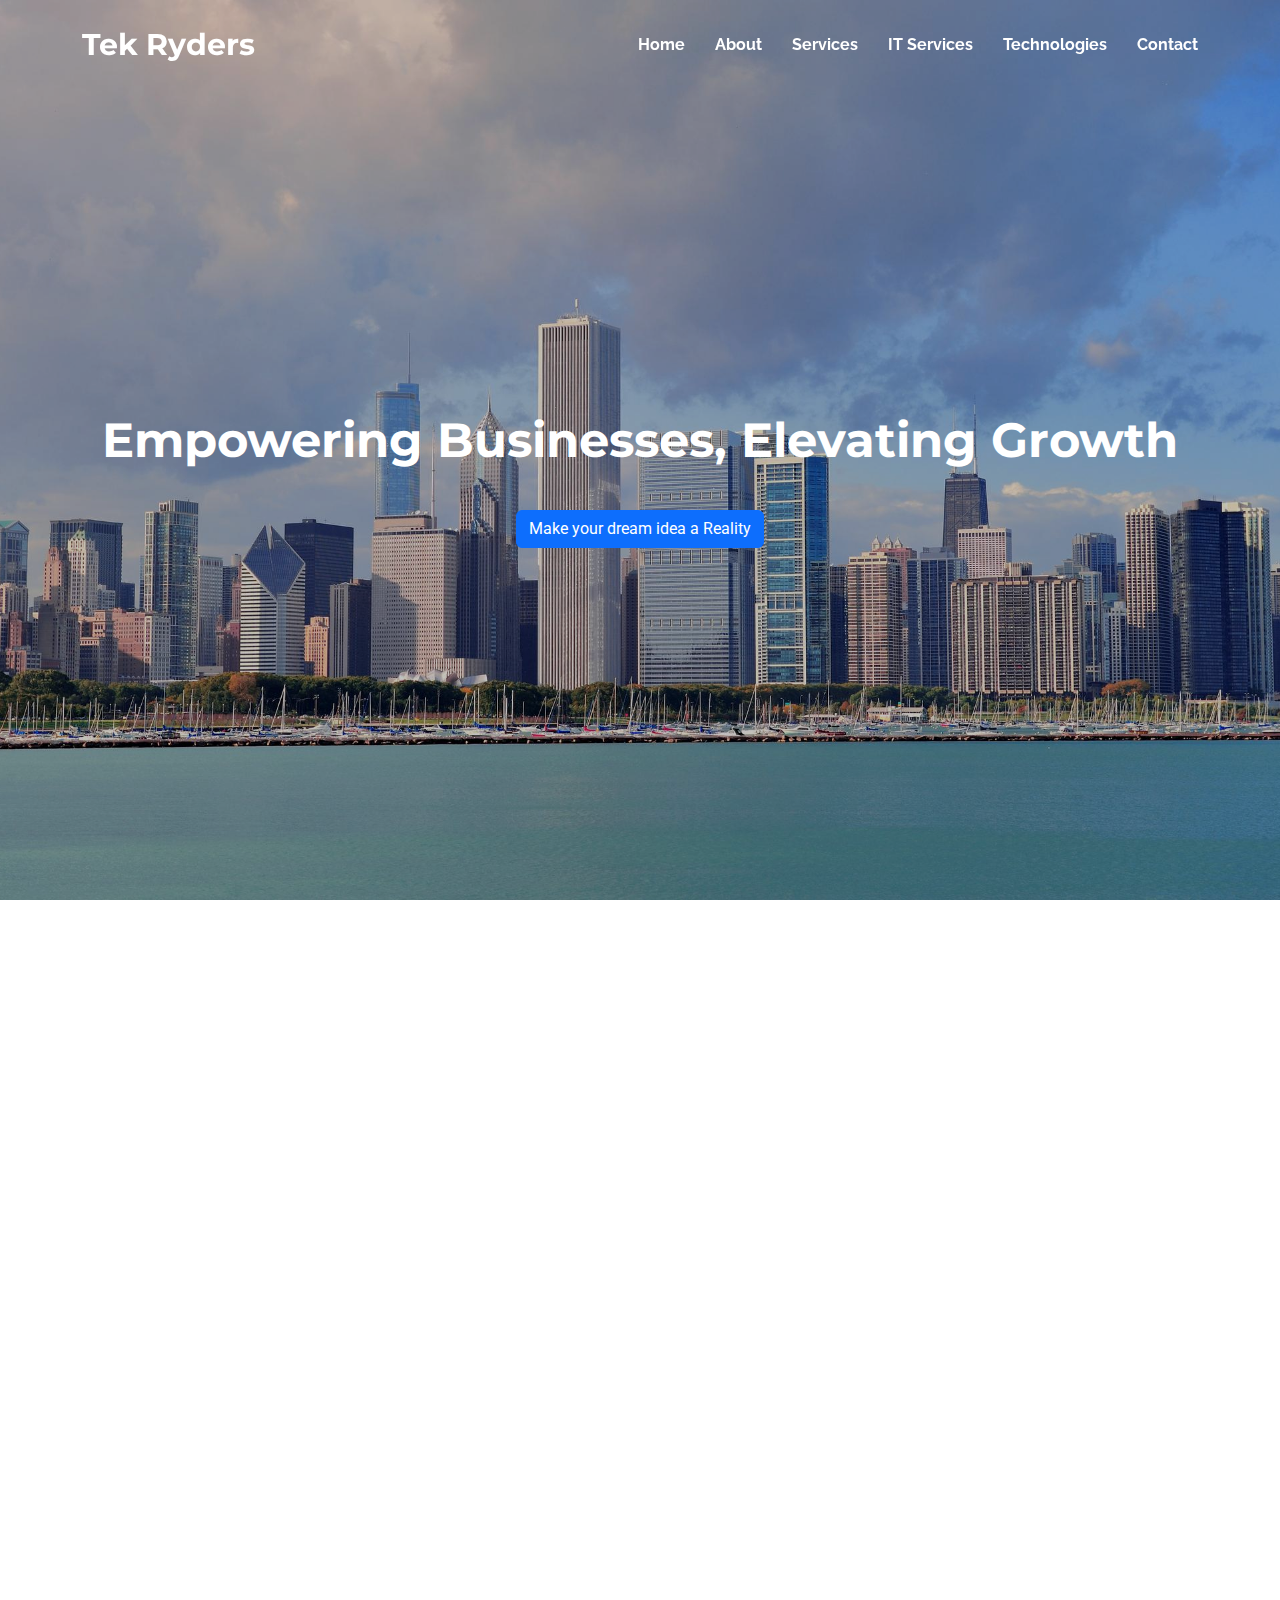
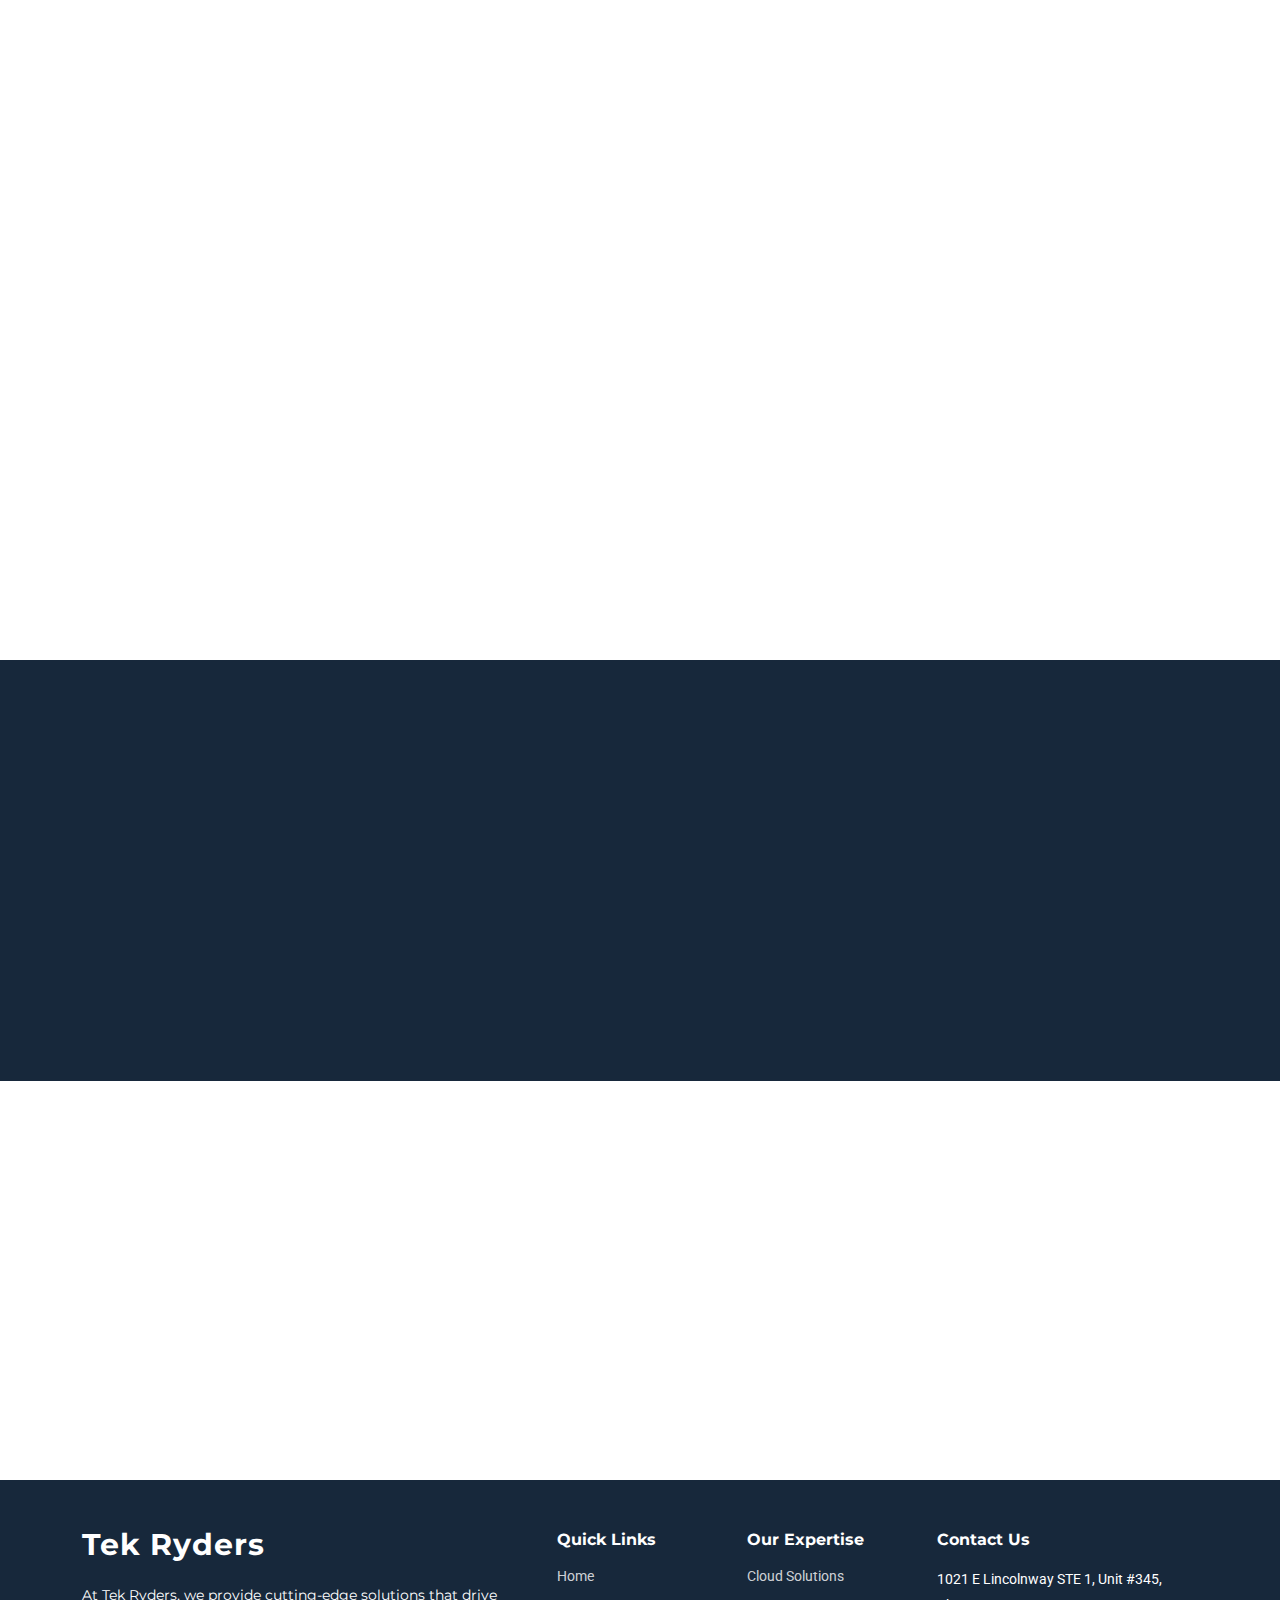
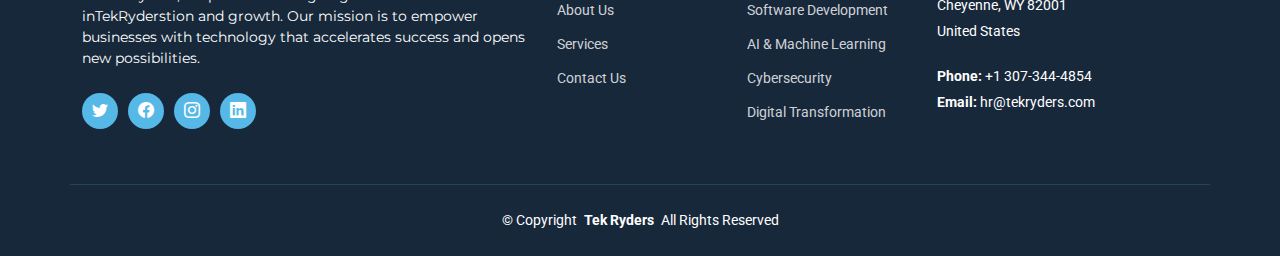
<file: index.html>
<!DOCTYPE html>
<html lang="en">

<head>
  <meta charset="utf-8">
  <meta content="width=device-width, initial-scale=1.0" name="viewport">
  <title>Tek Ryders</title>
  <meta name="description" content="">
  <meta name="keywords" content="">

  <!-- Favicons -->
  <link href="assets/img/favicon.png" rel="icon">
  <link href="assets/img/apple-touch-icon.png" rel="apple-touch-icon">

  <!-- Fonts -->
  <link href="https://fonts.googleapis.com" rel="preconnect">
  <link href="https://fonts.gstatic.com" rel="preconnect" crossorigin>
  <link
    href="https://fonts.googleapis.com/css2?family=Roboto:ital,wght@0,100;0,300;0,400;0,500;0,700;0,900;1,100;1,300;1,400;1,500;1,700;1,900&family=Montserrat:ital,wght@0,100;0,200;0,300;0,400;0,500;0,600;0,700;0,800;0,900;1,100;1,200;1,300;1,400;1,500;1,600;1,700;1,800;1,900&family=Raleway:ital,wght@0,100;0,200;0,300;0,400;0,500;0,600;0,700;0,800;0,900;1,100;1,200;1,300;1,400;1,500;1,600;1,700;1,800;1,900&display=swap"
    rel="stylesheet">

  <!-- Vendor CSS Files -->
  <link href="assets/vendor/bootstrap/css/bootstrap.min.css" rel="stylesheet">
  <link href="assets/vendor/bootstrap-icons/bootstrap-icons.css" rel="stylesheet">
  <link href="assets/vendor/aos/aos.css" rel="stylesheet">
  <link href="assets/vendor/glightbox/css/glightbox.min.css" rel="stylesheet">
  <link href="assets/vendor/swiper/swiper-bundle.min.css" rel="stylesheet">

  <!-- Main CSS File -->
  <link href="assets/css/main.css" rel="stylesheet">

  <!-- =======================================================
  * Template Name: Tek Ryders
  * Template URL: https://bootstrapmade.com/Tek Ryders-bootstrap-business-template/
  * Updated: Aug 07 2024 with Bootstrap v5.3.3
  * Author: BootstrapMade.com
  * License: https://bootstrapmade.com/license/
  ======================================================== -->
</head>

<body class="index-page">

  <header id="header" class="header d-flex align-items-center fixed-top">
    <div class="container-fluid container-xl position-relative d-flex align-items-center justify-content-between">

      <a href="index.html" class="logo d-flex align-items-center">
        <!-- Uncomment the line below if you also wish to use an image logo -->
        <!-- <img src="assets/img/logo.png" alt=""> -->
        <h1 class="sitename">Tek Ryders</h1>
      </a>

      <nav id="navmenu" class="navmenu">
        <ul>
          <li><a href="index.html" class="active">Home<br></a></li>
          <li><a href="about.html">About</a></li>
          <li><a href="services.html">Services</a></li>
          <li><a href="IT.html">IT Services</a></li>
          <li><a href="tech.html">Technologies</a></li>
          <!-- <li><a href="blog.html">Blog</a></li> -->

          <li><a href="contact.html">Contact</a></li>
        </ul>
        <i class="mobile-nav-toggle d-xl-none bi bi-list"></i>
      </nav>

    </div>
  </header>

  <main class="main">

    <!-- Hero Section -->
    <section id="hero" class="hero section dark-background">

      <img src="assets/img/hero-bg.jpg" alt="" data-aos="fade-in">

      <div class="container">
        <div class="row">
          <div class="col">
            <h1 data-aos="fade-up" style="text-align: center;">Empowering Businesses, Elevating Growth</h1>
            <blockquote data-aos="fade-up" data-aos-delay="100">
            </blockquote>
            <div class="d-flex justify-content-center" data-aos="fade-up" data-aos-delay="200">
              <a href="contact.html" class="btn btn-primary bg-violet">Make your dream idea a
                Reality</a>
              <!-- <a href="https://www.youtube.com/watch?v=Y7f98aduVJ8"
                class="glightbox btn-watch-video d-flex align-items-center"><i class="bi bi-play-circle"></i><span>Watch
                  Video</span></a> -->
            </div>
          </div>
        </div>
      </div>

    </section><!-- /Hero Section -->

    <!-- Why Us Section -->
    <section id="why-us" class="why-us section ">

      <div class="container">

        <div class="row g-0">

          <div class="col-xl-5 img-bg" data-aos="fade-up" data-aos-delay="100">
            <img src="assets/img/why-us-bg.jpg" alt="">
          </div>

          <div class="col-xl-7 slides position-relative" data-aos="fade-up" data-aos-delay="200">

            <div class="swiper init-swiper">
              <script type="application/json" class="swiper-config">
                {
                  "loop": true,
                  "speed": 600,
                  "autoplay": {
                    "delay": 5000
                  },
                  "slidesPerView": "auto",
                  "centeredSlides": true,
                  "pagination": {
                    "el": ".swiper-pagination",
                    "type": "bullets",
                    "clickable": true
                  },
                  "navigation": {
                    "nextEl": ".swiper-button-next",
                    "prevEl": ".swiper-button-prev"
                  }
                }
              </script>
              <div class="swiper-wrapper">

                <div class="swiper-slide">
                  <div class="item">
                    <h1 class="mb-3 fw-bolder">Welcome to Tek Ryders LLC</h1>
                    <p>At Tek Ryders LLC, we bridge the gap between exceptional talent and leading organizations. Our
                      dynamic
                      vision and pioneering approach make us a trusted partner in the staffing industry, providing
                      tailored
                      solutions that drive success for businesses and careers alike.</p>
                  </div>
                </div><!-- End slide item -->

                <div class="swiper-slide">
                  <div class="item">
                    <h3 class="mb-3">Empowering Organizations</h3>
                    <h4 class="mb-3">Tailored staffing solutions for a competitive edge</h4>
                    <p>Our expertise lies in helping organizations build agile teams. With a commitment to
                      inTekRyderstion,
                      we provide
                      the right people for the right roles, empowering businesses to thrive in today’s fast-paced
                      market.</p>
                  </div>
                </div><!-- End slide item -->

                <div class="swiper-slide">
                  <div class="item">
                    <h3 class="mb-3">Fostering Career Growth</h3>
                    <h4 class="mb-3">Connecting talent with opportunities</h4>
                    <p>We believe in the power of individuals. By connecting talented professionals with leading
                      organizations, we
                      enable personal growth and professional success, creating meaningful career paths for each of our
                      team
                      members.</p>
                  </div>
                </div><!-- End slide item -->

                <div class="swiper-slide">
                  <div class="item">
                    <h3 class="mb-3">Partnering for Success</h3>
                    <h4 class="mb-3">Building lasting relationships</h4>
                    <p>Our mission is to create long-term partnerships that deliver real results. Whether you’re an
                      organization
                      looking for top talent or a professional seeking your next career move, we are here to make
                      success a
                      reality.</p>
                  </div>
                </div><!-- End slide item -->

              </div>
              <div class="swiper-pagination"></div>
            </div>
            <div class="swiper-button-prev"></div>
            <div class="swiper-button-next"></div>
          </div>

        </div>

      </div>

    </section><!-- /Why Us Section -->

    <!-- Services Section -->
    <section id="services" class="services section">

      <!-- Section Title -->
      <div class="container section-title" data-aos="fade-up">
        <h2>Our Services</h2>
        <p>We are driven by the passion to explore new strategies, inTekRyderste, and experiment.</p>
      </div><!-- End Section Title -->

      <div class="container">

      </div>
      <div class="row gy-4 mx-4">

        <div class="col-lg-4 col-md-6 service-item d-flex" data-aos="fade-up" data-aos-delay="100">
          <div class="icon flex-shrink-0"><i class="bi bi-laptop" style="color: #f57813;"></i></div>
          <div>
            <h4 class="title">IT Services</h4>
            <p class="description">Providing cutting-edge IT solutions that streamline operations, enhance security,
              and drive business growth through inTekRyderstive technology.</p>
            <a href="#" class="readmore stretched-link"><span>Learn More</span><i class="bi bi-arrow-right"></i></a>
          </div>
        </div>
        <!-- End Service Item -->

        <div class="col-lg-4 col-md-6 service-item d-flex" data-aos="fade-up" data-aos-delay="200">
          <div class="icon flex-shrink-0"><i class="bi bi-people" style="color: #15a04a;"></i></div>
          <div>
            <h4 class="title">Talent Advisory</h4>
            <p class="description">Expert guidance in recruiting, developing, and retaining top talent, ensuring your
              team thrives in today’s competitive marketplace.</p>
            <a href="#" class="readmore stretched-link"><span>Learn More</span><i class="bi bi-arrow-right"></i></a>
          </div>
        </div><!-- End Service Item -->

        <div class="col-lg-4 col-md-6 service-item d-flex" data-aos="fade-up" data-aos-delay="300">
          <div class="icon flex-shrink-0"><i class="bi bi-truck" style="color: #d90769;"></i></div>
          <div>
            <h4 class="title">Managed Delivery Services</h4>
            <p class="description">Comprehensive delivery management solutions to ensure projects are completed on
              time and within scope, allowing you to focus on core business operations.</p>
            <a href="#" class="readmore stretched-link"><span>Learn More</span><i class="bi bi-arrow-right"></i></a>
          </div>
        </div><!-- End Service Item -->

        <div class="col-lg-4 col-md-6 service-item d-flex" data-aos="fade-up" data-aos-delay="400">
          <div class="icon flex-shrink-0"><i class="bi bi-window" style="color: #15bfbc;"></i></div>
          <div>
            <h4 class="title">Web Consulting</h4>
            <p class="description">Offering expert advice on web strategy, design, and development to optimize your
              online presence and engage your audience effectively.</p>
            <a href="#" class="readmore stretched-link"><span>Learn More</span><i class="bi bi-arrow-right"></i></a>
          </div>
        </div><!-- End Service Item -->

        <div class="col-lg-4 col-md-6 service-item d-flex" data-aos="fade-up" data-aos-delay="500">
          <div class="icon flex-shrink-0"><i class="bi bi-code-slash" style="color: #f5cf13;"></i></div>
          <div>
            <h4 class="title">Software Development</h4>
            <p class="description">Custom software development tailored to your business needs, from concept to
              deployment, ensuring scalable and efficient solutions.</p>
            <a href="#" class="readmore stretched-link"><span>Learn More</span><i class="bi bi-arrow-right"></i></a>
          </div>
        </div><!-- End Service Item -->

      </div>


      </div>

    </section><!-- /Services Section -->

    <!-- Call To Action Section -->
    <section id="call-to-action" class="call-to-action section dark-background">

      <img src="assets/img/cta-bg.jpg" alt="">

      <div class="container">
        <div class="row justify-content-center" data-aos="zoom-in" data-aos-delay="100">
          <div class="col-xl-10">
            <div class="text-center">
              <h3>Transform Your Business with Cutting-Edge Solutions</h3>
              <p>Empower your business with Tek Ryders’ state-of-the-art software solutions. Our SaaS platform delivers
                smarter, faster, and more scalable tools to optimize your operations, drive growth, and achieve your
                business goals effortlessly.</p>
              <br>
              <p>Get started with Tek Ryders today and see how our inTekRyderstive software can help bring your ideas to
                life, turning challenges into opportunities.</p>
              <a class="cta-btn" href="#">Join Us and Build Your Vision</a>
            </div>
          </div>
        </div>
      </div>



    </section><!-- /Call To Action Section -->

    <!-- Features Section -->
    <section id="features" class="features section">

      <div class="container">
        <div class="row justify-content-center">
          <div class="col-lg-7" data-aos="fade-up" data-aos-delay="100">
            <h3 class="mb-0 text-center">Powerful Features for</h3>
            <h3 class="text-center">Your Business</h3>

            <div class="row gy-4 justify-content-center">

              <div class="col-md-6">
                <div class="icon-list d-flex">
                  <i class="bi bi-cart" style="color: #ff8b2c;"></i>
                  <span>Seamless E-commerce Integration</span>
                </div>
              </div><!-- End Icon List Item-->

              <div class="col-md-6">
                <div class="icon-list d-flex">
                  <i class="bi bi-gear" style="color: #5578ff;"></i>
                  <span>Customizable Solutions</span>
                </div>
              </div><!-- End Icon List Item-->

              <div class="col-md-6">
                <div class="icon-list d-flex">
                  <i class="bi bi-bar-chart" style="color: #e80368;"></i>
                  <span>Data-Driven Insights</span>
                </div>
              </div><!-- End Icon List Item-->

              <div class="col-md-6">
                <div class="icon-list d-flex">
                  <i class="bi bi-cloud" style="color: #ffa76e;"></i>
                  <span>Cloud Integration</span>
                </div>
              </div><!-- End Icon List Item-->

              <div class="col-md-6">
                <div class="icon-list d-flex">
                  <i class="bi bi-lock" style="color: #11dbcf;"></i>
                  <span>Enterprise-Grade Security</span>
                </div>
              </div><!-- End Icon List Item-->

              <div class="col-md-6">
                <div class="icon-list d-flex">
                  <i class="bi bi-people" style="color: #4233ff;"></i>
                  <span>Team Collaboration Tools</span>
                </div>
              </div><!-- End Icon List Item-->

              <div class="col-md-6">
                <div class="icon-list d-flex">
                  <i class="bi bi-rocket" style="color: #29cc61;"></i>
                  <span>Scalable Infrastructure</span>
                </div>
              </div><!-- End Icon List Item-->

              <div class="col-md-6">
                <div class="icon-list d-flex">
                  <i class="bi bi-shield-check" style="color: #ff5828;"></i>
                  <span>Compliance and Risk Management</span>
                </div>
              </div><!-- End Icon List Item-->

            </div>
          </div>
        </div>

      </div>

    </section><!-- /Features Section -->




  </main>

  <footer id="footer" class="footer dark-background">

    <div class="footer-top">
      <div class="container">
        <div class="row gy-4">
          <div class="col-lg-5 col-md-12 footer-about">
            <a href="index.html" class="logo d-flex align-items-center">
              <span class="sitename">Tek Ryders</span>
            </a>
            <p>At Tek Ryders, we provide cutting-edge solutions that drive inTekRyderstion and growth. Our mission is to
              empower businesses with technology that accelerates success and opens new possibilities.</p>
            <div class="social-links d-flex mt-4">
              <a href="#"><i class="bi bi-twitter"></i></a>
              <a href="#"><i class="bi bi-facebook"></i></a>
              <a href="#"><i class="bi bi-instagram"></i></a>
              <a href="#"><i class="bi bi-linkedin"></i></a>
            </div>
          </div>

          <div class="col-lg-2 col-6 footer-links">
            <h4>Quick Links</h4>
            <ul>
              <li><a href="/index.html">Home</a></li>
              <li><a href="/about.html">About Us</a></li>
              <li><a href="/services.html">Services</a></li>
              <li><a href="/contact.html">Contact Us</a></li>
            </ul>
          </div>

          <div class="col-lg-2 col-6 footer-links">
            <h4>Our Expertise</h4>
            <ul>
              <li><a href="#">Cloud Solutions</a></li>
              <li><a href="#">Software Development</a></li>
              <li><a href="#">AI & Machine Learning</a></li>
              <li><a href="#">Cybersecurity</a></li>
              <li><a href="#">Digital Transformation</a></li>
            </ul>
          </div>

          <div class="col-lg-3 col-md-12 footer-contact text-center text-md-start">
            <h4>Contact Us</h4>
            <p> 1021 E Lincolnway STE 1, Unit #345,</p>
            <p>Cheyenne, WY 82001</p>
            <p>United States</p>
            <p class="mt-4"><strong>Phone:</strong> <span>+1 307-344-4854</span></p>
            <p><strong>Email:</strong> <span>hr@tekryders.com</span></p>
          </div>

        </div>
      </div>
    </div>

    <div class="container copyright text-center">
      <p>© <span>Copyright</span> <strong class="px-1 sitename">Tek Ryders</strong> <span>All Rights Reserved</span></p>
    </div>

  </footer>


  <!-- Scroll Top -->
  <a href="#" id="scroll-top" class="scroll-top d-flex align-items-center justify-content-center"><i
      class="bi bi-arrow-up-short"></i></a>

  <!-- Preloader -->
  <div id="preloader"></div>

  <!-- Vendor JS Files -->
  <script src="assets/vendor/bootstrap/js/bootstrap.bundle.min.js"></script>
  <script src="assets/vendor/php-email-form/validate.js"></script>
  <script src="assets/vendor/aos/aos.js"></script>
  <script src="assets/vendor/glightbox/js/glightbox.min.js"></script>
  <script src="assets/vendor/swiper/swiper-bundle.min.js"></script>
  <script src="assets/vendor/imagesloaded/imagesloaded.pkgd.min.js"></script>
  <script src="assets/vendor/isotope-layout/isotope.pkgd.min.js"></script>

  <!-- Main JS File -->
  <script src="assets/js/main.js"></script>

</body>

</html>
</file>
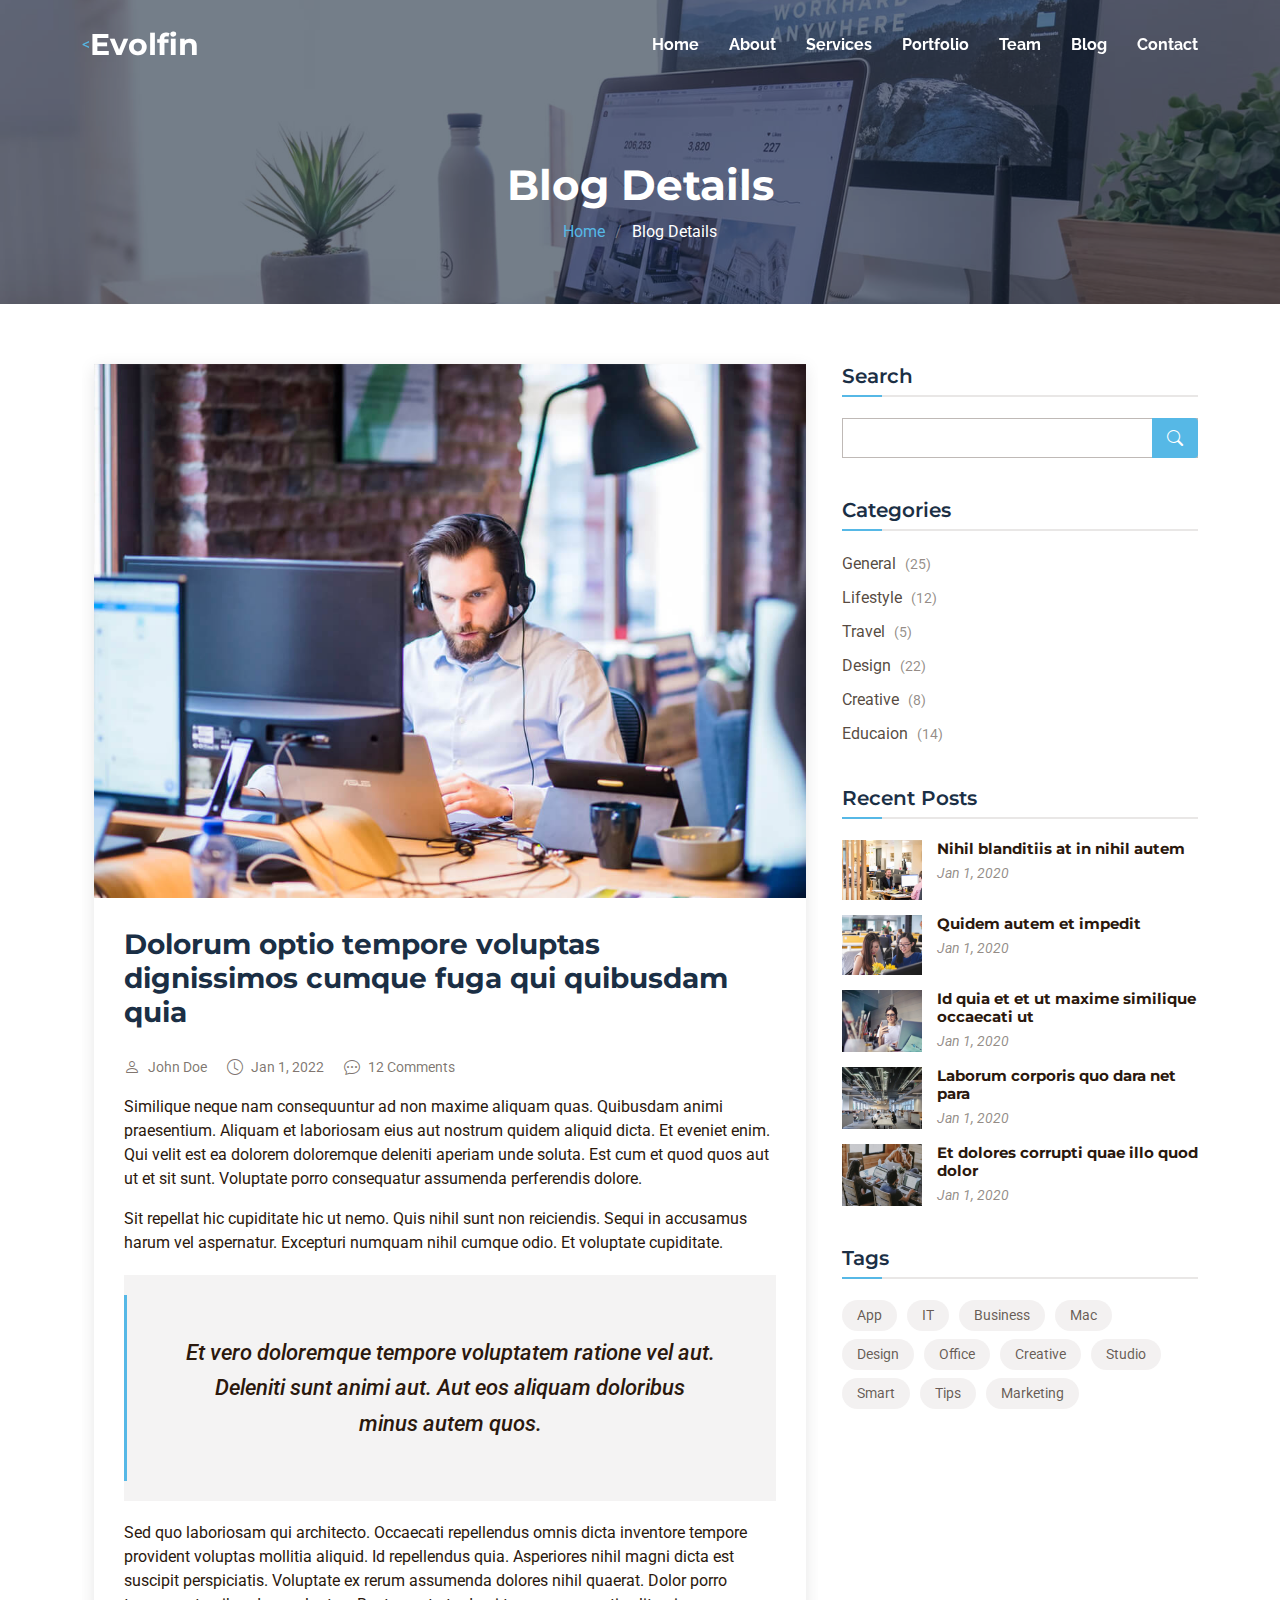
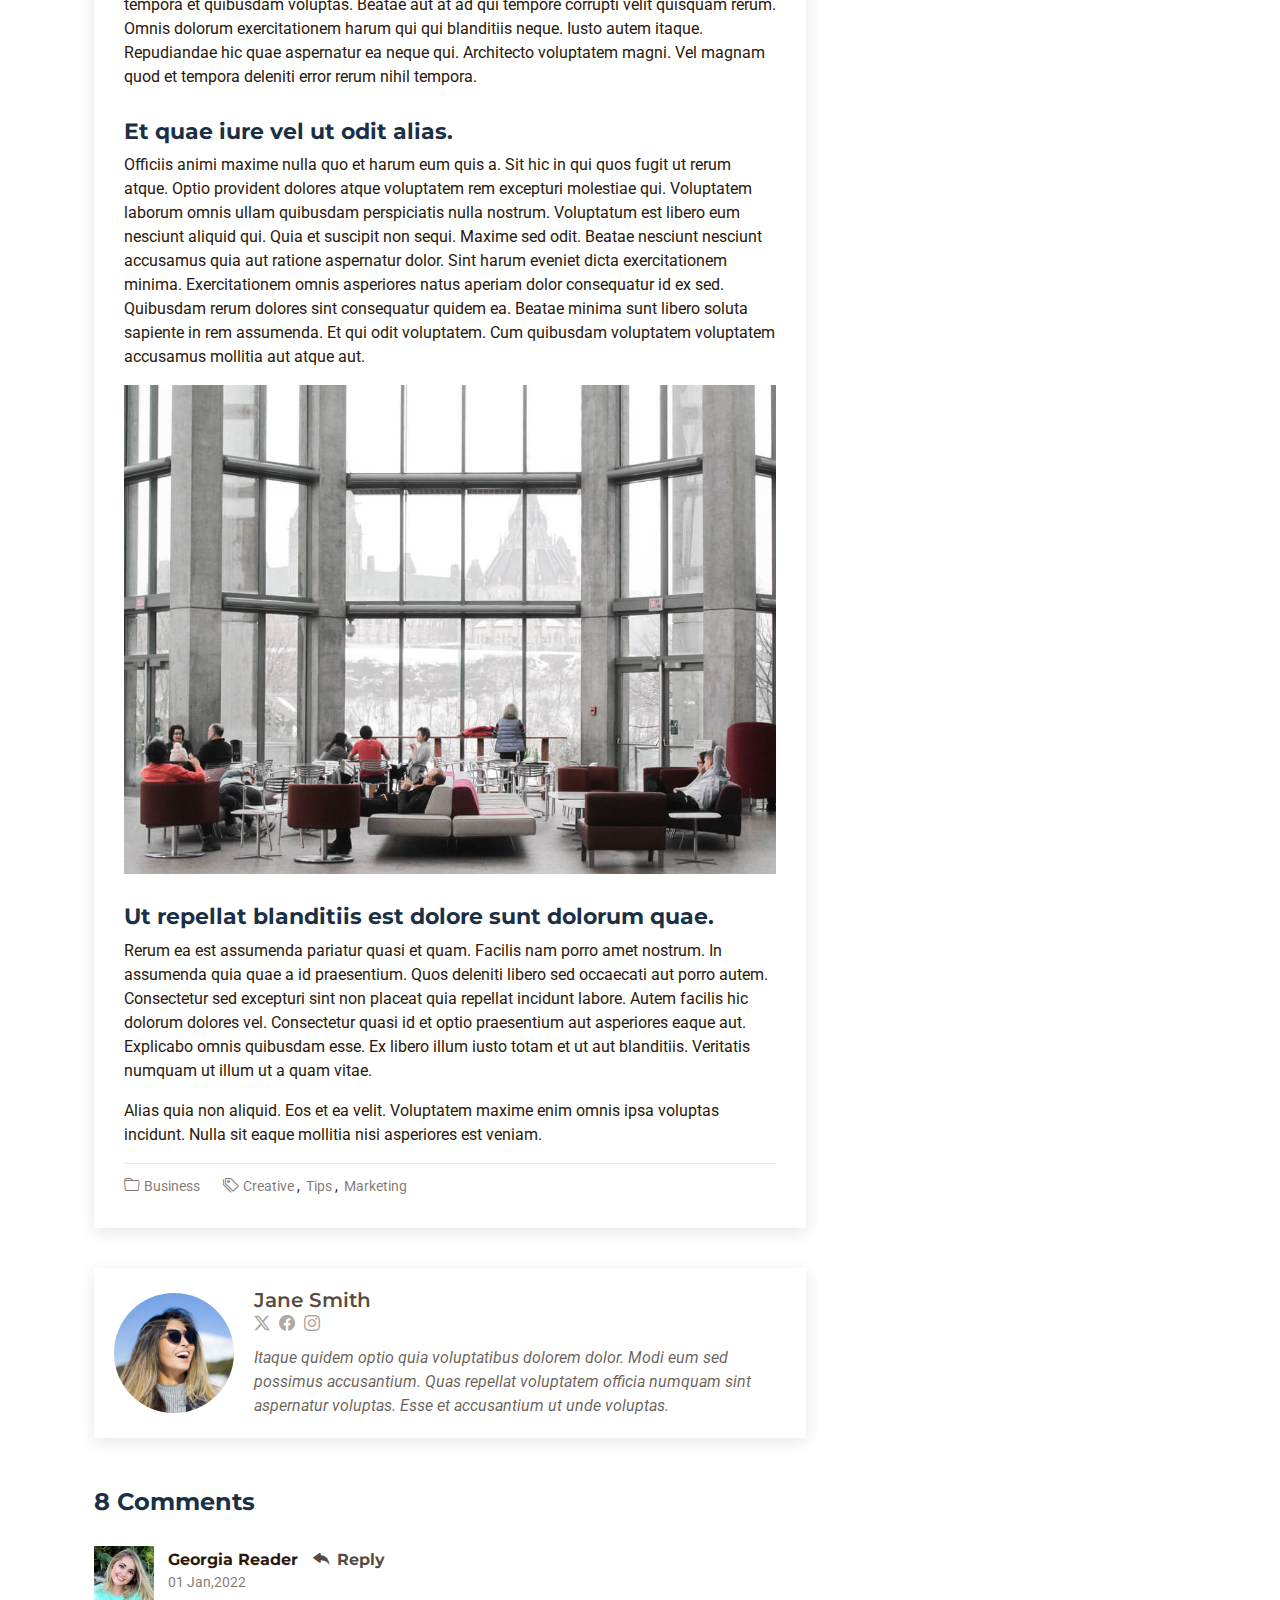
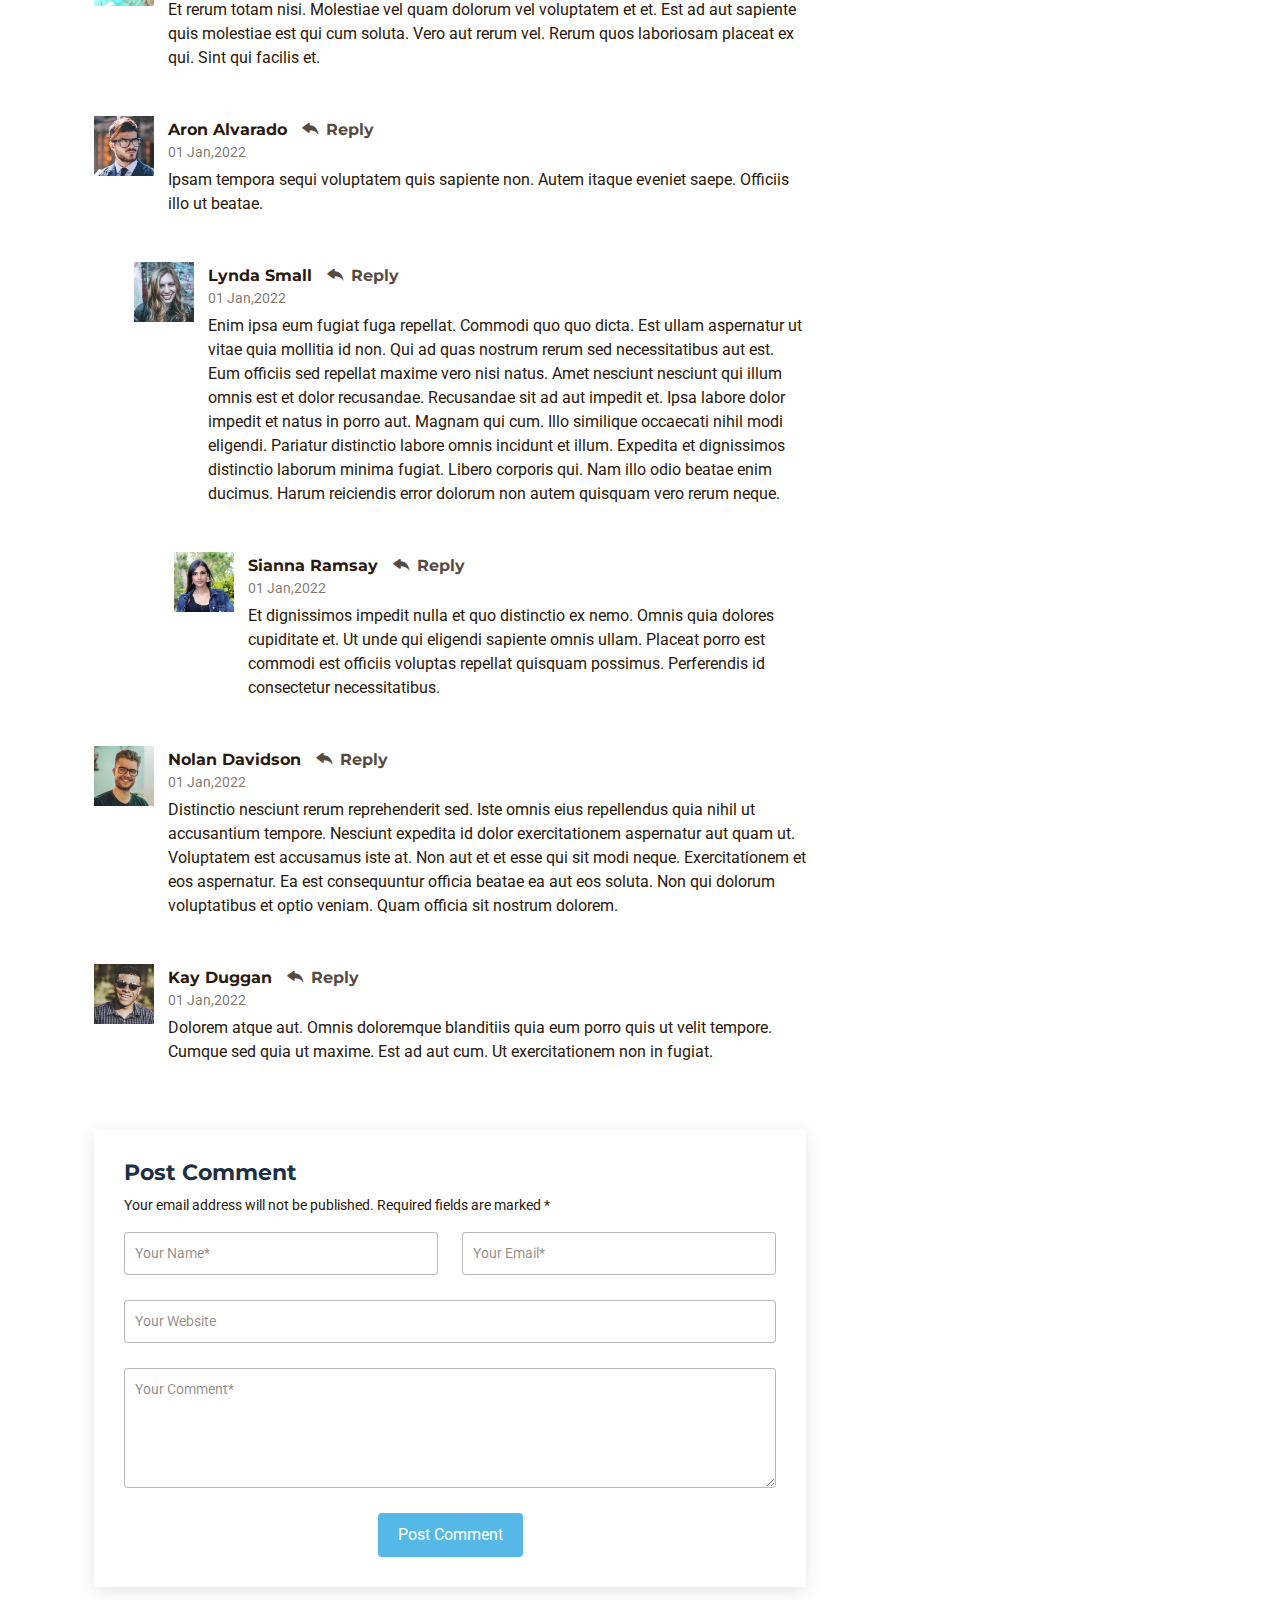
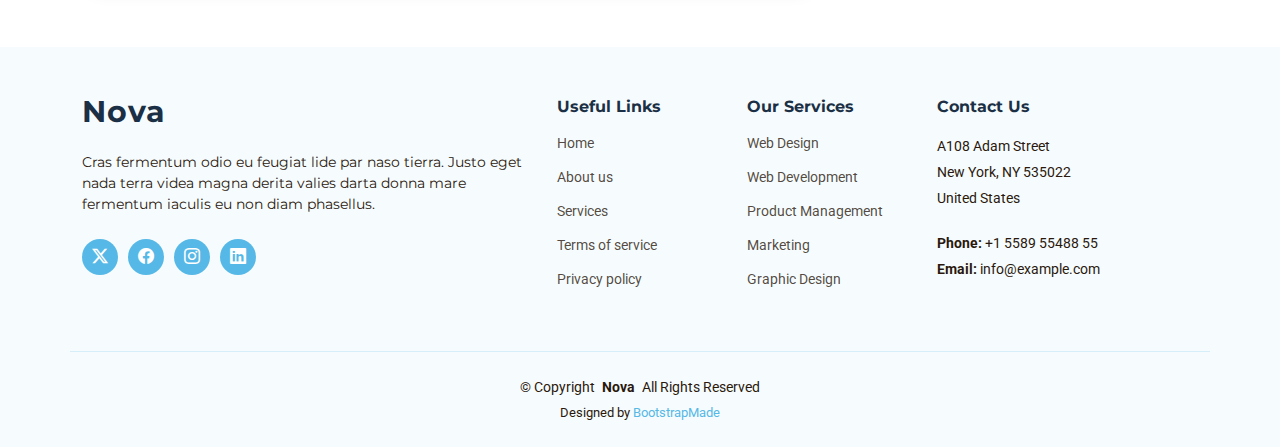
<file: blog-details.html>
<!DOCTYPE html>
<html lang="en">

<head>
  <meta charset="utf-8">
  <meta content="width=device-width, initial-scale=1.0" name="viewport">
  <title>Blog Details - Nova Bootstrap Template</title>
  <meta name="description" content="">
  <meta name="keywords" content="">

  <!-- Favicons -->
  <link href="assets/img/favicon.png" rel="icon">
  <link href="assets/img/apple-touch-icon.png" rel="apple-touch-icon">

  <!-- Fonts -->
  <link href="https://fonts.googleapis.com" rel="preconnect">
  <link href="https://fonts.gstatic.com" rel="preconnect" crossorigin>
  <link
    href="https://fonts.googleapis.com/css2?family=Roboto:ital,wght@0,100;0,300;0,400;0,500;0,700;0,900;1,100;1,300;1,400;1,500;1,700;1,900&family=Montserrat:ital,wght@0,100;0,200;0,300;0,400;0,500;0,600;0,700;0,800;0,900;1,100;1,200;1,300;1,400;1,500;1,600;1,700;1,800;1,900&family=Raleway:ital,wght@0,100;0,200;0,300;0,400;0,500;0,600;0,700;0,800;0,900;1,100;1,200;1,300;1,400;1,500;1,600;1,700;1,800;1,900&display=swap"
    rel="stylesheet">

  <!-- Vendor CSS Files -->
  <link href="assets/vendor/bootstrap/css/bootstrap.min.css" rel="stylesheet">
  <link href="assets/vendor/bootstrap-icons/bootstrap-icons.css" rel="stylesheet">
  <link href="assets/vendor/aos/aos.css" rel="stylesheet">
  <link href="assets/vendor/glightbox/css/glightbox.min.css" rel="stylesheet">
  <link href="assets/vendor/swiper/swiper-bundle.min.css" rel="stylesheet">

  <!-- Main CSS File -->
  <link href="assets/css/main.css" rel="stylesheet">

  <!-- =======================================================
  * Template Name: Nova
  * Template URL: https://bootstrapmade.com/nova-bootstrap-business-template/
  * Updated: Aug 07 2024 with Bootstrap v5.3.3
  * Author: BootstrapMade.com
  * License: https://bootstrapmade.com/license/
  ======================================================== -->
</head>

<body class="blog-details-page">

  <header id="header" class="header d-flex align-items-center fixed-top">
    <div class="container-fluid container-xl position-relative d-flex align-items-center justify-content-between">

      <a href="index.html" class="logo d-flex align-items-center">
        <!-- Uncomment the line below if you also wish to use an image logo -->
        <!-- <img src="assets/img/logo.png" alt=""> -->
        <<h1 class="sitename">Evolfin</h1>
      </a>

      <nav id="navmenu" class="navmenu">
        <ul>
          <li><a href="index.html">Home<br></a></li>
          <li><a href="about.html">About</a></li>
          <li><a href="services.html">Services</a></li>
          <li><a href="portfolio.html">Portfolio</a></li>
          <li><a href="team.html">Team</a></li>
          <li><a href="blog.html">Blog</a></li>
          <li><a href="contact.html">Contact</a></li>
        </ul>
        <i class="mobile-nav-toggle d-xl-none bi bi-list"></i>
      </nav>

    </div>
  </header>

  <main class="main">

    <!-- Page Title -->
    <div class="page-title dark-background" data-aos="fade"
      style="background-image: url(assets/img/blog-page-title-bg.jpg);">
      <div class="container">
        <h1>Blog Details</h1>
        <nav class="breadcrumbs">
          <ol>
            <li><a href="index.html">Home</a></li>
            <li class="current">Blog Details</li>
          </ol>
        </nav>
      </div>
    </div><!-- End Page Title -->

    <div class="container">
      <div class="row">

        <div class="col-lg-8">

          <!-- Blog Details Section -->
          <section id="blog-details" class="blog-details section">
            <div class="container">

              <article class="article">

                <div class="post-img">
                  <img src="assets/img/blog/blog-1.jpg" alt="" class="img-fluid">
                </div>

                <h2 class="title">Dolorum optio tempore voluptas dignissimos cumque fuga qui quibusdam quia</h2>

                <div class="meta-top">
                  <ul>
                    <li class="d-flex align-items-center"><i class="bi bi-person"></i> <a href="blog-details.html">John
                        Doe</a></li>
                    <li class="d-flex align-items-center"><i class="bi bi-clock"></i> <a href="blog-details.html"><time
                          datetime="2020-01-01">Jan 1, 2022</time></a></li>
                    <li class="d-flex align-items-center"><i class="bi bi-chat-dots"></i> <a href="blog-details.html">12
                        Comments</a></li>
                  </ul>
                </div><!-- End meta top -->

                <div class="content">
                  <p>
                    Similique neque nam consequuntur ad non maxime aliquam quas. Quibusdam animi praesentium. Aliquam et
                    laboriosam eius aut nostrum quidem aliquid dicta.
                    Et eveniet enim. Qui velit est ea dolorem doloremque deleniti aperiam unde soluta. Est cum et quod
                    quos aut ut et sit sunt. Voluptate porro consequatur assumenda perferendis dolore.
                  </p>

                  <p>
                    Sit repellat hic cupiditate hic ut nemo. Quis nihil sunt non reiciendis. Sequi in accusamus harum
                    vel aspernatur. Excepturi numquam nihil cumque odio. Et voluptate cupiditate.
                  </p>

                  <blockquote>
                    <p>
                      Et vero doloremque tempore voluptatem ratione vel aut. Deleniti sunt animi aut. Aut eos aliquam
                      doloribus minus autem quos.
                    </p>
                  </blockquote>

                  <p>
                    Sed quo laboriosam qui architecto. Occaecati repellendus omnis dicta inventore tempore provident
                    voluptas mollitia aliquid. Id repellendus quia. Asperiores nihil magni dicta est suscipit
                    perspiciatis. Voluptate ex rerum assumenda dolores nihil quaerat.
                    Dolor porro tempora et quibusdam voluptas. Beatae aut at ad qui tempore corrupti velit quisquam
                    rerum. Omnis dolorum exercitationem harum qui qui blanditiis neque.
                    Iusto autem itaque. Repudiandae hic quae aspernatur ea neque qui. Architecto voluptatem magni. Vel
                    magnam quod et tempora deleniti error rerum nihil tempora.
                  </p>

                  <h3>Et quae iure vel ut odit alias.</h3>
                  <p>
                    Officiis animi maxime nulla quo et harum eum quis a. Sit hic in qui quos fugit ut rerum atque. Optio
                    provident dolores atque voluptatem rem excepturi molestiae qui. Voluptatem laborum omnis ullam
                    quibusdam perspiciatis nulla nostrum. Voluptatum est libero eum nesciunt aliquid qui.
                    Quia et suscipit non sequi. Maxime sed odit. Beatae nesciunt nesciunt accusamus quia aut ratione
                    aspernatur dolor. Sint harum eveniet dicta exercitationem minima. Exercitationem omnis asperiores
                    natus aperiam dolor consequatur id ex sed. Quibusdam rerum dolores sint consequatur quidem ea.
                    Beatae minima sunt libero soluta sapiente in rem assumenda. Et qui odit voluptatem. Cum quibusdam
                    voluptatem voluptatem accusamus mollitia aut atque aut.
                  </p>
                  <img src="assets/img/blog/blog-inside-post.jpg" class="img-fluid" alt="">

                  <h3>Ut repellat blanditiis est dolore sunt dolorum quae.</h3>
                  <p>
                    Rerum ea est assumenda pariatur quasi et quam. Facilis nam porro amet nostrum. In assumenda quia
                    quae a id praesentium. Quos deleniti libero sed occaecati aut porro autem. Consectetur sed excepturi
                    sint non placeat quia repellat incidunt labore. Autem facilis hic dolorum dolores vel.
                    Consectetur quasi id et optio praesentium aut asperiores eaque aut. Explicabo omnis quibusdam esse.
                    Ex libero illum iusto totam et ut aut blanditiis. Veritatis numquam ut illum ut a quam vitae.
                  </p>
                  <p>
                    Alias quia non aliquid. Eos et ea velit. Voluptatem maxime enim omnis ipsa voluptas incidunt. Nulla
                    sit eaque mollitia nisi asperiores est veniam.
                  </p>

                </div><!-- End post content -->

                <div class="meta-bottom">
                  <i class="bi bi-folder"></i>
                  <ul class="cats">
                    <li><a href="#">Business</a></li>
                  </ul>

                  <i class="bi bi-tags"></i>
                  <ul class="tags">
                    <li><a href="#">Creative</a></li>
                    <li><a href="#">Tips</a></li>
                    <li><a href="#">Marketing</a></li>
                  </ul>
                </div><!-- End meta bottom -->

              </article>

            </div>
          </section><!-- /Blog Details Section -->

          <!-- Blog Author Section -->
          <section id="blog-author" class="blog-author section">

            <div class="container">
              <div class="author-container d-flex align-items-center">
                <img src="assets/img/blog/blog-author.jpg" class="rounded-circle flex-shrink-0" alt="">
                <div>
                  <h4>Jane Smith</h4>
                  <div class="social-links">
                    <a href="https://x.com/#"><i class="bi bi-twitter-x"></i></a>
                    <a href="https://facebook.com/#"><i class="bi bi-facebook"></i></a>
                    <a href="https://instagram.com/#"><i class="biu bi-instagram"></i></a>
                  </div>
                  <p>
                    Itaque quidem optio quia voluptatibus dolorem dolor. Modi eum sed possimus accusantium. Quas
                    repellat voluptatem officia numquam sint aspernatur voluptas. Esse et accusantium ut unde voluptas.
                  </p>
                </div>
              </div>
            </div>

          </section><!-- /Blog Author Section -->

          <!-- Blog Comments Section -->
          <section id="blog-comments" class="blog-comments section">

            <div class="container">

              <h4 class="comments-count">8 Comments</h4>

              <div id="comment-1" class="comment">
                <div class="d-flex">
                  <div class="comment-img"><img src="assets/img/blog/comments-1.jpg" alt=""></div>
                  <div>
                    <h5><a href="">Georgia Reader</a> <a href="#" class="reply"><i class="bi bi-reply-fill"></i>
                        Reply</a></h5>
                    <time datetime="2020-01-01">01 Jan,2022</time>
                    <p>
                      Et rerum totam nisi. Molestiae vel quam dolorum vel voluptatem et et. Est ad aut sapiente quis
                      molestiae est qui cum soluta.
                      Vero aut rerum vel. Rerum quos laboriosam placeat ex qui. Sint qui facilis et.
                    </p>
                  </div>
                </div>
              </div><!-- End comment #1 -->

              <div id="comment-2" class="comment">
                <div class="d-flex">
                  <div class="comment-img"><img src="assets/img/blog/comments-2.jpg" alt=""></div>
                  <div>
                    <h5><a href="">Aron Alvarado</a> <a href="#" class="reply"><i class="bi bi-reply-fill"></i>
                        Reply</a></h5>
                    <time datetime="2020-01-01">01 Jan,2022</time>
                    <p>
                      Ipsam tempora sequi voluptatem quis sapiente non. Autem itaque eveniet saepe. Officiis illo ut
                      beatae.
                    </p>
                  </div>
                </div>

                <div id="comment-reply-1" class="comment comment-reply">
                  <div class="d-flex">
                    <div class="comment-img"><img src="assets/img/blog/comments-3.jpg" alt=""></div>
                    <div>
                      <h5><a href="">Lynda Small</a> <a href="#" class="reply"><i class="bi bi-reply-fill"></i>
                          Reply</a></h5>
                      <time datetime="2020-01-01">01 Jan,2022</time>
                      <p>
                        Enim ipsa eum fugiat fuga repellat. Commodi quo quo dicta. Est ullam aspernatur ut vitae quia
                        mollitia id non. Qui ad quas nostrum rerum sed necessitatibus aut est. Eum officiis sed repellat
                        maxime vero nisi natus. Amet nesciunt nesciunt qui illum omnis est et dolor recusandae.

                        Recusandae sit ad aut impedit et. Ipsa labore dolor impedit et natus in porro aut. Magnam qui
                        cum. Illo similique occaecati nihil modi eligendi. Pariatur distinctio labore omnis incidunt et
                        illum. Expedita et dignissimos distinctio laborum minima fugiat.

                        Libero corporis qui. Nam illo odio beatae enim ducimus. Harum reiciendis error dolorum non autem
                        quisquam vero rerum neque.
                      </p>
                    </div>
                  </div>

                  <div id="comment-reply-2" class="comment comment-reply">
                    <div class="d-flex">
                      <div class="comment-img"><img src="assets/img/blog/comments-4.jpg" alt=""></div>
                      <div>
                        <h5><a href="">Sianna Ramsay</a> <a href="#" class="reply"><i class="bi bi-reply-fill"></i>
                            Reply</a></h5>
                        <time datetime="2020-01-01">01 Jan,2022</time>
                        <p>
                          Et dignissimos impedit nulla et quo distinctio ex nemo. Omnis quia dolores cupiditate et. Ut
                          unde qui eligendi sapiente omnis ullam. Placeat porro est commodi est officiis voluptas
                          repellat quisquam possimus. Perferendis id consectetur necessitatibus.
                        </p>
                      </div>
                    </div>

                  </div><!-- End comment reply #2-->

                </div><!-- End comment reply #1-->

              </div><!-- End comment #2-->

              <div id="comment-3" class="comment">
                <div class="d-flex">
                  <div class="comment-img"><img src="assets/img/blog/comments-5.jpg" alt=""></div>
                  <div>
                    <h5><a href="">Nolan Davidson</a> <a href="#" class="reply"><i class="bi bi-reply-fill"></i>
                        Reply</a></h5>
                    <time datetime="2020-01-01">01 Jan,2022</time>
                    <p>
                      Distinctio nesciunt rerum reprehenderit sed. Iste omnis eius repellendus quia nihil ut accusantium
                      tempore. Nesciunt expedita id dolor exercitationem aspernatur aut quam ut. Voluptatem est
                      accusamus iste at.
                      Non aut et et esse qui sit modi neque. Exercitationem et eos aspernatur. Ea est consequuntur
                      officia beatae ea aut eos soluta. Non qui dolorum voluptatibus et optio veniam. Quam officia sit
                      nostrum dolorem.
                    </p>
                  </div>
                </div>

              </div><!-- End comment #3 -->

              <div id="comment-4" class="comment">
                <div class="d-flex">
                  <div class="comment-img"><img src="assets/img/blog/comments-6.jpg" alt=""></div>
                  <div>
                    <h5><a href="">Kay Duggan</a> <a href="#" class="reply"><i class="bi bi-reply-fill"></i> Reply</a>
                    </h5>
                    <time datetime="2020-01-01">01 Jan,2022</time>
                    <p>
                      Dolorem atque aut. Omnis doloremque blanditiis quia eum porro quis ut velit tempore. Cumque sed
                      quia ut maxime. Est ad aut cum. Ut exercitationem non in fugiat.
                    </p>
                  </div>
                </div>

              </div><!-- End comment #4 -->

            </div>

          </section><!-- /Blog Comments Section -->

          <!-- Comment Form Section -->
          <section id="comment-form" class="comment-form section">
            <div class="container">

              <form action="">

                <h4>Post Comment</h4>
                <p>Your email address will not be published. Required fields are marked * </p>
                <div class="row">
                  <div class="col-md-6 form-group">
                    <input name="name" type="text" class="form-control" placeholder="Your Name*">
                  </div>
                  <div class="col-md-6 form-group">
                    <input name="email" type="text" class="form-control" placeholder="Your Email*">
                  </div>
                </div>
                <div class="row">
                  <div class="col form-group">
                    <input name="website" type="text" class="form-control" placeholder="Your Website">
                  </div>
                </div>
                <div class="row">
                  <div class="col form-group">
                    <textarea name="comment" class="form-control" placeholder="Your Comment*"></textarea>
                  </div>
                </div>

                <div class="text-center">
                  <button type="submit" class="btn btn-primary">Post Comment</button>
                </div>

              </form>

            </div>
          </section><!-- /Comment Form Section -->

        </div>

        <div class="col-lg-4 sidebar">

          <div class="widgets-container">

            <!-- Search Widget -->
            <div class="search-widget widget-item">

              <h3 class="widget-title">Search</h3>
              <form action="">
                <input type="text">
                <button type="submit" title="Search"><i class="bi bi-search"></i></button>
              </form>

            </div><!--/Search Widget -->

            <!-- Categories Widget -->
            <div class="categories-widget widget-item">

              <h3 class="widget-title">Categories</h3>
              <ul class="mt-3">
                <li><a href="#">General <span>(25)</span></a></li>
                <li><a href="#">Lifestyle <span>(12)</span></a></li>
                <li><a href="#">Travel <span>(5)</span></a></li>
                <li><a href="#">Design <span>(22)</span></a></li>
                <li><a href="#">Creative <span>(8)</span></a></li>
                <li><a href="#">Educaion <span>(14)</span></a></li>
              </ul>

            </div><!--/Categories Widget -->

            <!-- Recent Posts Widget -->
            <div class="recent-posts-widget widget-item">

              <h3 class="widget-title">Recent Posts</h3>

              <div class="post-item">
                <img src="assets/img/blog/blog-recent-1.jpg" alt="" class="flex-shrink-0">
                <div>
                  <h4><a href="blog-details.html">Nihil blanditiis at in nihil autem</a></h4>
                  <time datetime="2020-01-01">Jan 1, 2020</time>
                </div>
              </div><!-- End recent post item-->

              <div class="post-item">
                <img src="assets/img/blog/blog-recent-2.jpg" alt="" class="flex-shrink-0">
                <div>
                  <h4><a href="blog-details.html">Quidem autem et impedit</a></h4>
                  <time datetime="2020-01-01">Jan 1, 2020</time>
                </div>
              </div><!-- End recent post item-->

              <div class="post-item">
                <img src="assets/img/blog/blog-recent-3.jpg" alt="" class="flex-shrink-0">
                <div>
                  <h4><a href="blog-details.html">Id quia et et ut maxime similique occaecati ut</a></h4>
                  <time datetime="2020-01-01">Jan 1, 2020</time>
                </div>
              </div><!-- End recent post item-->

              <div class="post-item">
                <img src="assets/img/blog/blog-recent-4.jpg" alt="" class="flex-shrink-0">
                <div>
                  <h4><a href="blog-details.html">Laborum corporis quo dara net para</a></h4>
                  <time datetime="2020-01-01">Jan 1, 2020</time>
                </div>
              </div><!-- End recent post item-->

              <div class="post-item">
                <img src="assets/img/blog/blog-recent-5.jpg" alt="" class="flex-shrink-0">
                <div>
                  <h4><a href="blog-details.html">Et dolores corrupti quae illo quod dolor</a></h4>
                  <time datetime="2020-01-01">Jan 1, 2020</time>
                </div>
              </div><!-- End recent post item-->

            </div><!--/Recent Posts Widget -->

            <!-- Tags Widget -->
            <div class="tags-widget widget-item">

              <h3 class="widget-title">Tags</h3>
              <ul>
                <li><a href="#">App</a></li>
                <li><a href="#">IT</a></li>
                <li><a href="#">Business</a></li>
                <li><a href="#">Mac</a></li>
                <li><a href="#">Design</a></li>
                <li><a href="#">Office</a></li>
                <li><a href="#">Creative</a></li>
                <li><a href="#">Studio</a></li>
                <li><a href="#">Smart</a></li>
                <li><a href="#">Tips</a></li>
                <li><a href="#">Marketing</a></li>
              </ul>

            </div><!--/Tags Widget -->

          </div>

        </div>

      </div>
    </div>

  </main>

  <footer id="footer" class="footer light-background">

    <div class="footer-top">
      <div class="container">
        <div class="row gy-4">
          <div class="col-lg-5 col-md-12 footer-about">
            <a href="index.html" class="logo d-flex align-items-center">
              <span class="sitename">Nova</span>
            </a>
            <p>Cras fermentum odio eu feugiat lide par naso tierra. Justo eget nada terra videa magna derita valies
              darta donna mare fermentum iaculis eu non diam phasellus.</p>
            <div class="social-links d-flex mt-4">
              <a href=""><i class="bi bi-twitter-x"></i></a>
              <a href=""><i class="bi bi-facebook"></i></a>
              <a href=""><i class="bi bi-instagram"></i></a>
              <a href=""><i class="bi bi-linkedin"></i></a>
            </div>
          </div>

          <div class="col-lg-2 col-6 footer-links">
            <h4>Useful Links</h4>
            <ul>
              <li><a href="#">Home</a></li>
              <li><a href="#">About us</a></li>
              <li><a href="#">Services</a></li>
              <li><a href="#">Terms of service</a></li>
              <li><a href="#">Privacy policy</a></li>
            </ul>
          </div>

          <div class="col-lg-2 col-6 footer-links">
            <h4>Our Services</h4>
            <ul>
              <li><a href="#">Web Design</a></li>
              <li><a href="#">Web Development</a></li>
              <li><a href="#">Product Management</a></li>
              <li><a href="#">Marketing</a></li>
              <li><a href="#">Graphic Design</a></li>
            </ul>
          </div>

          <div class="col-lg-3 col-md-12 footer-contact text-center text-md-start">
            <h4>Contact Us</h4>
            <p>A108 Adam Street</p>
            <p>New York, NY 535022</p>
            <p>United States</p>
            <p class="mt-4"><strong>Phone:</strong> <span>+1 5589 55488 55</span></p>
            <p><strong>Email:</strong> <span>info@example.com</span></p>
          </div>

        </div>
      </div>
    </div>

    <div class="container copyright text-center">
      <p>© <span>Copyright</span> <strong class="px-1 sitename">Nova</strong> <span>All Rights Reserved</span></p>
      <div class="credits">
        <!-- All the links in the footer should remain intact. -->
        <!-- You can delete the links only if you've purchased the pro version. -->
        <!-- Licensing information: https://bootstrapmade.com/license/ -->
        <!-- Purchase the pro version with working PHP/AJAX contact form: [buy-url] -->
        Designed by <a href="https://bootstrapmade.com/">BootstrapMade</a>
      </div>
    </div>

  </footer>

  <!-- Scroll Top -->
  <a href="#" id="scroll-top" class="scroll-top d-flex align-items-center justify-content-center"><i
      class="bi bi-arrow-up-short"></i></a>

  <!-- Preloader -->
  <div id="preloader"></div>

  <!-- Vendor JS Files -->
  <script src="assets/vendor/bootstrap/js/bootstrap.bundle.min.js"></script>
  <script src="assets/vendor/php-email-form/validate.js"></script>
  <script src="assets/vendor/aos/aos.js"></script>
  <script src="assets/vendor/glightbox/js/glightbox.min.js"></script>
  <script src="assets/vendor/swiper/swiper-bundle.min.js"></script>
  <script src="assets/vendor/imagesloaded/imagesloaded.pkgd.min.js"></script>
  <script src="assets/vendor/isotope-layout/isotope.pkgd.min.js"></script>

  <!-- Main JS File -->
  <script src="assets/js/main.js"></script>

</body>

</html>
</file>
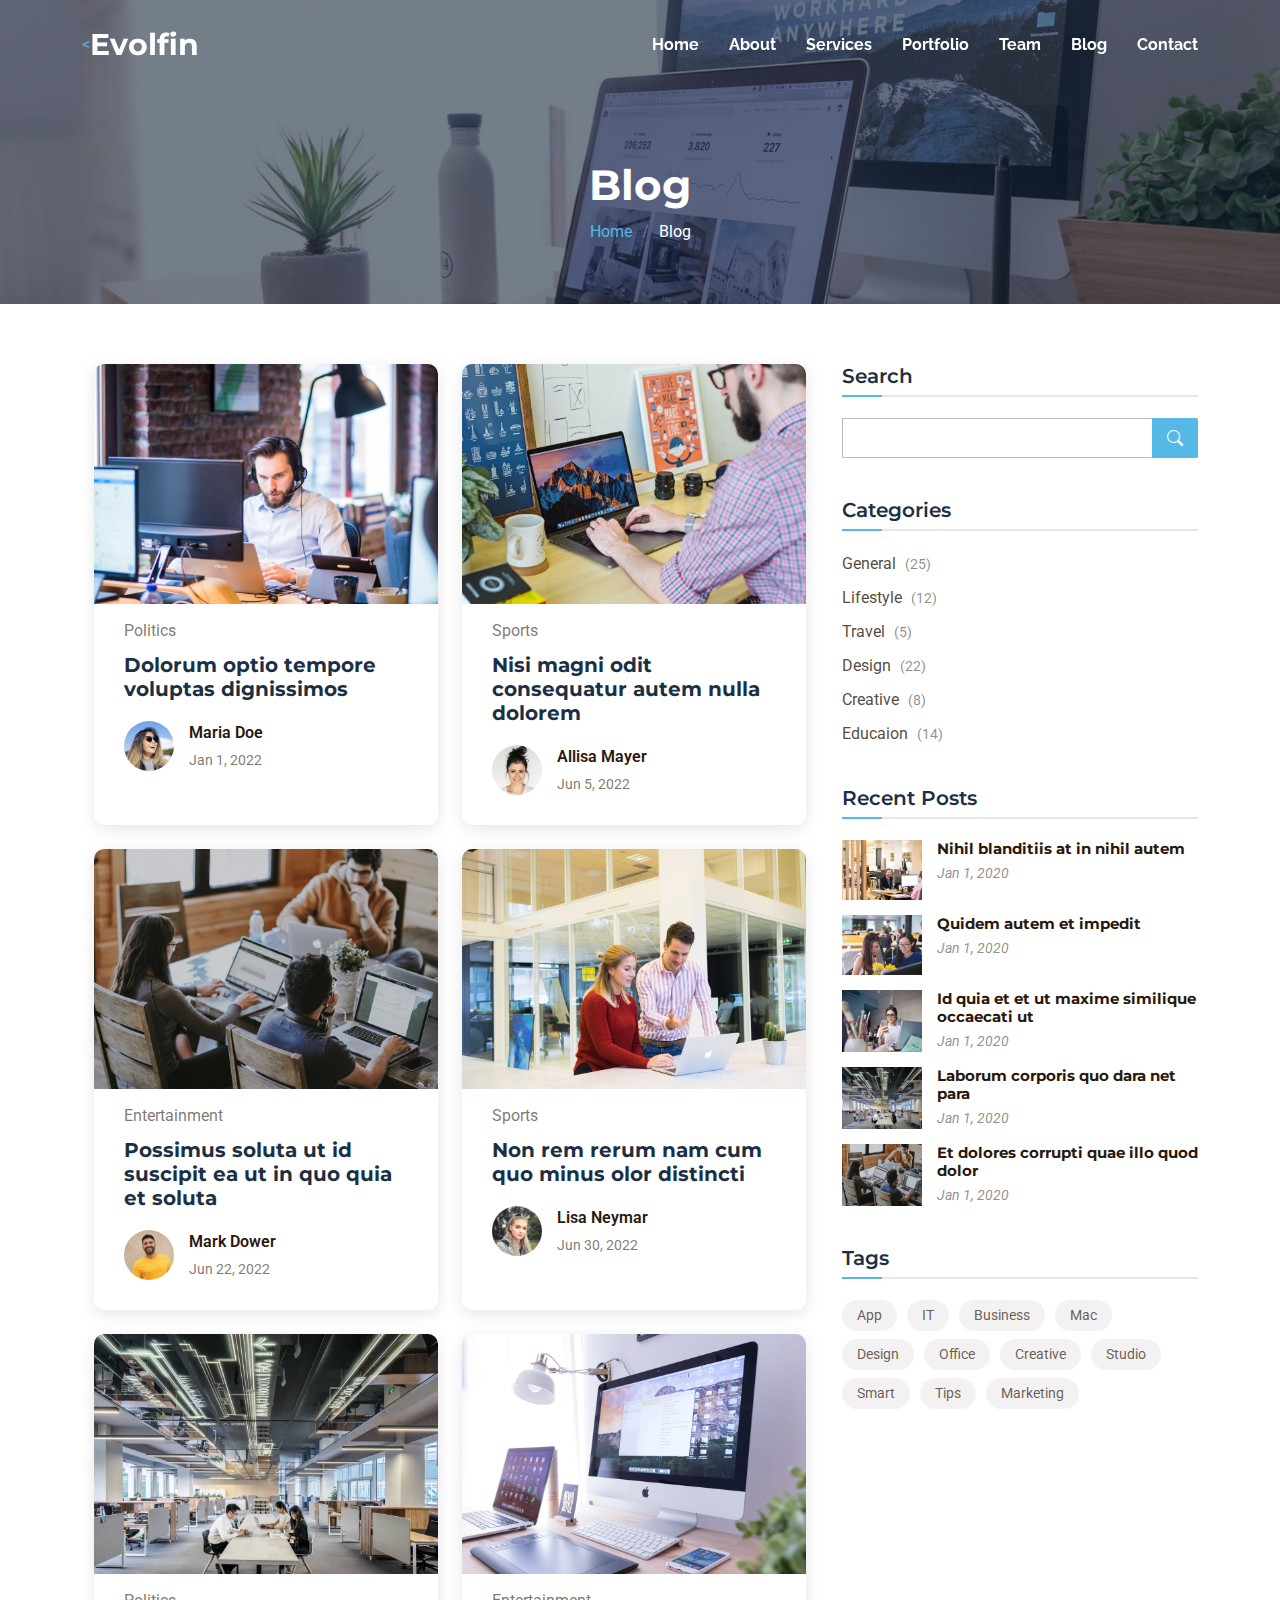
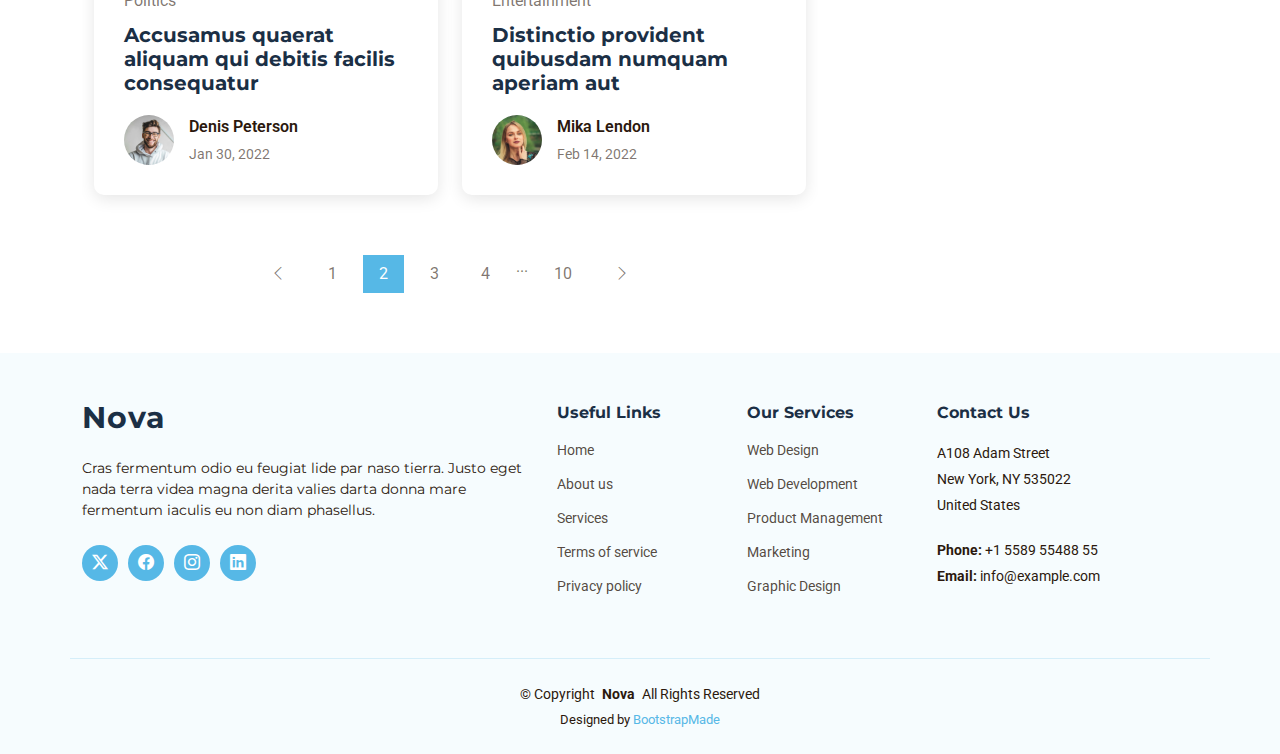
<file: blog.html>
<!DOCTYPE html>
<html lang="en">

<head>
  <meta charset="utf-8">
  <meta content="width=device-width, initial-scale=1.0" name="viewport">
  <title>Blog - Nova Bootstrap Template</title>
  <meta name="description" content="">
  <meta name="keywords" content="">

  <!-- Favicons -->
  <link href="assets/img/favicon.png" rel="icon">
  <link href="assets/img/apple-touch-icon.png" rel="apple-touch-icon">

  <!-- Fonts -->
  <link href="https://fonts.googleapis.com" rel="preconnect">
  <link href="https://fonts.gstatic.com" rel="preconnect" crossorigin>
  <link
    href="https://fonts.googleapis.com/css2?family=Roboto:ital,wght@0,100;0,300;0,400;0,500;0,700;0,900;1,100;1,300;1,400;1,500;1,700;1,900&family=Montserrat:ital,wght@0,100;0,200;0,300;0,400;0,500;0,600;0,700;0,800;0,900;1,100;1,200;1,300;1,400;1,500;1,600;1,700;1,800;1,900&family=Raleway:ital,wght@0,100;0,200;0,300;0,400;0,500;0,600;0,700;0,800;0,900;1,100;1,200;1,300;1,400;1,500;1,600;1,700;1,800;1,900&display=swap"
    rel="stylesheet">

  <!-- Vendor CSS Files -->
  <link href="assets/vendor/bootstrap/css/bootstrap.min.css" rel="stylesheet">
  <link href="assets/vendor/bootstrap-icons/bootstrap-icons.css" rel="stylesheet">
  <link href="assets/vendor/aos/aos.css" rel="stylesheet">
  <link href="assets/vendor/glightbox/css/glightbox.min.css" rel="stylesheet">
  <link href="assets/vendor/swiper/swiper-bundle.min.css" rel="stylesheet">

  <!-- Main CSS File -->
  <link href="assets/css/main.css" rel="stylesheet">

  <!-- =======================================================
  * Template Name: Nova
  * Template URL: https://bootstrapmade.com/nova-bootstrap-business-template/
  * Updated: Aug 07 2024 with Bootstrap v5.3.3
  * Author: BootstrapMade.com
  * License: https://bootstrapmade.com/license/
  ======================================================== -->
</head>

<body class="blog-page">

  <header id="header" class="header d-flex align-items-center fixed-top">
    <div class="container-fluid container-xl position-relative d-flex align-items-center justify-content-between">

      <a href="index.html" class="logo d-flex align-items-center">
        <!-- Uncomment the line below if you also wish to use an image logo -->
        <!-- <img src="assets/img/logo.png" alt=""> -->
        <<h1 class="sitename">Evolfin</h1>
      </a>

      <nav id="navmenu" class="navmenu">
        <ul>
          <li><a href="index.html">Home<br></a></li>
          <li><a href="about.html">About</a></li>
          <li><a href="services.html">Services</a></li>
          <li><a href="portfolio.html">Portfolio</a></li>
          <li><a href="team.html">Team</a></li>
          <li><a href="blog.html" class="active">Blog</a></li>


          <li><a href="contact.html">Contact</a></li>
        </ul>
        <i class="mobile-nav-toggle d-xl-none bi bi-list"></i>
      </nav>

    </div>
  </header>

  <main class="main">

    <!-- Page Title -->
    <div class="page-title dark-background" data-aos="fade"
      style="background-image: url(assets/img/blog-page-title-bg.jpg);">
      <div class="container">
        <h1>Blog</h1>
        <nav class="breadcrumbs">
          <ol>
            <li><a href="index.html">Home</a></li>
            <li class="current">Blog</li>
          </ol>
        </nav>
      </div>
    </div><!-- End Page Title -->

    <div class="container">
      <div class="row">

        <div class="col-lg-8">

          <!-- Blog Posts Section -->
          <section id="blog-posts" class="blog-posts section">

            <div class="container">
              <div class="row gy-4">

                <div class="col-lg-6">
                  <article>

                    <div class="post-img">
                      <img src="assets/img/blog/blog-1.jpg" alt="" class="img-fluid">
                    </div>

                    <p class="post-category">Politics</p>

                    <h2 class="title">
                      <a href="blog-details.html">Dolorum optio tempore voluptas dignissimos</a>
                    </h2>

                    <div class="d-flex align-items-center">
                      <img src="assets/img/blog/blog-author.jpg" alt="" class="img-fluid post-author-img flex-shrink-0">
                      <div class="post-meta">
                        <p class="post-author">Maria Doe</p>
                        <p class="post-date">
                          <time datetime="2022-01-01">Jan 1, 2022</time>
                        </p>
                      </div>
                    </div>

                  </article>
                </div><!-- End post list item -->

                <div class="col-lg-6">
                  <article>

                    <div class="post-img">
                      <img src="assets/img/blog/blog-2.jpg" alt="" class="img-fluid">
                    </div>

                    <p class="post-category">Sports</p>

                    <h2 class="title">
                      <a href="blog-details.html">Nisi magni odit consequatur autem nulla dolorem</a>
                    </h2>

                    <div class="d-flex align-items-center">
                      <img src="assets/img/blog/blog-author-2.jpg" alt=""
                        class="img-fluid post-author-img flex-shrink-0">
                      <div class="post-meta">
                        <p class="post-author">Allisa Mayer</p>
                        <p class="post-date">
                          <time datetime="2022-01-01">Jun 5, 2022</time>
                        </p>
                      </div>
                    </div>

                  </article>
                </div><!-- End post list item -->

                <div class="col-lg-6">
                  <article>

                    <div class="post-img">
                      <img src="assets/img/blog/blog-3.jpg" alt="" class="img-fluid">
                    </div>

                    <p class="post-category">Entertainment</p>

                    <h2 class="title">
                      <a href="blog-details.html">Possimus soluta ut id suscipit ea ut in quo quia et soluta</a>
                    </h2>

                    <div class="d-flex align-items-center">
                      <img src="assets/img/blog/blog-author-3.jpg" alt=""
                        class="img-fluid post-author-img flex-shrink-0">
                      <div class="post-meta">
                        <p class="post-author">Mark Dower</p>
                        <p class="post-date">
                          <time datetime="2022-01-01">Jun 22, 2022</time>
                        </p>
                      </div>
                    </div>

                  </article>
                </div><!-- End post list item -->

                <div class="col-lg-6">
                  <article>

                    <div class="post-img">
                      <img src="assets/img/blog/blog-4.jpg" alt="" class="img-fluid">
                    </div>

                    <p class="post-category">Sports</p>

                    <h2 class="title">
                      <a href="blog-details.html">Non rem rerum nam cum quo minus olor distincti</a>
                    </h2>

                    <div class="d-flex align-items-center">
                      <img src="assets/img/blog/blog-author-4.jpg" alt=""
                        class="img-fluid post-author-img flex-shrink-0">
                      <div class="post-meta">
                        <p class="post-author">Lisa Neymar</p>
                        <p class="post-date">
                          <time datetime="2022-01-01">Jun 30, 2022</time>
                        </p>
                      </div>
                    </div>

                  </article>
                </div><!-- End post list item -->

                <div class="col-lg-6">
                  <article>

                    <div class="post-img">
                      <img src="assets/img/blog/blog-5.jpg" alt="" class="img-fluid">
                    </div>

                    <p class="post-category">Politics</p>

                    <h2 class="title">
                      <a href="blog-details.html">Accusamus quaerat aliquam qui debitis facilis consequatur</a>
                    </h2>

                    <div class="d-flex align-items-center">
                      <img src="assets/img/blog/blog-author-5.jpg" alt=""
                        class="img-fluid post-author-img flex-shrink-0">
                      <div class="post-meta">
                        <p class="post-author">Denis Peterson</p>
                        <p class="post-date">
                          <time datetime="2022-01-01">Jan 30, 2022</time>
                        </p>
                      </div>
                    </div>

                  </article>
                </div><!-- End post list item -->

                <div class="col-lg-6">
                  <article>

                    <div class="post-img">
                      <img src="assets/img/blog/blog-6.jpg" alt="" class="img-fluid">
                    </div>

                    <p class="post-category">Entertainment</p>

                    <h2 class="title">
                      <a href="blog-details.html">Distinctio provident quibusdam numquam aperiam aut</a>
                    </h2>

                    <div class="d-flex align-items-center">
                      <img src="assets/img/blog/blog-author-6.jpg" alt=""
                        class="img-fluid post-author-img flex-shrink-0">
                      <div class="post-meta">
                        <p class="post-author">Mika Lendon</p>
                        <p class="post-date">
                          <time datetime="2022-01-01">Feb 14, 2022</time>
                        </p>
                      </div>
                    </div>

                  </article>
                </div><!-- End post list item -->

              </div>
            </div>

          </section><!-- /Blog Posts Section -->

          <!-- Blog Pagination Section -->
          <section id="blog-pagination" class="blog-pagination section">

            <div class="container">
              <div class="d-flex justify-content-center">
                <ul>
                  <li><a href="#"><i class="bi bi-chevron-left"></i></a></li>
                  <li><a href="#">1</a></li>
                  <li><a href="#" class="active">2</a></li>
                  <li><a href="#">3</a></li>
                  <li><a href="#">4</a></li>
                  <li>...</li>
                  <li><a href="#">10</a></li>
                  <li><a href="#"><i class="bi bi-chevron-right"></i></a></li>
                </ul>
              </div>
            </div>

          </section><!-- /Blog Pagination Section -->

        </div>

        <div class="col-lg-4 sidebar">

          <div class="widgets-container">

            <!-- Search Widget -->
            <div class="search-widget widget-item">

              <h3 class="widget-title">Search</h3>
              <form action="">
                <input type="text">
                <button type="submit" title="Search"><i class="bi bi-search"></i></button>
              </form>

            </div><!--/Search Widget -->

            <!-- Categories Widget -->
            <div class="categories-widget widget-item">

              <h3 class="widget-title">Categories</h3>
              <ul class="mt-3">
                <li><a href="#">General <span>(25)</span></a></li>
                <li><a href="#">Lifestyle <span>(12)</span></a></li>
                <li><a href="#">Travel <span>(5)</span></a></li>
                <li><a href="#">Design <span>(22)</span></a></li>
                <li><a href="#">Creative <span>(8)</span></a></li>
                <li><a href="#">Educaion <span>(14)</span></a></li>
              </ul>

            </div><!--/Categories Widget -->

            <!-- Recent Posts Widget -->
            <div class="recent-posts-widget widget-item">

              <h3 class="widget-title">Recent Posts</h3>

              <div class="post-item">
                <img src="assets/img/blog/blog-recent-1.jpg" alt="" class="flex-shrink-0">
                <div>
                  <h4><a href="blog-details.html">Nihil blanditiis at in nihil autem</a></h4>
                  <time datetime="2020-01-01">Jan 1, 2020</time>
                </div>
              </div><!-- End recent post item-->

              <div class="post-item">
                <img src="assets/img/blog/blog-recent-2.jpg" alt="" class="flex-shrink-0">
                <div>
                  <h4><a href="blog-details.html">Quidem autem et impedit</a></h4>
                  <time datetime="2020-01-01">Jan 1, 2020</time>
                </div>
              </div><!-- End recent post item-->

              <div class="post-item">
                <img src="assets/img/blog/blog-recent-3.jpg" alt="" class="flex-shrink-0">
                <div>
                  <h4><a href="blog-details.html">Id quia et et ut maxime similique occaecati ut</a></h4>
                  <time datetime="2020-01-01">Jan 1, 2020</time>
                </div>
              </div><!-- End recent post item-->

              <div class="post-item">
                <img src="assets/img/blog/blog-recent-4.jpg" alt="" class="flex-shrink-0">
                <div>
                  <h4><a href="blog-details.html">Laborum corporis quo dara net para</a></h4>
                  <time datetime="2020-01-01">Jan 1, 2020</time>
                </div>
              </div><!-- End recent post item-->

              <div class="post-item">
                <img src="assets/img/blog/blog-recent-5.jpg" alt="" class="flex-shrink-0">
                <div>
                  <h4><a href="blog-details.html">Et dolores corrupti quae illo quod dolor</a></h4>
                  <time datetime="2020-01-01">Jan 1, 2020</time>
                </div>
              </div><!-- End recent post item-->

            </div><!--/Recent Posts Widget -->

            <!-- Tags Widget -->
            <div class="tags-widget widget-item">

              <h3 class="widget-title">Tags</h3>
              <ul>
                <li><a href="#">App</a></li>
                <li><a href="#">IT</a></li>
                <li><a href="#">Business</a></li>
                <li><a href="#">Mac</a></li>
                <li><a href="#">Design</a></li>
                <li><a href="#">Office</a></li>
                <li><a href="#">Creative</a></li>
                <li><a href="#">Studio</a></li>
                <li><a href="#">Smart</a></li>
                <li><a href="#">Tips</a></li>
                <li><a href="#">Marketing</a></li>
              </ul>

            </div><!--/Tags Widget -->

          </div>

        </div>

      </div>
    </div>

  </main>

  <footer id="footer" class="footer light-background">

    <div class="footer-top">
      <div class="container">
        <div class="row gy-4">
          <div class="col-lg-5 col-md-12 footer-about">
            <a href="index.html" class="logo d-flex align-items-center">
              <span class="sitename">Nova</span>
            </a>
            <p>Cras fermentum odio eu feugiat lide par naso tierra. Justo eget nada terra videa magna derita valies
              darta donna mare fermentum iaculis eu non diam phasellus.</p>
            <div class="social-links d-flex mt-4">
              <a href=""><i class="bi bi-twitter-x"></i></a>
              <a href=""><i class="bi bi-facebook"></i></a>
              <a href=""><i class="bi bi-instagram"></i></a>
              <a href=""><i class="bi bi-linkedin"></i></a>
            </div>
          </div>

          <div class="col-lg-2 col-6 footer-links">
            <h4>Useful Links</h4>
            <ul>
              <li><a href="#">Home</a></li>
              <li><a href="#">About us</a></li>
              <li><a href="#">Services</a></li>
              <li><a href="#">Terms of service</a></li>
              <li><a href="#">Privacy policy</a></li>
            </ul>
          </div>

          <div class="col-lg-2 col-6 footer-links">
            <h4>Our Services</h4>
            <ul>
              <li><a href="#">Web Design</a></li>
              <li><a href="#">Web Development</a></li>
              <li><a href="#">Product Management</a></li>
              <li><a href="#">Marketing</a></li>
              <li><a href="#">Graphic Design</a></li>
            </ul>
          </div>

          <div class="col-lg-3 col-md-12 footer-contact text-center text-md-start">
            <h4>Contact Us</h4>
            <p>A108 Adam Street</p>
            <p>New York, NY 535022</p>
            <p>United States</p>
            <p class="mt-4"><strong>Phone:</strong> <span>+1 5589 55488 55</span></p>
            <p><strong>Email:</strong> <span>info@example.com</span></p>
          </div>

        </div>
      </div>
    </div>

    <div class="container copyright text-center">
      <p>© <span>Copyright</span> <strong class="px-1 sitename">Nova</strong> <span>All Rights Reserved</span></p>
      <div class="credits">
        <!-- All the links in the footer should remain intact. -->
        <!-- You can delete the links only if you've purchased the pro version. -->
        <!-- Licensing information: https://bootstrapmade.com/license/ -->
        <!-- Purchase the pro version with working PHP/AJAX contact form: [buy-url] -->
        Designed by <a href="https://bootstrapmade.com/">BootstrapMade</a>
      </div>
    </div>

  </footer>

  <!-- Scroll Top -->
  <a href="#" id="scroll-top" class="scroll-top d-flex align-items-center justify-content-center"><i
      class="bi bi-arrow-up-short"></i></a>

  <!-- Preloader -->
  <div id="preloader"></div>

  <!-- Vendor JS Files -->
  <script src="assets/vendor/bootstrap/js/bootstrap.bundle.min.js"></script>
  <script src="assets/vendor/php-email-form/validate.js"></script>
  <script src="assets/vendor/aos/aos.js"></script>
  <script src="assets/vendor/glightbox/js/glightbox.min.js"></script>
  <script src="assets/vendor/swiper/swiper-bundle.min.js"></script>
  <script src="assets/vendor/imagesloaded/imagesloaded.pkgd.min.js"></script>
  <script src="assets/vendor/isotope-layout/isotope.pkgd.min.js"></script>

  <!-- Main JS File -->
  <script src="assets/js/main.js"></script>

</body>

</html>
</file>
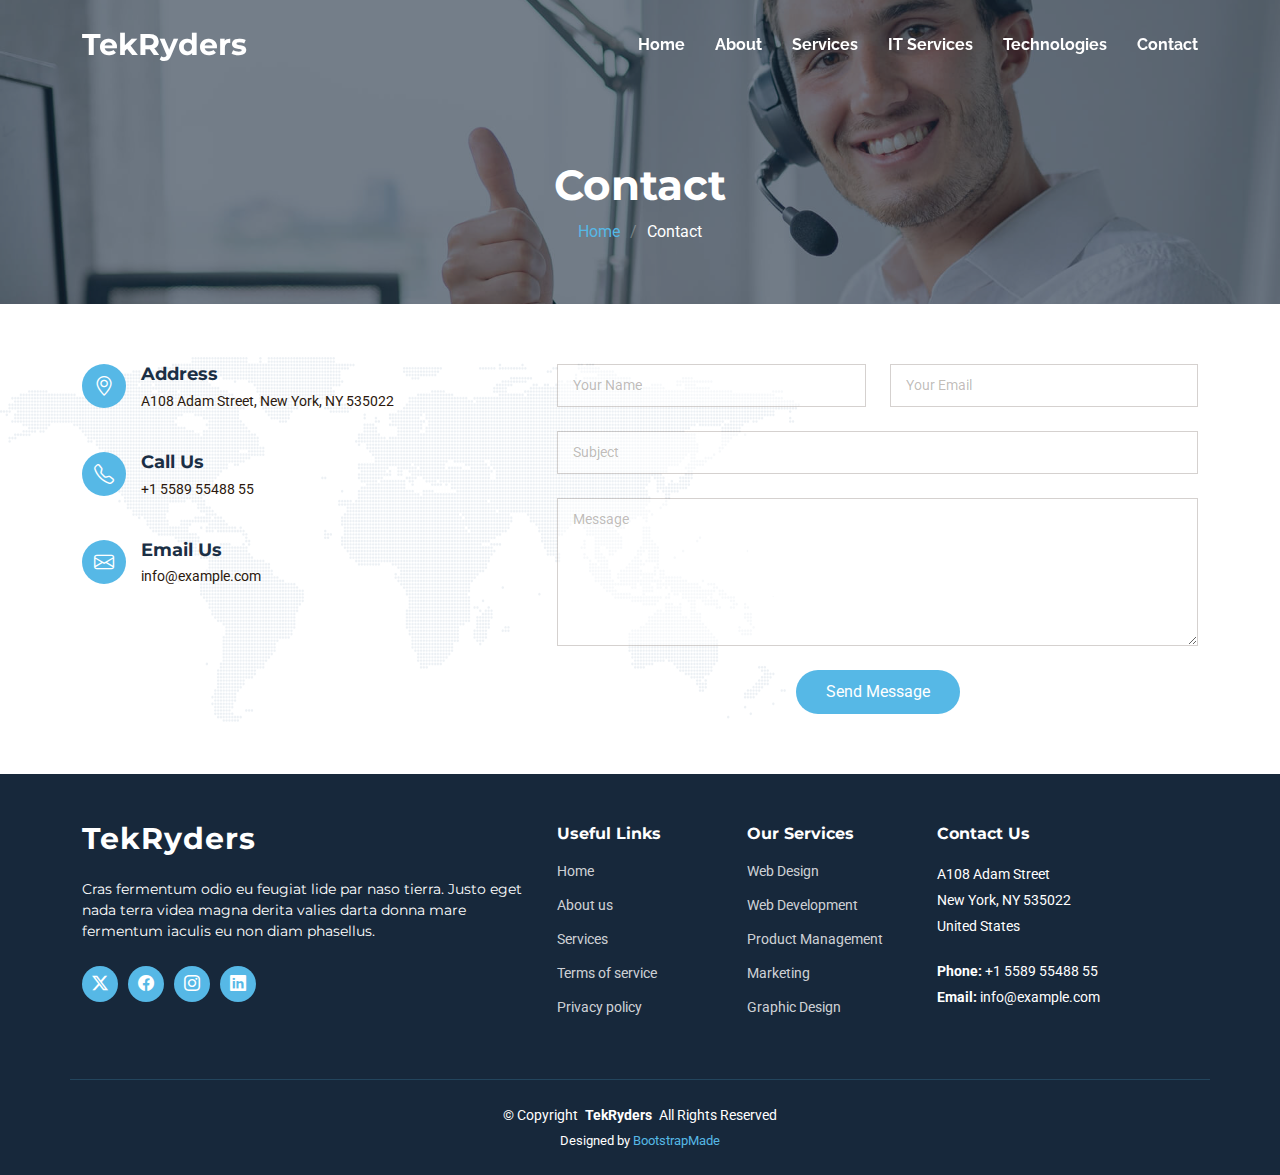
<file: contact.html>
<!DOCTYPE html>
<html lang="en">

<head>
  <meta charset="utf-8">
  <meta content="width=device-width, initial-scale=1.0" name="viewport">
  <title>Contact</title>
  <meta name="description" content="">
  <meta name="keywords" content="">

  <!-- Favicons -->
  <link href="assets/img/favicon.png" rel="icon">
  <link href="assets/img/apple-touch-icon.png" rel="apple-touch-icon">

  <!-- Fonts -->
  <link href="https://fonts.googleapis.com" rel="preconnect">
  <link href="https://fonts.gstatic.com" rel="preconnect" crossorigin>
  <link
    href="https://fonts.googleapis.com/css2?family=Roboto:ital,wght@0,100;0,300;0,400;0,500;0,700;0,900;1,100;1,300;1,400;1,500;1,700;1,900&family=Montserrat:ital,wght@0,100;0,200;0,300;0,400;0,500;0,600;0,700;0,800;0,900;1,100;1,200;1,300;1,400;1,500;1,600;1,700;1,800;1,900&family=Raleway:ital,wght@0,100;0,200;0,300;0,400;0,500;0,600;0,700;0,800;0,900;1,100;1,200;1,300;1,400;1,500;1,600;1,700;1,800;1,900&display=swap"
    rel="stylesheet">

  <!-- Vendor CSS Files -->
  <link href="assets/vendor/bootstrap/css/bootstrap.min.css" rel="stylesheet">
  <link href="assets/vendor/bootstrap-icons/bootstrap-icons.css" rel="stylesheet">
  <link href="assets/vendor/aos/aos.css" rel="stylesheet">
  <link href="assets/vendor/glightbox/css/glightbox.min.css" rel="stylesheet">
  <link href="assets/vendor/swiper/swiper-bundle.min.css" rel="stylesheet">

  <!-- Main CSS File -->
  <link href="assets/css/main.css" rel="stylesheet">

  <!-- =======================================================
  * Template Name: TekRyders
  * Template URL: https://bootstrapmade.com/TekRyders-bootstrap-business-template/
  * Updated: Aug 07 2024 with Bootstrap v5.3.3
  * Author: BootstrapMade.com
  * License: https://bootstrapmade.com/license/
  ======================================================== -->
</head>

<body class="contact-page">

  <header id="header" class="header d-flex align-items-center fixed-top">
    <div class="container-fluid container-xl position-relative d-flex align-items-center justify-content-between">

      <a href="index.html" class="logo d-flex align-items-center">
        <!-- Uncomment the line below if you also wish to use an image logo -->
        <!-- <img src="assets/img/logo.png" alt=""> -->
        <h1 class="sitename">TekRyders</h1>
      </a>

      <nav id="navmenu" class="navmenu">
        <ul>
          <li><a href="index.html">Home<br></a></li>
          <li><a href="about.html">About</a></li>
          <li><a href="services.html">Services</a></li>
          <li><a href="IT.html">IT Services</a></li>
          <li><a href="tech.html">Technologies</a></li>
          <!-- <li><a href="blog.html">Blog</a></li> -->

          <li><a href="contact.html" class="active">Contact</a></li>
        </ul>
        <i class="mobile-nav-toggle d-xl-none bi bi-list"></i>
      </nav>

    </div>
  </header>

  <main class="main">

    <!-- Page Title -->
    <div class="page-title dark-background" data-aos="fade"
      style="background-image: url(assets/img/contact-page-title-bg.jpg);">
      <div class="container">
        <h1>Contact</h1>
        <nav class="breadcrumbs">
          <ol>
            <li><a href="index.html">Home</a></li>
            <li class="current">Contact</li>
          </ol>
        </nav>
      </div>
    </div><!-- End Page Title -->

    <!-- Contact Section -->
    <section id="contact" class="contact section">

      <div class="container position-relative" data-aos="fade-up" data-aos-delay="100">

        <div class="row gy-4">

          <div class="col-lg-5">
            <div class="info-item d-flex" data-aos="fade-up" data-aos-delay="200">
              <i class="bi bi-geo-alt flex-shrink-0"></i>
              <div>
                <h3>Address</h3>
                <p>A108 Adam Street, New York, NY 535022</p>
              </div>
            </div><!-- End Info Item -->

            <div class="info-item d-flex" data-aos="fade-up" data-aos-delay="300">
              <i class="bi bi-telephone flex-shrink-0"></i>
              <div>
                <h3>Call Us</h3>
                <p>+1 5589 55488 55</p>
              </div>
            </div><!-- End Info Item -->

            <div class="info-item d-flex" data-aos="fade-up" data-aos-delay="400">
              <i class="bi bi-envelope flex-shrink-0"></i>
              <div>
                <h3>Email Us</h3>
                <p>info@example.com</p>
              </div>
            </div><!-- End Info Item -->

          </div>

          <div class="col-lg-7">
            <form action="forms/contact.php" method="post" class="php-email-form" data-aos="fade-up"
              data-aos-delay="500">
              <div class="row gy-4">

                <div class="col-md-6">
                  <input type="text" name="name" class="form-control" placeholder="Your Name" required="">
                </div>

                <div class="col-md-6 ">
                  <input type="email" class="form-control" name="email" placeholder="Your Email" required="">
                </div>

                <div class="col-md-12">
                  <input type="text" class="form-control" name="subject" placeholder="Subject" required="">
                </div>

                <div class="col-md-12">
                  <textarea class="form-control" name="message" rows="6" placeholder="Message" required=""></textarea>
                </div>

                <div class="col-md-12 text-center">
                  <div class="loading">Loading</div>
                  <div class="error-message"></div>
                  <div class="sent-message">Your message has been sent. Thank you!</div>

                  <button type="submit">Send Message</button>
                </div>

              </div>
            </form>
          </div><!-- End Contact Form -->

        </div>

      </div>

    </section><!-- /Contact Section -->

  </main>

  <footer id="footer" class="footer dark-background">

    <div class="footer-top">
      <div class="container">
        <div class="row gy-4">
          <div class="col-lg-5 col-md-12 footer-about">
            <a href="index.html" class="logo d-flex align-items-center">
              <span class="sitename">TekRyders</span>
            </a>
            <p>Cras fermentum odio eu feugiat lide par naso tierra. Justo eget nada terra videa magna derita valies
              darta donna mare fermentum iaculis eu non diam phasellus.</p>
            <div class="social-links d-flex mt-4">
              <a href=""><i class="bi bi-twitter-x"></i></a>
              <a href=""><i class="bi bi-facebook"></i></a>
              <a href=""><i class="bi bi-instagram"></i></a>
              <a href=""><i class="bi bi-linkedin"></i></a>
            </div>
          </div>

          <div class="col-lg-2 col-6 footer-links">
            <h4>Useful Links</h4>
            <ul>
              <li><a href="#">Home</a></li>
              <li><a href="#">About us</a></li>
              <li><a href="#">Services</a></li>
              <li><a href="#">Terms of service</a></li>
              <li><a href="#">Privacy policy</a></li>
            </ul>
          </div>

          <div class="col-lg-2 col-6 footer-links">
            <h4>Our Services</h4>
            <ul>
              <li><a href="#">Web Design</a></li>
              <li><a href="#">Web Development</a></li>
              <li><a href="#">Product Management</a></li>
              <li><a href="#">Marketing</a></li>
              <li><a href="#">Graphic Design</a></li>
            </ul>
          </div>

          <div class="col-lg-3 col-md-12 footer-contact text-center text-md-start">
            <h4>Contact Us</h4>
            <p>A108 Adam Street</p>
            <p>New York, NY 535022</p>
            <p>United States</p>
            <p class="mt-4"><strong>Phone:</strong> <span>+1 5589 55488 55</span></p>
            <p><strong>Email:</strong> <span>info@example.com</span></p>
          </div>

        </div>
      </div>
    </div>

    <div class="container copyright text-center">
      <p>© <span>Copyright</span> <strong class="px-1 sitename">TekRyders</strong> <span>All Rights Reserved</span></p>
      <div class="credits">
        <!-- All the links in the footer should remain intact. -->
        <!-- You can delete the links only if you've purchased the pro version. -->
        <!-- Licensing information: https://bootstrapmade.com/license/ -->
        <!-- Purchase the pro version with working PHP/AJAX contact form: [buy-url] -->
        Designed by <a href="https://bootstrapmade.com/">BootstrapMade</a>
      </div>
    </div>

  </footer>

  <!-- Scroll Top -->
  <a href="#" id="scroll-top" class="scroll-top d-flex align-items-center justify-content-center"><i
      class="bi bi-arrow-up-short"></i></a>

  <!-- Preloader -->
  <div id="preloader"></div>

  <!-- Vendor JS Files -->
  <script src="assets/vendor/bootstrap/js/bootstrap.bundle.min.js"></script>
  <script src="assets/vendor/php-email-form/validate.js"></script>
  <script src="assets/vendor/aos/aos.js"></script>
  <script src="assets/vendor/glightbox/js/glightbox.min.js"></script>
  <script src="assets/vendor/swiper/swiper-bundle.min.js"></script>
  <script src="assets/vendor/imagesloaded/imagesloaded.pkgd.min.js"></script>
  <script src="assets/vendor/isotope-layout/isotope.pkgd.min.js"></script>

  <!-- Main JS File -->
  <script src="assets/js/main.js"></script>

</body>

</html>
</file>
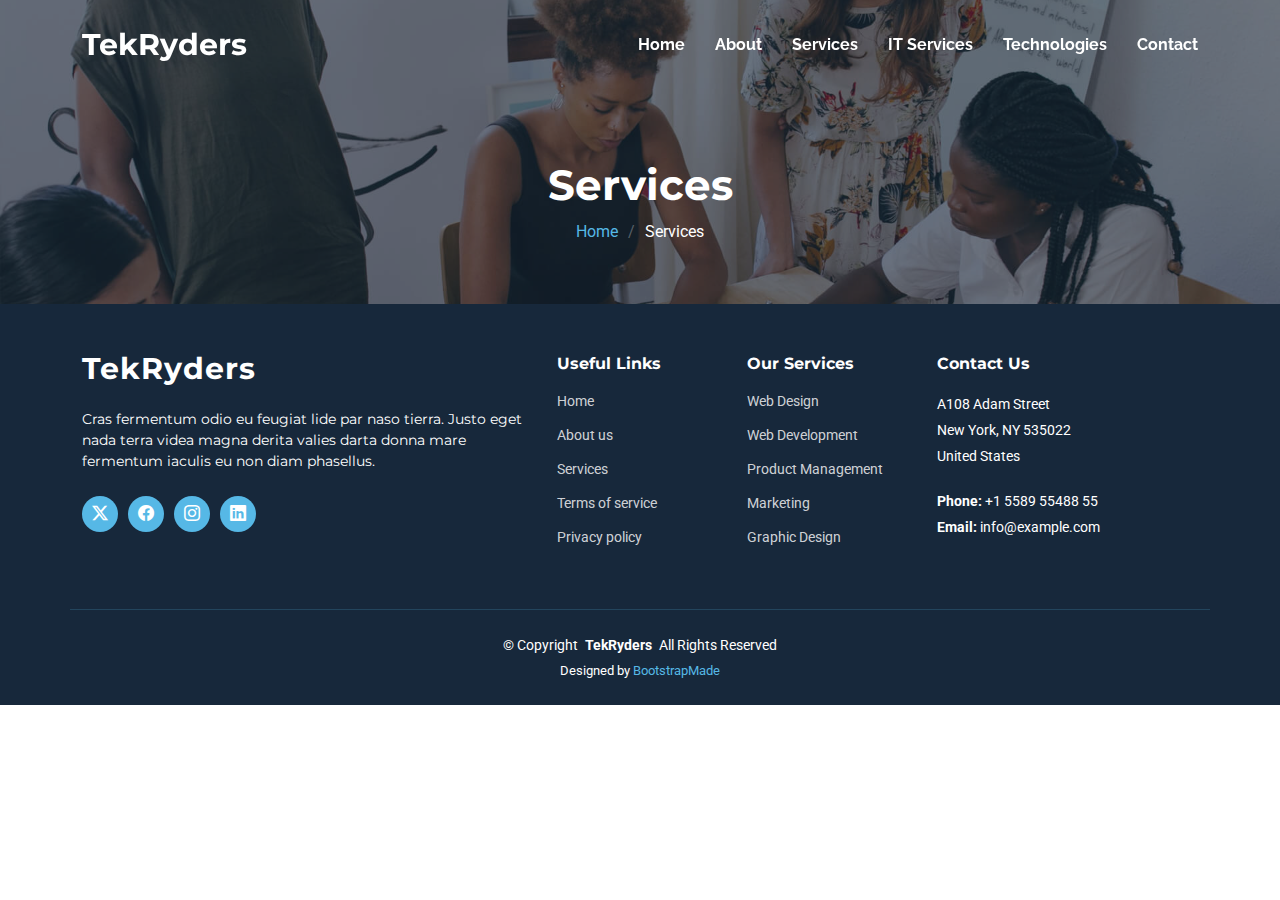
<file: IT.html>
<!DOCTYPE html>
<html lang="en">

<head>
    <meta charset="utf-8">
    <meta content="width=device-width, initial-scale=1.0" name="viewport">
    <title>TekRyders</title>
    <meta name="description" content="">
    <meta name="keywords" content="">

    <!-- Favicons -->
    <link href="assets/img/favicon.png" rel="icon">
    <link href="assets/img/apple-touch-icon.png" rel="apple-touch-icon">

    <!-- Fonts -->
    <link href="https://fonts.googleapis.com" rel="preconnect">
    <link href="https://fonts.gstatic.com" rel="preconnect" crossorigin>
    <link
        href="https://fonts.googleapis.com/css2?family=Roboto:ital,wght@0,100;0,300;0,400;0,500;0,700;0,900;1,100;1,300;1,400;1,500;1,700;1,900&family=Montserrat:ital,wght@0,100;0,200;0,300;0,400;0,500;0,600;0,700;0,800;0,900;1,100;1,200;1,300;1,400;1,500;1,600;1,700;1,800;1,900&family=Raleway:ital,wght@0,100;0,200;0,300;0,400;0,500;0,600;0,700;0,800;0,900;1,100;1,200;1,300;1,400;1,500;1,600;1,700;1,800;1,900&display=swap"
        rel="stylesheet">

    <!-- Vendor CSS Files -->
    <link href="assets/vendor/bootstrap/css/bootstrap.min.css" rel="stylesheet">
    <link href="assets/vendor/bootstrap-icons/bootstrap-icons.css" rel="stylesheet">
    <link href="assets/vendor/aos/aos.css" rel="stylesheet">
    <link href="assets/vendor/glightbox/css/glightbox.min.css" rel="stylesheet">
    <link href="assets/vendor/swiper/swiper-bundle.min.css" rel="stylesheet">

    <!-- Main CSS File -->
    <link href="assets/css/main.css" rel="stylesheet">

    <!-- =======================================================
  * Template Name: TekRyders
  * Template URL: https://bootstrapmade.com/TekRyders-bootstrap-business-template/
  * Updated: Aug 07 2024 with Bootstrap v5.3.3
  * Author: BootstrapMade.com
  * License: https://bootstrapmade.com/license/
  ======================================================== -->
</head>

<body class="services-page">

    <header id="header" class="header d-flex align-items-center fixed-top">
        <div class="container-fluid container-xl position-relative d-flex align-items-center justify-content-between">

            <a href="index.html" class="logo d-flex align-items-center">
                <!-- Uncomment the line below if you also wish to use an image logo -->
                <!-- <img src="assets/img/logo.png" alt=""> -->
                <h1 class="sitename">TekRyders</h1>
            </a>

            <nav id="navmenu" class="navmenu">
                <ul>
                    <li><a href="index.html" class="active">Home<br></a></li>
                    <li><a href="about.html">About</a></li>
                    <li><a href="services.html">Services</a></li>
                    <li><a href="IT.html" class="active">IT Services</a></li>
                    <li><a href="tech.html">Technologies</a></li>
                    <!-- <li><a href="blog.html">Blog</a></li> -->

                    <li><a href="contact.html">Contact</a></li>
                </ul>
                <i class="mobile-nav-toggle d-xl-none bi bi-list"></i>
            </nav>

        </div>
    </header>

    <main class="main">

        <!-- Page Title -->
        <div class="page-title dark-background" data-aos="fade"
            style="background-image: url(assets/img/services-page-title-bg.jpg);">
            <div class="container">
                <h1>Services</h1>
                <nav class="breadcrumbs">
                    <ol>
                        <li><a href="index.html">Home</a></li>
                        <li class="current">Services</li>
                    </ol>
                </nav>
            </div>
        </div><!-- End Page Title -->



    </main>

    <footer id="footer" class="footer dark-background">

        <div class="footer-top">
            <div class="container">
                <div class="row gy-4">
                    <div class="col-lg-5 col-md-12 footer-about">
                        <a href="index.html" class="logo d-flex align-items-center">
                            <span class="sitename">TekRyders</span>
                        </a>
                        <p>Cras fermentum odio eu feugiat lide par naso tierra. Justo eget nada terra videa magna derita
                            valies
                            darta donna mare fermentum iaculis eu non diam phasellus.</p>
                        <div class="social-links d-flex mt-4">
                            <a href=""><i class="bi bi-twitter-x"></i></a>
                            <a href=""><i class="bi bi-facebook"></i></a>
                            <a href=""><i class="bi bi-instagram"></i></a>
                            <a href=""><i class="bi bi-linkedin"></i></a>
                        </div>
                    </div>

                    <div class="col-lg-2 col-6 footer-links">
                        <h4>Useful Links</h4>
                        <ul>
                            <li><a href="#">Home</a></li>
                            <li><a href="#">About us</a></li>
                            <li><a href="#">Services</a></li>
                            <li><a href="#">Terms of service</a></li>
                            <li><a href="#">Privacy policy</a></li>
                        </ul>
                    </div>

                    <div class="col-lg-2 col-6 footer-links">
                        <h4>Our Services</h4>
                        <ul>
                            <li><a href="#">Web Design</a></li>
                            <li><a href="#">Web Development</a></li>
                            <li><a href="#">Product Management</a></li>
                            <li><a href="#">Marketing</a></li>
                            <li><a href="#">Graphic Design</a></li>
                        </ul>
                    </div>

                    <div class="col-lg-3 col-md-12 footer-contact text-center text-md-start">
                        <h4>Contact Us</h4>
                        <p>A108 Adam Street</p>
                        <p>New York, NY 535022</p>
                        <p>United States</p>
                        <p class="mt-4"><strong>Phone:</strong> <span>+1 5589 55488 55</span></p>
                        <p><strong>Email:</strong> <span>info@example.com</span></p>
                    </div>

                </div>
            </div>
        </div>

        <div class="container copyright text-center">
            <p>© <span>Copyright</span> <strong class="px-1 sitename">TekRyders</strong> <span>All Rights
                    Reserved</span></p>
            <div class="credits">
                <!-- All the links in the footer should remain intact. -->
                <!-- You can delete the links only if you've purchased the pro version. -->
                <!-- Licensing information: https://bootstrapmade.com/license/ -->
                <!-- Purchase the pro version with working PHP/AJAX contact form: [buy-url] -->
                Designed by <a href="https://bootstrapmade.com/">BootstrapMade</a>
            </div>
        </div>

    </footer>

    <!-- Scroll Top -->
    <a href="#" id="scroll-top" class="scroll-top d-flex align-items-center justify-content-center"><i
            class="bi bi-arrow-up-short"></i></a>

    <!-- Preloader -->
    <div id="preloader"></div>

    <!-- Vendor JS Files -->
    <script src="assets/vendor/bootstrap/js/bootstrap.bundle.min.js"></script>
    <script src="assets/vendor/php-email-form/validate.js"></script>
    <script src="assets/vendor/aos/aos.js"></script>
    <script src="assets/vendor/glightbox/js/glightbox.min.js"></script>
    <script src="assets/vendor/swiper/swiper-bundle.min.js"></script>
    <script src="assets/vendor/imagesloaded/imagesloaded.pkgd.min.js"></script>
    <script src="assets/vendor/isotope-layout/isotope.pkgd.min.js"></script>

    <!-- Main JS File -->
    <script src="assets/js/main.js"></script>

</body>

</html>
</file>
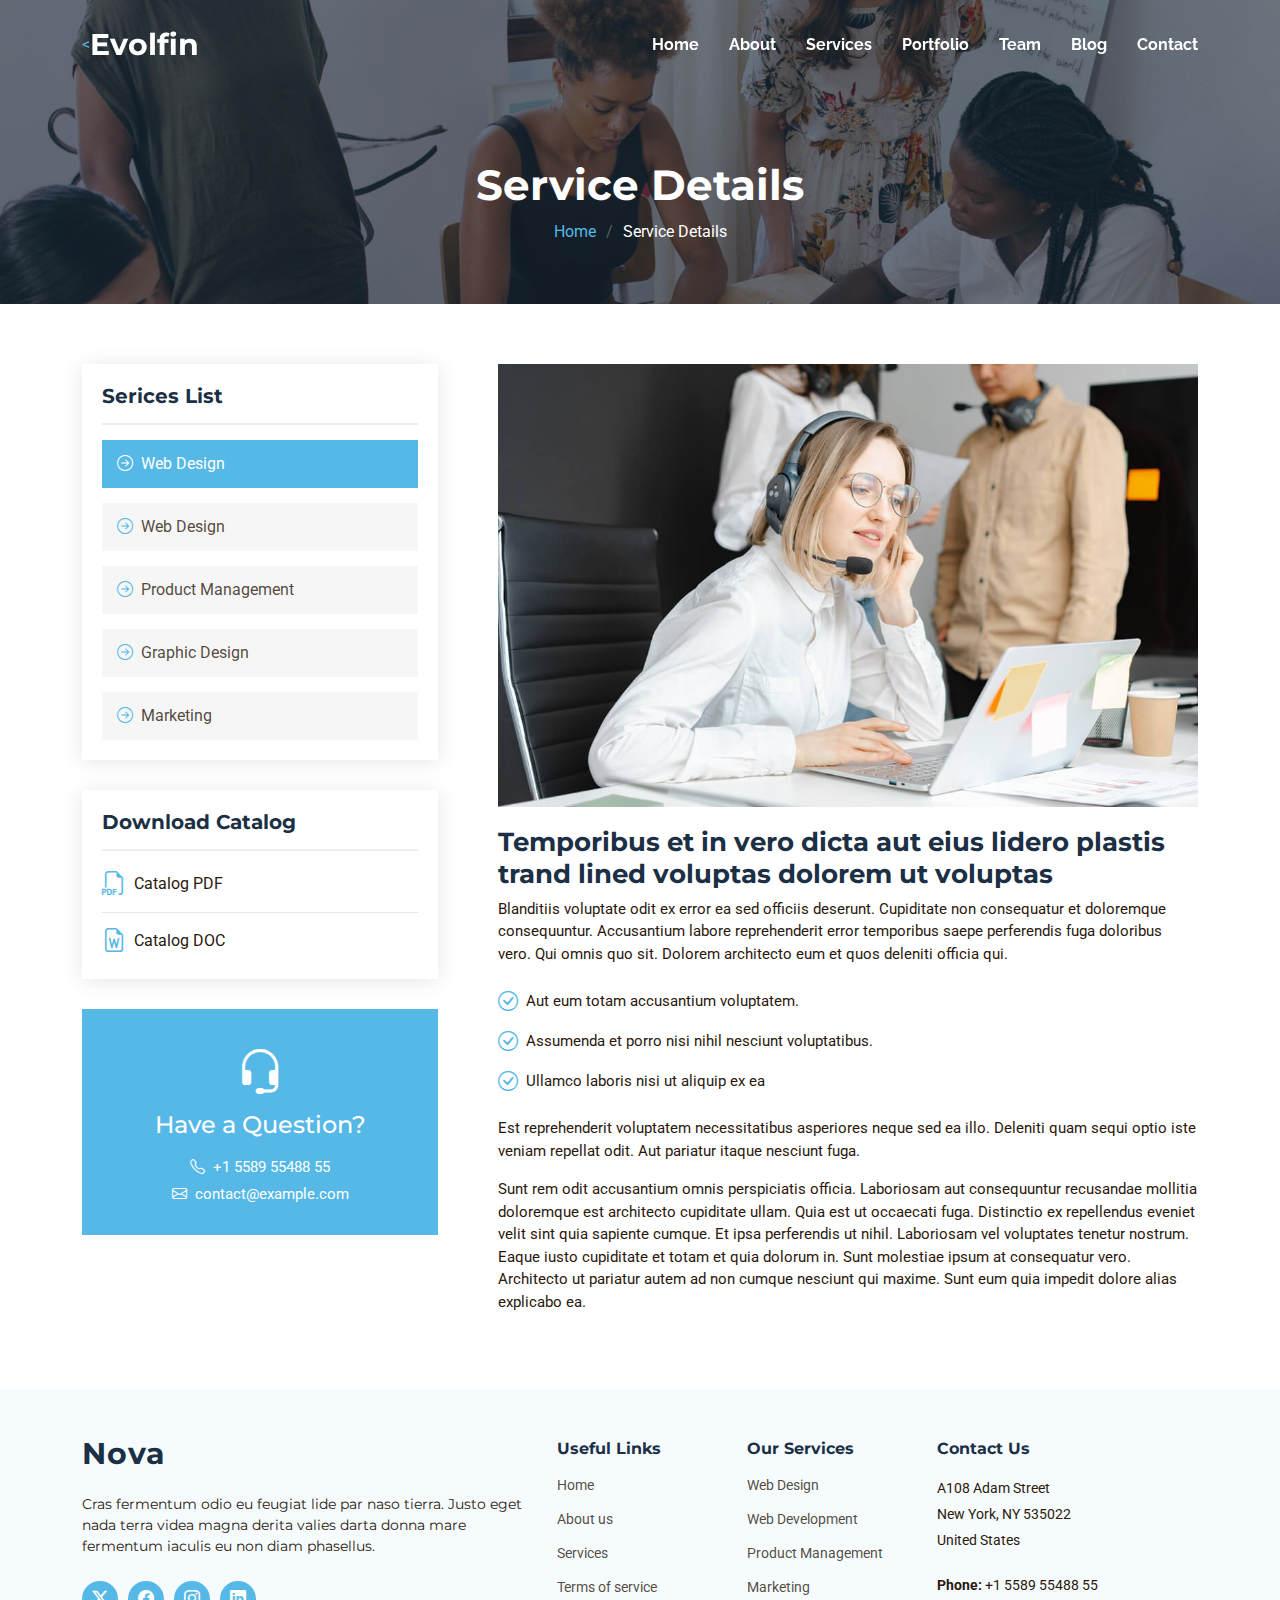
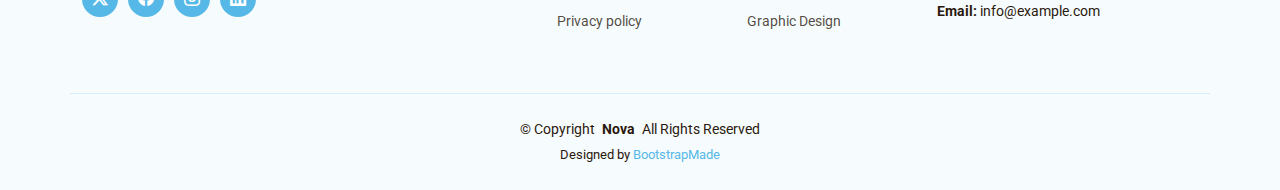
<file: service-details.html>
<!DOCTYPE html>
<html lang="en">

<head>
  <meta charset="utf-8">
  <meta content="width=device-width, initial-scale=1.0" name="viewport">
  <title>Service Details - Nova Bootstrap Template</title>
  <meta name="description" content="">
  <meta name="keywords" content="">

  <!-- Favicons -->
  <link href="assets/img/favicon.png" rel="icon">
  <link href="assets/img/apple-touch-icon.png" rel="apple-touch-icon">

  <!-- Fonts -->
  <link href="https://fonts.googleapis.com" rel="preconnect">
  <link href="https://fonts.gstatic.com" rel="preconnect" crossorigin>
  <link
    href="https://fonts.googleapis.com/css2?family=Roboto:ital,wght@0,100;0,300;0,400;0,500;0,700;0,900;1,100;1,300;1,400;1,500;1,700;1,900&family=Montserrat:ital,wght@0,100;0,200;0,300;0,400;0,500;0,600;0,700;0,800;0,900;1,100;1,200;1,300;1,400;1,500;1,600;1,700;1,800;1,900&family=Raleway:ital,wght@0,100;0,200;0,300;0,400;0,500;0,600;0,700;0,800;0,900;1,100;1,200;1,300;1,400;1,500;1,600;1,700;1,800;1,900&display=swap"
    rel="stylesheet">

  <!-- Vendor CSS Files -->
  <link href="assets/vendor/bootstrap/css/bootstrap.min.css" rel="stylesheet">
  <link href="assets/vendor/bootstrap-icons/bootstrap-icons.css" rel="stylesheet">
  <link href="assets/vendor/aos/aos.css" rel="stylesheet">
  <link href="assets/vendor/glightbox/css/glightbox.min.css" rel="stylesheet">
  <link href="assets/vendor/swiper/swiper-bundle.min.css" rel="stylesheet">

  <!-- Main CSS File -->
  <link href="assets/css/main.css" rel="stylesheet">

  <!-- =======================================================
  * Template Name: Nova
  * Template URL: https://bootstrapmade.com/nova-bootstrap-business-template/
  * Updated: Aug 07 2024 with Bootstrap v5.3.3
  * Author: BootstrapMade.com
  * License: https://bootstrapmade.com/license/
  ======================================================== -->
</head>

<body class="service-details-page">

  <header id="header" class="header d-flex align-items-center fixed-top">
    <div class="container-fluid container-xl position-relative d-flex align-items-center justify-content-between">

      <a href="index.html" class="logo d-flex align-items-center">
        <!-- Uncomment the line below if you also wish to use an image logo -->
        <!-- <img src="assets/img/logo.png" alt=""> -->
        <<h1 class="sitename">Evolfin</h1>
      </a>

      <nav id="navmenu" class="navmenu">
        <ul>
          <li><a href="index.html">Home<br></a></li>
          <li><a href="about.html">About</a></li>
          <li><a href="services.html">Services</a></li>
          <li><a href="portfolio.html">Portfolio</a></li>
          <li><a href="team.html">Team</a></li>
          <li><a href="blog.html">Blog</a></li>
          <li><a href="contact.html">Contact</a></li>
        </ul>
        <i class="mobile-nav-toggle d-xl-none bi bi-list"></i>
      </nav>

    </div>
  </header>

  <main class="main">

    <!-- Page Title -->
    <div class="page-title dark-background" data-aos="fade"
      style="background-image: url(assets/img/services-page-title-bg.jpg);">
      <div class="container">
        <h1>Service Details</h1>
        <nav class="breadcrumbs">
          <ol>
            <li><a href="index.html">Home</a></li>
            <li class="current">Service Details</li>
          </ol>
        </nav>
      </div>
    </div><!-- End Page Title -->

    <!-- Service Details Section -->
    <section id="service-details" class="service-details section">

      <div class="container">

        <div class="row gy-5">

          <div class="col-lg-4" data-aos="fade-up" data-aos-delay="100">

            <div class="service-box">
              <h4>Serices List</h4>
              <div class="services-list">
                <a href="#" class="active"><i class="bi bi-arrow-right-circle"></i><span>Web Design</span></a>
                <a href="#"><i class="bi bi-arrow-right-circle"></i><span>Web Design</span></a>
                <a href="#"><i class="bi bi-arrow-right-circle"></i><span>Product Management</span></a>
                <a href="#"><i class="bi bi-arrow-right-circle"></i><span>Graphic Design</span></a>
                <a href="#"><i class="bi bi-arrow-right-circle"></i><span>Marketing</span></a>
              </div>
            </div><!-- End Services List -->

            <div class="service-box">
              <h4>Download Catalog</h4>
              <div class="download-catalog">
                <a href="#"><i class="bi bi-filetype-pdf"></i><span>Catalog PDF</span></a>
                <a href="#"><i class="bi bi-file-earmark-word"></i><span>Catalog DOC</span></a>
              </div>
            </div><!-- End Services List -->

            <div class="help-box d-flex flex-column justify-content-center align-items-center">
              <i class="bi bi-headset help-icon"></i>
              <h4>Have a Question?</h4>
              <p class="d-flex align-items-center mt-2 mb-0"><i class="bi bi-telephone me-2"></i> <span>+1 5589 55488
                  55</span></p>
              <p class="d-flex align-items-center mt-1 mb-0"><i class="bi bi-envelope me-2"></i> <a
                  href="mailto:contact@example.com">contact@example.com</a></p>
            </div>

          </div>

          <div class="col-lg-8 ps-lg-5" data-aos="fade-up" data-aos-delay="200">
            <img src="assets/img/services.jpg" alt="" class="img-fluid services-img">
            <h3>Temporibus et in vero dicta aut eius lidero plastis trand lined voluptas dolorem ut voluptas</h3>
            <p>
              Blanditiis voluptate odit ex error ea sed officiis deserunt. Cupiditate non consequatur et doloremque
              consequuntur. Accusantium labore reprehenderit error temporibus saepe perferendis fuga doloribus vero. Qui
              omnis quo sit. Dolorem architecto eum et quos deleniti officia qui.
            </p>
            <ul>
              <li><i class="bi bi-check-circle"></i> <span>Aut eum totam accusantium voluptatem.</span></li>
              <li><i class="bi bi-check-circle"></i> <span>Assumenda et porro nisi nihil nesciunt voluptatibus.</span>
              </li>
              <li><i class="bi bi-check-circle"></i> <span>Ullamco laboris nisi ut aliquip ex ea</span></li>
            </ul>
            <p>
              Est reprehenderit voluptatem necessitatibus asperiores neque sed ea illo. Deleniti quam sequi optio iste
              veniam repellat odit. Aut pariatur itaque nesciunt fuga.
            </p>
            <p>
              Sunt rem odit accusantium omnis perspiciatis officia. Laboriosam aut consequuntur recusandae mollitia
              doloremque est architecto cupiditate ullam. Quia est ut occaecati fuga. Distinctio ex repellendus eveniet
              velit sint quia sapiente cumque. Et ipsa perferendis ut nihil. Laboriosam vel voluptates tenetur nostrum.
              Eaque iusto cupiditate et totam et quia dolorum in. Sunt molestiae ipsum at consequatur vero. Architecto
              ut pariatur autem ad non cumque nesciunt qui maxime. Sunt eum quia impedit dolore alias explicabo ea.
            </p>
          </div>

        </div>

      </div>

    </section><!-- /Service Details Section -->

  </main>

  <footer id="footer" class="footer light-background">

    <div class="footer-top">
      <div class="container">
        <div class="row gy-4">
          <div class="col-lg-5 col-md-12 footer-about">
            <a href="index.html" class="logo d-flex align-items-center">
              <span class="sitename">Nova</span>
            </a>
            <p>Cras fermentum odio eu feugiat lide par naso tierra. Justo eget nada terra videa magna derita valies
              darta donna mare fermentum iaculis eu non diam phasellus.</p>
            <div class="social-links d-flex mt-4">
              <a href=""><i class="bi bi-twitter-x"></i></a>
              <a href=""><i class="bi bi-facebook"></i></a>
              <a href=""><i class="bi bi-instagram"></i></a>
              <a href=""><i class="bi bi-linkedin"></i></a>
            </div>
          </div>

          <div class="col-lg-2 col-6 footer-links">
            <h4>Useful Links</h4>
            <ul>
              <li><a href="#">Home</a></li>
              <li><a href="#">About us</a></li>
              <li><a href="#">Services</a></li>
              <li><a href="#">Terms of service</a></li>
              <li><a href="#">Privacy policy</a></li>
            </ul>
          </div>

          <div class="col-lg-2 col-6 footer-links">
            <h4>Our Services</h4>
            <ul>
              <li><a href="#">Web Design</a></li>
              <li><a href="#">Web Development</a></li>
              <li><a href="#">Product Management</a></li>
              <li><a href="#">Marketing</a></li>
              <li><a href="#">Graphic Design</a></li>
            </ul>
          </div>

          <div class="col-lg-3 col-md-12 footer-contact text-center text-md-start">
            <h4>Contact Us</h4>
            <p>A108 Adam Street</p>
            <p>New York, NY 535022</p>
            <p>United States</p>
            <p class="mt-4"><strong>Phone:</strong> <span>+1 5589 55488 55</span></p>
            <p><strong>Email:</strong> <span>info@example.com</span></p>
          </div>

        </div>
      </div>
    </div>

    <div class="container copyright text-center">
      <p>© <span>Copyright</span> <strong class="px-1 sitename">Nova</strong> <span>All Rights Reserved</span></p>
      <div class="credits">
        <!-- All the links in the footer should remain intact. -->
        <!-- You can delete the links only if you've purchased the pro version. -->
        <!-- Licensing information: https://bootstrapmade.com/license/ -->
        <!-- Purchase the pro version with working PHP/AJAX contact form: [buy-url] -->
        Designed by <a href="https://bootstrapmade.com/">BootstrapMade</a>
      </div>
    </div>

  </footer>

  <!-- Scroll Top -->
  <a href="#" id="scroll-top" class="scroll-top d-flex align-items-center justify-content-center"><i
      class="bi bi-arrow-up-short"></i></a>

  <!-- Preloader -->
  <div id="preloader"></div>

  <!-- Vendor JS Files -->
  <script src="assets/vendor/bootstrap/js/bootstrap.bundle.min.js"></script>
  <script src="assets/vendor/php-email-form/validate.js"></script>
  <script src="assets/vendor/aos/aos.js"></script>
  <script src="assets/vendor/glightbox/js/glightbox.min.js"></script>
  <script src="assets/vendor/swiper/swiper-bundle.min.js"></script>
  <script src="assets/vendor/imagesloaded/imagesloaded.pkgd.min.js"></script>
  <script src="assets/vendor/isotope-layout/isotope.pkgd.min.js"></script>

  <!-- Main JS File -->
  <script src="assets/js/main.js"></script>

</body>

</html>
</file>
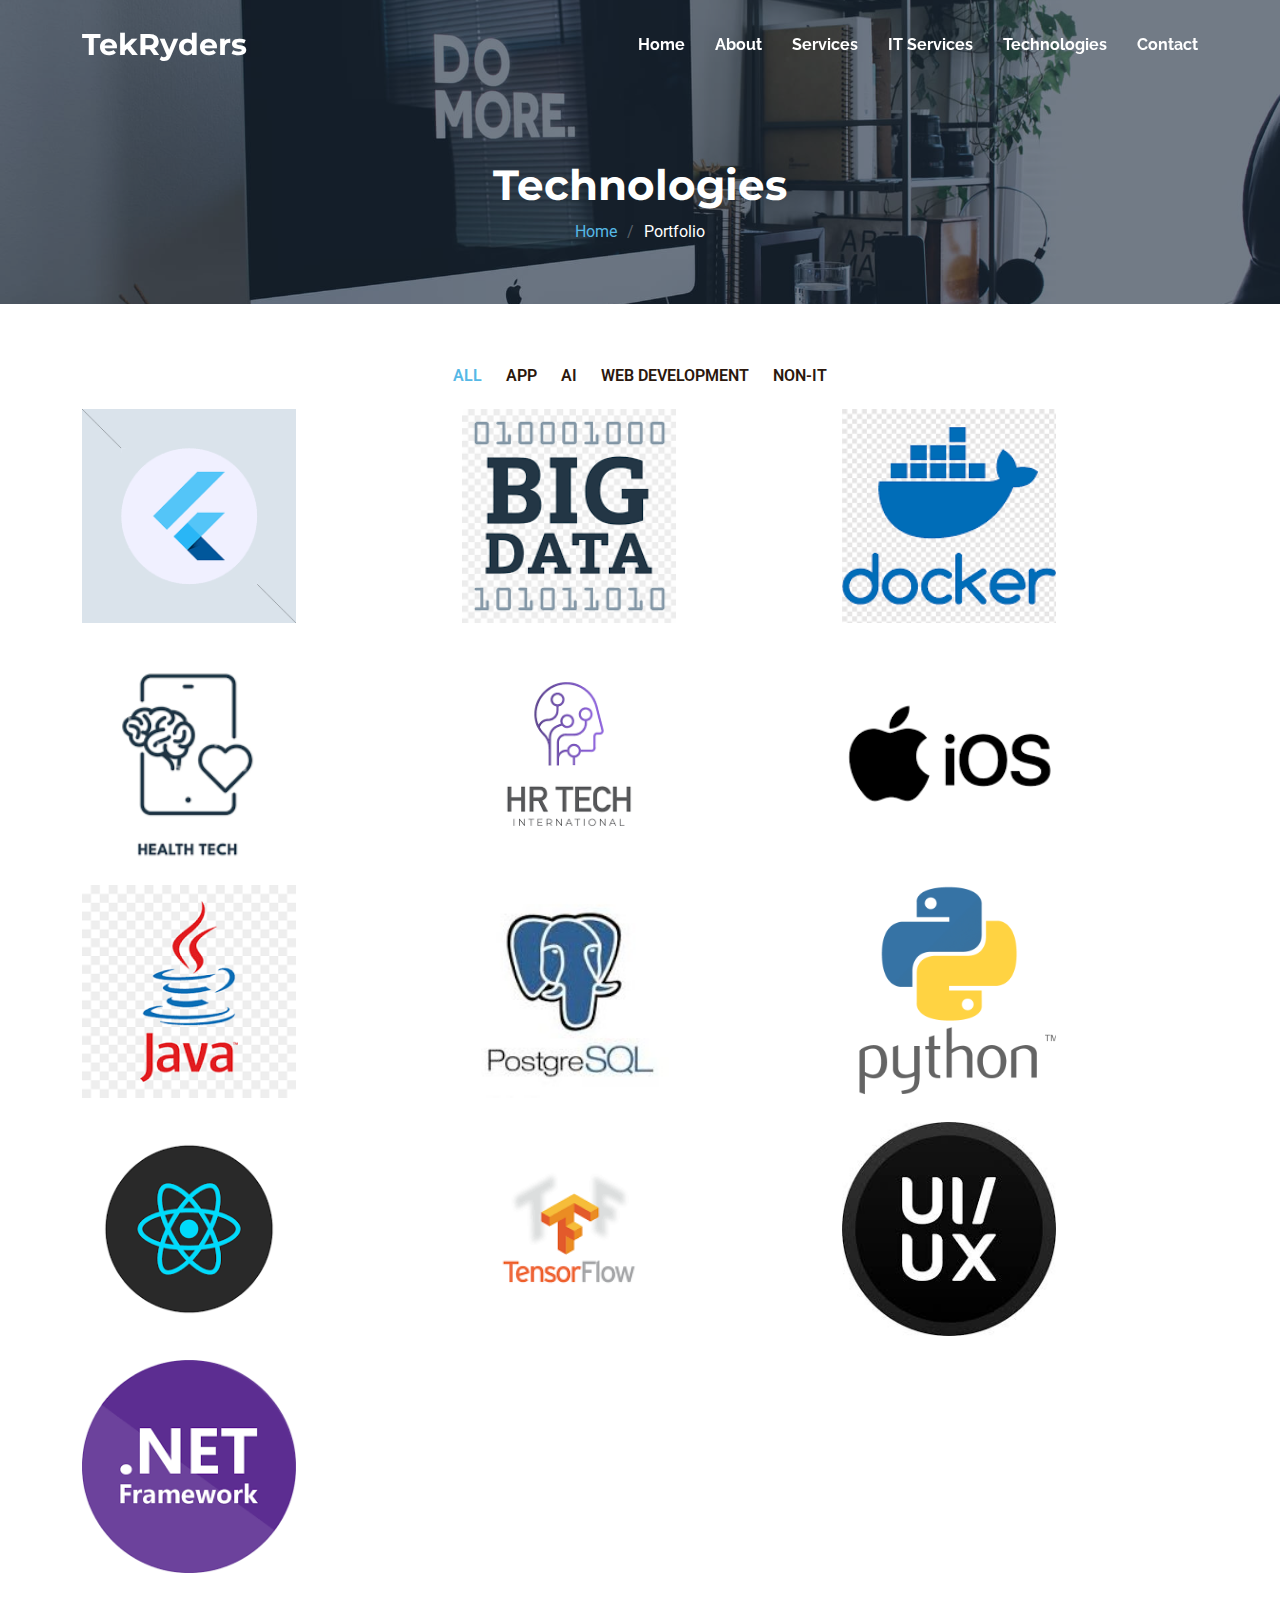
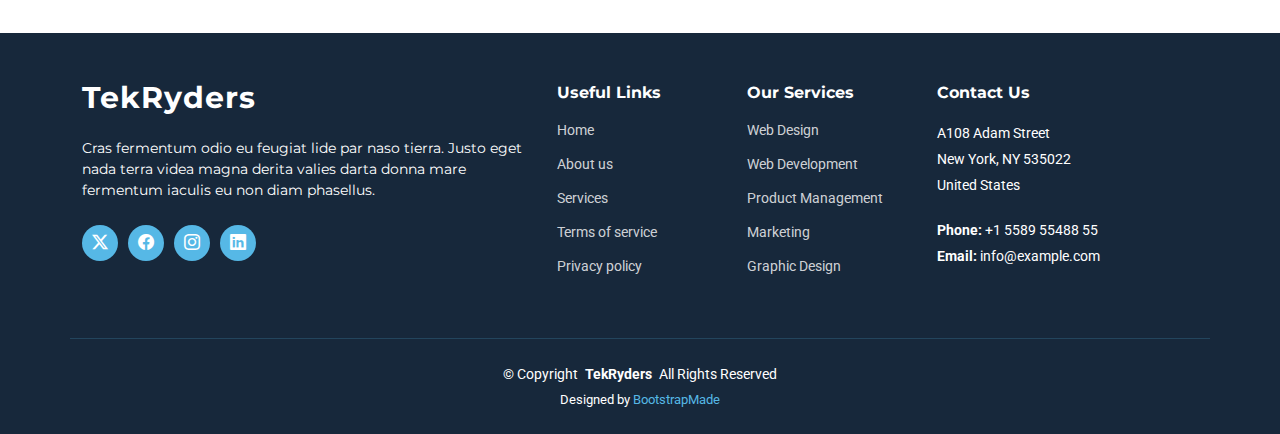
<file: tech.html>
<!DOCTYPE html>
<html lang="en">

<head>
    <meta charset="utf-8">
    <meta content="width=device-width, initial-scale=1.0" name="viewport">
    <title>Technologies - TekRyders</title>
    <meta name="description" content="">
    <meta name="keywords" content="">

    <!-- Favicons -->
    <link href="assets/img/favicon.png" rel="icon">
    <link href="assets/img/apple-touch-icon.png" rel="apple-touch-icon">

    <!-- Fonts -->
    <link href="https://fonts.googleapis.com" rel="preconnect">
    <link href="https://fonts.gstatic.com" rel="preconnect" crossorigin>
    <link
        href="https://fonts.googleapis.com/css2?family=Roboto:ital,wght@0,100;0,300;0,400;0,500;0,700;0,900;1,100;1,300;1,400;1,500;1,700;1,900&family=Montserrat:ital,wght@0,100;0,200;0,300;0,400;0,500;0,600;0,700;0,800;0,900;1,100;1,200;1,300;1,400;1,500;1,600;1,700;1,800;1,900&family=Raleway:ital,wght@0,100;0,200;0,300;0,400;0,500;0,600;0,700;0,800;0,900;1,100;1,200;1,300;1,400;1,500;1,600;1,700;1,800;1,900&display=swap"
        rel="stylesheet">

    <!-- Vendor CSS Files -->
    <link href="assets/vendor/bootstrap/css/bootstrap.min.css" rel="stylesheet">
    <link href="assets/vendor/bootstrap-icons/bootstrap-icons.css" rel="stylesheet">
    <link href="assets/vendor/aos/aos.css" rel="stylesheet">
    <link href="assets/vendor/glightbox/css/glightbox.min.css" rel="stylesheet">
    <link href="assets/vendor/swiper/swiper-bundle.min.css" rel="stylesheet">

    <!-- Main CSS File -->
    <link href="assets/css/main.css" rel="stylesheet">

    <!-- =======================================================
  * Template Name: TekRyders
  * Template URL: https://bootstrapmade.com/TekRyders-bootstrap-business-template/
  * Updated: Aug 07 2024 with Bootstrap v5.3.3
  * Author: BootstrapMade.com
  * License: https://bootstrapmade.com/license/
  ======================================================== -->
</head>

<body class="portfolio-page">

    <header id="header" class="header d-flex align-items-center fixed-top">
        <div class="container-fluid container-xl position-relative d-flex align-items-center justify-content-between">

            <a href="index.html" class="logo d-flex align-items-center">
                <!-- Uncomment the line below if you also wish to use an image logo -->
                <!-- <img src="assets/img/logo.png" alt=""> -->
                <h1 class="sitename">TekRyders</h1>
            </a>

            <nav id="navmenu" class="navmenu">
                <ul>
                    <li><a href="index.html">Home<br></a></li>
                    <li><a href="about.html">About</a></li>
                    <li><a href="services.html">Services</a></li>
                    <li><a href="IT.html">IT Services</a></li>
                    <li><a href="tech.html" class="active">Technologies</a></li>
                    <!-- <li><a href="blog.html">Blog</a></li> -->

                    <li><a href="contact.html">Contact</a></li>
                </ul>
                <i class="mobile-nav-toggle d-xl-none bi bi-list"></i>
            </nav>

        </div>
    </header>

    <main class="main">

        <!-- Page Title -->
        <div class="page-title dark-background" data-aos="fade"
            style="background-image: url(assets/img/portfolio-page-title-bg.jpg);">
            <div class="container">
                <h1>Technologies</h1>
                <nav class="breadcrumbs">
                    <ol>
                        <li><a href="index.html">Home</a></li>
                        <li class="current">Portfolio</li>
                    </ol>
                </nav>
            </div>
        </div><!-- End Page Title -->

        <!-- Portfolio Section -->
        <section id="portfolio" class="portfolio section">

            <div class="container">

                <div class="isotope-layout" data-default-filter="*" data-layout="masonry" data-sort="original-order">

                    <ul class="portfolio-filters isotope-filters" data-aos="fade-up" data-aos-delay="100">
                        <li data-filter="*" class="filter-active">All</li>
                        <li data-filter=".filter-app">App</li>
                        <li data-filter=".filter-AI">AI</li>
                        <li data-filter=".filter-Web">Web Development</li>
                        <li data-filter=".filter-Non-IT">Non-IT</li>
                    </ul><!-- End Portfolio Filters -->

                    <div class="row gy-4 isotope-container" data-aos="fade-up" data-aos-delay="200">

                        <div class="col-lg-4 col-md-6 portfolio-item isotope-item filter-app">
                            <img src="assets/img/tech/flutter.png" class="img-tech" alt="">
                            <div class="portfolio-info">
                                <h4>Flutter</h4>
                            </div>
                        </div>
                        <!-- End Portfolio Item -->

                        <div class="col-lg-4 col-md-6 portfolio-item isotope-item filter-app">
                            <img src="assets/img/tech/big-data.png" class="img-tech" alt="">
                            <div class="portfolio-info">
                                <h4>Flutter</h4>
                            </div>
                        </div>
                        <!-- End Portfolio Item -->

                        <div class="col-lg-4 col-md-6 portfolio-item isotope-item filter-app">
                            <img src="assets/img/tech/docker.png" class="img-tech" alt="">
                            <div class="portfolio-info">
                                <h4>Flutter</h4>
                            </div>
                        </div>
                        <!-- End Portfolio Item -->

                        <div class="col-lg-4 col-md-6 portfolio-item isotope-item filter-app">
                            <img src="assets/img/tech/health.png" class="img-tech" alt="">
                            <div class="portfolio-info">
                                <h4>Flutter</h4>
                            </div>
                        </div>
                        <!-- End Portfolio Item -->

                        <div class="col-lg-4 col-md-6 portfolio-item isotope-item filter-app">
                            <img src="assets/img/tech/hr.png" class="img-tech" alt="">
                            <div class="portfolio-info">
                                <h4>Flutter</h4>
                            </div>
                        </div>
                        <!-- End Portfolio Item -->

                        <div class="col-lg-4 col-md-6 portfolio-item isotope-item filter-app">
                            <img src="assets/img/tech/ios.png" class="img-tech" alt="">
                            <div class="portfolio-info">
                                <h4>Flutter</h4>
                            </div>
                        </div>
                        <!-- End Portfolio Item -->

                        <div class="col-lg-4 col-md-6 portfolio-item isotope-item filter-app">
                            <img src="assets/img/tech/java.png" class="img-tech" alt="">
                            <div class="portfolio-info">
                                <h4>Flutter</h4>
                            </div>
                        </div>
                        <!-- End Portfolio Item -->

                        <div class="col-lg-4 col-md-6 portfolio-item isotope-item filter-app">
                            <img src="assets/img/tech/postgresql.jpeg" class="img-tech" alt="">
                            <div class="portfolio-info">
                                <h4>Flutter</h4>
                            </div>
                        </div>
                        <!-- End Portfolio Item -->

                        <div class="col-lg-4 col-md-6 portfolio-item isotope-item filter-app">
                            <img src="assets/img/tech/Python.png" class="img-tech" alt="">
                            <div class="portfolio-info">
                                <h4>Flutter</h4>
                            </div>
                        </div>
                        <!-- End Portfolio Item -->

                        <div class="col-lg-4 col-md-6 portfolio-item isotope-item filter-app">
                            <img src="assets/img/tech/react.png" class="img-tech" alt="">
                            <div class="portfolio-info">
                                <h4>Flutter</h4>
                            </div>
                        </div>
                        <!-- End Portfolio Item -->

                        <div class="col-lg-4 col-md-6 portfolio-item isotope-item filter-app">
                            <img src="assets/img/tech/tensorflow.png" class="img-tech" alt="">
                            <div class="portfolio-info">
                                <h4>Flutter</h4>
                            </div>
                        </div>
                        <!-- End Portfolio Item -->

                        <div class="col-lg-4 col-md-6 portfolio-item isotope-item filter-app">
                            <img src="assets/img/tech/uiux.jpeg" class="img-tech" alt="">
                            <div class="portfolio-info">
                                <h4>Flutter</h4>
                            </div>
                        </div>
                        <!-- End Portfolio Item -->

                        <div class="col-lg-4 col-md-6 portfolio-item isotope-item filter-app">
                            <img src="assets/img/tech/net.png" class="img-tech" alt="">
                            <div class="portfolio-info">
                                <h4>Flutter</h4>
                            </div>
                        </div>
                        <!-- End Portfolio Item -->


                    </div><!-- End Portfolio Container -->

                </div>

            </div>

        </section><!-- /Portfolio Section -->

    </main>

    <footer id="footer" class="footer dark-background">

        <div class="footer-top">
            <div class="container">
                <div class="row gy-4">
                    <div class="col-lg-5 col-md-12 footer-about">
                        <a href="index.html" class="logo d-flex align-items-center">
                            <span class="sitename">TekRyders</span>
                        </a>
                        <p>Cras fermentum odio eu feugiat lide par naso tierra. Justo eget nada terra videa magna derita
                            valies
                            darta donna mare fermentum iaculis eu non diam phasellus.</p>
                        <div class="social-links d-flex mt-4">
                            <a href=""><i class="bi bi-twitter-x"></i></a>
                            <a href=""><i class="bi bi-facebook"></i></a>
                            <a href=""><i class="bi bi-instagram"></i></a>
                            <a href=""><i class="bi bi-linkedin"></i></a>
                        </div>
                    </div>

                    <div class="col-lg-2 col-6 footer-links">
                        <h4>Useful Links</h4>
                        <ul>
                            <li><a href="#">Home</a></li>
                            <li><a href="#">About us</a></li>
                            <li><a href="#">Services</a></li>
                            <li><a href="#">Terms of service</a></li>
                            <li><a href="#">Privacy policy</a></li>
                        </ul>
                    </div>

                    <div class="col-lg-2 col-6 footer-links">
                        <h4>Our Services</h4>
                        <ul>
                            <li><a href="#">Web Design</a></li>
                            <li><a href="#">Web Development</a></li>
                            <li><a href="#">Product Management</a></li>
                            <li><a href="#">Marketing</a></li>
                            <li><a href="#">Graphic Design</a></li>
                        </ul>
                    </div>

                    <div class="col-lg-3 col-md-12 footer-contact text-center text-md-start">
                        <h4>Contact Us</h4>
                        <p>A108 Adam Street</p>
                        <p>New York, NY 535022</p>
                        <p>United States</p>
                        <p class="mt-4"><strong>Phone:</strong> <span>+1 5589 55488 55</span></p>
                        <p><strong>Email:</strong> <span>info@example.com</span></p>
                    </div>

                </div>
            </div>
        </div>

        <div class="container copyright text-center">
            <p>© <span>Copyright</span> <strong class="px-1 sitename">TekRyders</strong> <span>All Rights
                    Reserved</span></p>
            <div class="credits">
                <!-- All the links in the footer should remain intact. -->
                <!-- You can delete the links only if you've purchased the pro version. -->
                <!-- Licensing information: https://bootstrapmade.com/license/ -->
                <!-- Purchase the pro version with working PHP/AJAX contact form: [buy-url] -->
                Designed by <a href="https://bootstrapmade.com/">BootstrapMade</a>
            </div>
        </div>

    </footer>

    <!-- Scroll Top -->
    <a href="#" id="scroll-top" class="scroll-top d-flex align-items-center justify-content-center"><i
            class="bi bi-arrow-up-short"></i></a>

    <!-- Preloader -->
    <div id="preloader"></div>

    <!-- Vendor JS Files -->
    <script src="assets/vendor/bootstrap/js/bootstrap.bundle.min.js"></script>
    <script src="assets/vendor/php-email-form/validate.js"></script>
    <script src="assets/vendor/aos/aos.js"></script>
    <script src="assets/vendor/glightbox/js/glightbox.min.js"></script>
    <script src="assets/vendor/swiper/swiper-bundle.min.js"></script>
    <script src="assets/vendor/imagesloaded/imagesloaded.pkgd.min.js"></script>
    <script src="assets/vendor/isotope-layout/isotope.pkgd.min.js"></script>

    <!-- Main JS File -->
    <script src="assets/js/main.js"></script>

</body>

</html>
</file>
<file: assets/css/main.css>
/**
* Template Name: Nova
* Template URL: https://bootstrapmade.com/nova-bootstrap-business-template/
* Updated: Aug 07 2024 with Bootstrap v5.3.3
* Author: BootstrapMade.com
* License: https://bootstrapmade.com/license/
*/

/*--------------------------------------------------------------
# Font & Color Variables
# Help: https://bootstrapmade.com/color-system/
--------------------------------------------------------------*/
/* Fonts */
:root {
  --default-font: "Roboto",  system-ui, -apple-system, "Segoe UI", Roboto, "Helvetica Neue", Arial, "Noto Sans", "Liberation Sans", sans-serif, "Apple Color Emoji", "Segoe UI Emoji", "Segoe UI Symbol", "Noto Color Emoji";
  --heading-font: "Montserrat",  sans-serif;
  --nav-font: "Raleway",  sans-serif;
}

/* Global Colors - The following color variables are used throughout the website. Updating them here will change the color scheme of the entire website */
:root { 
  --background-color: #ffffff; /* Background color for the entire website, including individual sections */
  --default-color: #2b180d; /* Default color used for the majority of the text content across the entire website */
  --heading-color: #1b2f45; /* Color for headings, subheadings and title throughout the website */
  --accent-color: #56b8e6; /* Accent color that represents your brand on the website. It's used for buttons, links, and other elements that need to stand out */
  --surface-color: #ffffff; /* The surface color is used as a background of boxed elements within sections, such as cards, icon boxes, or other elements that require a visual separation from the global background. */
  --contrast-color: #ffffff;
  --gold-elite: #f9ecd8; /* Contrast color for text, ensuring readability against backgrounds of accent, heading, or default colors. */
}

/* Nav Menu Colors - The following color variables are used specifically for the navigation menu. They are separate from the global colors to allow for more customization options */
:root {
  --nav-color: rgb(255, 255, 255);  /* The default color of the main navmenu links */
  --nav-hover-color: #ffffff; /* Applied to main navmenu links when they are hovered over or active */
  --nav-mobile-background-color: #ffffff; /* Used as the background color for mobile navigation menu */
  --nav-dropdown-background-color: #ffffff; /* Used as the background color for dropdown items that appear when hovering over primary navigation items */
  --nav-dropdown-color: #212529; /* Used for navigation links of the dropdown items in the navigation menu. */
  --nav-dropdown-hover-color: #56b8e6; /* Similar to --nav-hover-color, this color is applied to dropdown navigation links when they are hovered over. */
}

/* Color Presets - These classes override global colors when applied to any section or element, providing reuse of the sam color scheme. */

.light-background {
  --background-color: #f6fcfe;
  --surface-color: #ffffff;
}

.dark-background {
  --background-color: #17283b;
  --default-color: #ffffff;
  --heading-color: #ffffff;
  --surface-color: #254160;
  --contrast-color: #ffffff;
}

/* Smooth scroll */
:root {
  scroll-behavior: smooth;
}

/*--------------------------------------------------------------
# General Styling & Shared Classes
--------------------------------------------------------------*/
body {
  color: var(--default-color);
  background-color: var(--background-color);
  font-family: var(--default-font);
}

a {
  color: var(--accent-color);
  text-decoration: none;
  transition: 0.3s;
}

a:hover {
  color: color-mix(in srgb, var(--accent-color), transparent 25%);
  text-decoration: none;
}

h1,
h2,
h3,
h4,
h5,
h6 {
  color: var(--heading-color);
  font-family: var(--heading-font);
}

/* PHP Email Form Messages
------------------------------*/
.php-email-form .error-message {
  display: none;
  background: #df1529;
  color: #ffffff;
  text-align: left;
  padding: 15px;
  margin-bottom: 24px;
  font-weight: 600;
}

.php-email-form .sent-message {
  display: none;
  color: #ffffff;
  background: #059652;
  text-align: center;
  padding: 15px;
  margin-bottom: 24px;
  font-weight: 600;
}

.php-email-form .loading {
  display: none;
  background: var(--surface-color);
  text-align: center;
  padding: 15px;
  margin-bottom: 24px;
}

.php-email-form .loading:before {
  content: "";
  display: inline-block;
  border-radius: 50%;
  width: 24px;
  height: 24px;
  margin: 0 10px -6px 0;
  border: 3px solid var(--accent-color);
  border-top-color: var(--surface-color);
  animation: php-email-form-loading 1s linear infinite;
}

@keyframes php-email-form-loading {
  0% {
    transform: rotate(0deg);
  }

  100% {
    transform: rotate(360deg);
  }
}

/*--------------------------------------------------------------
# Global Header
--------------------------------------------------------------*/
.header {
  --background-color: rgba(255, 255, 255, 0);
  --heading-color: #ffffff;
  color: var(--default-color);
  background-color: var(--background-color);
  padding: 15px 0;
  transition: all 0.5s;
  z-index: 997;
}

.header .logo {
  line-height: 1;
}

.header .logo img {
  max-height: 32px;
  margin-right: 8px;
}

.header .logo h1 {
  font-size: 30px;
  margin: 0;
  font-weight: 700;
  color: var(--heading-color);
}

.scrolled .header {
  box-shadow: 0px 0 18px rgba(0, 0, 0, 0.1);
}

/* Global Header on Scroll
------------------------------*/
.scrolled .header {
  --background-color: rgba(23, 40, 59, 0.9);
}

/*--------------------------------------------------------------
# Navigation Menu
--------------------------------------------------------------*/
/* Navmenu - Desktop */
@media (min-width: 1200px) {
  .navmenu {
    padding: 0;
  }

  .navmenu ul {
    margin: 0;
    padding: 0;
    display: flex;
    list-style: none;
    align-items: center;
  }

  .navmenu li {
    position: relative;
  }

  .navmenu a,
  .navmenu a:focus {
    color: var(--nav-color);
    padding: 18px 15px;
    font-size: 16px;
    font-family: var(--nav-font);
    font-weight: bolder;
    display: flex;
    align-items: center;
    justify-content: space-between;
    white-space: nowrap;
    transition: 0.3s;
  }

  .navmenu a i,
  .navmenu a:focus i {
    font-size: 12px;
    line-height: 0;
    margin-left: 5px;
    transition: 0.3s;
  }

  .navmenu li:last-child a {
    padding-right: 0;
  }

  .navmenu li:hover>a,
  .navmenu .active,
  .navmenu .active:focus {
    color: var(--nav-hover-color);
  }

  .navmenu .dropdown ul {
    margin: 0;
    padding: 10px 0;
    background: var(--nav-dropdown-background-color);
    display: block;
    position: absolute;
    visibility: hidden;
    left: 14px;
    top: 130%;
    opacity: 0;
    transition: 0.3s;
    border-radius: 0;
    z-index: 99;
    box-shadow: 0px 0px 30px rgba(0, 0, 0, 0.1);
  }

  .navmenu .dropdown ul li {
    min-width: 200px;
  }

  .navmenu .dropdown ul a {
    padding: 10px 20px;
    font-size: 15px;
    text-transform: none;
    color: var(--nav-dropdown-color);
  }

  .navmenu .dropdown ul a i {
    font-size: 12px;
  }

  .navmenu .dropdown ul a:hover,
  .navmenu .dropdown ul .active:hover,
  .navmenu .dropdown ul li:hover>a {
    color: var(--nav-dropdown-hover-color);
  }

  .navmenu .dropdown:hover>ul {
    opacity: 1;
    top: 100%;
    visibility: visible;
  }

  .navmenu .dropdown .dropdown ul {
    top: 0;
    left: -90%;
    visibility: hidden;
  }

  .navmenu .dropdown .dropdown:hover>ul {
    opacity: 1;
    top: 0;
    left: -100%;
    visibility: visible;
  }
}

/* Navmenu - Mobile */
@media (max-width: 1199px) {
  .mobile-nav-toggle {
    color: var(--nav-color);
    font-size: 28px;
    line-height: 0;
    margin-right: 10px;
    cursor: pointer;
    transition: color 0.3s;
  }

  .navmenu {
    padding: 0;
    z-index: 9997;
  }

  .navmenu ul {
    display: none;
    list-style: none;
    position: absolute;
    inset: 60px 20px 20px 20px;
    padding: 10px 0;
    margin: 0;
    border-radius: 6px;
    background-color: var(--nav-mobile-background-color);
    overflow-y: auto;
    transition: 0.3s;
    z-index: 9998;
    box-shadow: 0px 0px 30px rgba(0, 0, 0, 0.1);
  }

  .navmenu a,
  .navmenu a:focus {
    color: var(--nav-dropdown-color);
    padding: 10px 20px;
    font-family: var(--nav-font);
    font-size: 17px;
    font-weight: 500;
    display: flex;
    align-items: center;
    justify-content: space-between;
    white-space: nowrap;
    transition: 0.3s;
  }

  .navmenu a i,
  .navmenu a:focus i {
    font-size: 12px;
    line-height: 0;
    margin-left: 5px;
    width: 30px;
    height: 30px;
    display: flex;
    align-items: center;
    justify-content: center;
    border-radius: 50%;
    transition: 0.3s;
    background-color: color-mix(in srgb, var(--accent-color), transparent 90%);
  }

  .navmenu a i:hover,
  .navmenu a:focus i:hover {
    background-color: var(--accent-color);
    color: var(--contrast-color);
  }

  .navmenu a:hover,
  .navmenu .active,
  .navmenu .active:focus {
    color: var(--nav-dropdown-hover-color);
  }

  .navmenu .active i,
  .navmenu .active:focus i {
    background-color: var(--accent-color);
    color: var(--contrast-color);
    transform: rotate(180deg);
  }

  .navmenu .dropdown ul {
    position: static;
    display: none;
    z-index: 99;
    padding: 10px 0;
    margin: 10px 20px;
    background-color: var(--nav-dropdown-background-color);
    border: 1px solid color-mix(in srgb, var(--default-color), transparent 90%);
    box-shadow: none;
    transition: all 0.5s ease-in-out;
  }

  .navmenu .dropdown ul ul {
    background-color: rgba(33, 37, 41, 0.1);
  }

  .navmenu .dropdown>.dropdown-active {
    display: block;
    background-color: rgba(33, 37, 41, 0.03);
  }

  .mobile-nav-active {
    overflow: hidden;
  }

  .mobile-nav-active .mobile-nav-toggle {
    color: #fff;
    position: absolute;
    font-size: 32px;
    top: 15px;
    right: 15px;
    margin-right: 0;
    z-index: 9999;
  }

  .mobile-nav-active .navmenu {
    position: fixed;
    overflow: hidden;
    inset: 0;
    background: rgba(33, 37, 41, 0.8);
    transition: 0.3s;
  }

  .mobile-nav-active .navmenu>ul {
    display: block;
  }
}

/*--------------------------------------------------------------
# Global Footer
--------------------------------------------------------------*/
.footer {
  color: var(--default-color);
  background-color: var(--background-color);
  font-size: 14px;
  position: relative;
}

.footer .footer-top {
  padding-top: 50px;
}

.footer .footer-about .logo {
  line-height: 1;
  margin-bottom: 25px;
}

.footer .footer-about .logo img {
  max-height: 40px;
  margin-right: 6px;
}

.footer .footer-about .logo span {
  color: var(--heading-color);
  font-size: 30px;
  font-weight: 700;
  letter-spacing: 1px;
  font-family: var(--heading-font);
}

.footer .footer-about p {
  font-size: 14px;
  font-family: var(--heading-font);
}

.footer .social-links a {
  color: var(--contrast-color);
  background-color: var(--accent-color);
  display: flex;
  align-items: center;
  justify-content: center;
  width: 36px;
  height: 36px;
  border-radius: 50%;
  font-size: 16px;
  margin-right: 10px;
  transition: 0.3s;
}

.footer .social-links a:hover {
  color: var(--contrast-color);
  background-color: color-mix(in srgb, var(--accent-color) 90%, black 15%);
}

.footer h4 {
  font-size: 16px;
  font-weight: bold;
  position: relative;
  padding-bottom: 12px;
}

.footer .footer-links {
  margin-bottom: 30px;
}

.footer .footer-links ul {
  list-style: none;
  padding: 0;
  margin: 0;
}

.footer .footer-links ul i {
  padding-right: 2px;
  font-size: 12px;
  line-height: 0;
}

.footer .footer-links ul li {
  padding: 10px 0;
  display: flex;
  align-items: center;
}

.footer .footer-links ul li:first-child {
  padding-top: 0;
}

.footer .footer-links ul a {
  color: color-mix(in srgb, var(--default-color), transparent 20%);
  display: inline-block;
  line-height: 1;
}

.footer .footer-links ul a:hover {
  color: var(--accent-color);
}

.footer .footer-contact p {
  margin-bottom: 5px;
}

.footer .copyright {
  border-top: 1px solid color-mix(in srgb, var(--accent-color), transparent 80%);
  margin-top: 25px;
  padding-top: 25px;
  padding-bottom: 25px;
}

.footer .copyright p {
  margin-bottom: 0;
}

.footer .credits {
  margin-top: 5px;
  font-size: 13px;
}

/*--------------------------------------------------------------
# Preloader
--------------------------------------------------------------*/
#preloader {
  position: fixed;
  inset: 0;
  z-index: 9999;
  overflow: hidden;
  background-color: var(--background-color);
  transition: all 0.6s ease-out;
}

#preloader:before {
  content: "";
  position: fixed;
  top: calc(50% - 30px);
  left: calc(50% - 30px);
  border: 6px solid var(--accent-color);
  border-top-color: color-mix(in srgb, var(--accent-color), transparent 90%);
  border-radius: 50%;
  width: 60px;
  height: 60px;
  animation: animate-preloader 1s linear infinite;
}

@keyframes animate-preloader {
  0% {
    transform: rotate(0deg);
  }

  100% {
    transform: rotate(360deg);
  }
}

/*--------------------------------------------------------------
# Scroll Top Button
--------------------------------------------------------------*/
.scroll-top {
  position: fixed;
  visibility: hidden;
  opacity: 0;
  right: 15px;
  bottom: 15px;
  z-index: 99999;
  background-color: var(--accent-color);
  width: 40px;
  height: 40px;
  border-radius: 4px;
  transition: all 0.4s;
}

.scroll-top i {
  font-size: 24px;
  color: var(--contrast-color);
  line-height: 0;
}

.scroll-top:hover {
  background-color: color-mix(in srgb, var(--accent-color), transparent 20%);
  color: var(--contrast-color);
}

.scroll-top.active {
  visibility: visible;
  opacity: 1;
}

/*--------------------------------------------------------------
# Disable aos animation delay on mobile devices
--------------------------------------------------------------*/
@media screen and (max-width: 768px) {
  [data-aos-delay] {
    transition-delay: 0 !important;
  }
}

/*--------------------------------------------------------------
# Global Page Titles & Breadcrumbs
--------------------------------------------------------------*/
.page-title {
  color: var(--default-color);
  background-color: var(--background-color);
  background-size: cover;
  background-position: center;
  background-repeat: no-repeat;
  padding: 160px 0 60px 0;
  text-align: center;
  position: relative;
}

.page-title:before {
  content: "";
  background-color: color-mix(in srgb, var(--background-color), transparent 40%);
  position: absolute;
  inset: 0;
}

.page-title .container {
  position: relative;
}

.page-title h1 {
  font-size: 42px;
  font-weight: 700;
  margin-bottom: 10px;
}

.page-title .breadcrumbs ol {
  display: flex;
  flex-wrap: wrap;
  list-style: none;
  justify-content: center;
  padding: 0;
  margin: 0;
  font-size: 16px;
  font-weight: 400;
}

.page-title .breadcrumbs ol li+li {
  padding-left: 10px;
}

.page-title .breadcrumbs ol li+li::before {
  content: "/";
  display: inline-block;
  padding-right: 10px;
  color: color-mix(in srgb, var(--default-color), transparent 70%);
}

/*--------------------------------------------------------------
# Global Sections
--------------------------------------------------------------*/

.gold-elite{
  background-color: var(--gold-elite)!important;
}
.bs{
  box-shadow: 19px 17px 20px 1px #141212d6;
}
.hover-text{
  position: absolute;
  text-align: center;
  
  z-index: 1;
  color: white;
}
.hover-text h1{
  color: white;
}
.video-bg{
  position: relative;
  z-index: -1;
}
.abt{
  background-color: #00000099!important;
}
section,
.section {
  color: var(--default-color);
  background-color: var(--background-color);
  padding: 60px 0;
  scroll-margin-top: 100px;
  overflow: clip;
}

@media (max-width: 1199px) {

  section,
  .section {
    scroll-margin-top: 66px;
  }
}

/*--------------------------------------------------------------
# Global Section Titles
--------------------------------------------------------------*/
.section-title {
  text-align: center;
  padding-bottom: 60px;
  position: relative;
}

.section-title h2 {
  font-size: 32px;
  font-weight: 700;
  margin-bottom: 20px;
  padding-bottom: 20px;
  position: relative;
}

.section-title h2:after {
  content: "";
  position: absolute;
  display: block;
  width: 50px;
  height: 3px;
  background: var(--accent-color);
  left: 0;
  right: 0;
  bottom: 0;
  margin: auto;
}

.section-title p {
  margin-bottom: 0;
}

/*--------------------------------------------------------------
# Hero Section
--------------------------------------------------------------*/
.hero {
  width: 100%;
  min-height: 100vh;
  position: relative;
  padding: 120px 0 60px;
  display: flex;
  align-items: center;
}

@media (min-width: 1200px) {
  .hero:after {
    position: absolute;
    content: "";
    width: 44%;
    /* background-image: linear-gradient(180deg, color-mix(in srgb, var(--background-color), transparent 15%), color-mix(in srgb, var(--background-color), transparent 15%) 100%), linear-gradient(180deg, rgb(0, 0, 0), rgb(0, 0, 0) 100%); */
    
    top: 0;
    bottom: 0;
    z-index: 2;
  }
}

.hero:before {
  position: absolute;
  content: "";
  /* background: color-mix(in srgb, var(--background-color), transparent 40%); */
  inset: 0;
  background:#0000003b;
  z-index: 2;
}

.hero img {
  position: absolute;
  inset: 0;
  display: block;
  width: 100%;
  height: 100%;
  object-fit: cover;
  z-index: 1;
}

.hero .container,
.hero .container-fluid {
  z-index: 3;
  position: relative;
}

.hero h1 {
  margin: 0;
  font-size: 3rem;
  font-weight: 700;
}

.hero blockquote {
  color: color-mix(in srgb, var(--default-color), transparent 20%);
  padding-left: 20px;
  border-left: 2px solid var(--accent-color);
  margin: 40px 0;
}

.hero .btn-get-started {
  color: var(--contrast-color);
  background: var(--accent-color);
  font-family: var(--heading-font);
  font-weight: 600;
  font-size: 14px;
  letter-spacing: 1px;
  display: inline-block;
  padding: 12px 30px;
  border-radius: 50px;
  transition: 0.5s;
}

.hero .btn-get-started:hover {
  background: color-mix(in srgb, var(--accent-color) 90%, white 15%);
}

.hero .btn-watch-video {
  font-size: 16px;
  transition: 0.5s;
  margin-left: 25px;
  color: var(--default-color);
  font-weight: 600;
}

.hero .btn-watch-video i {
  color: color-mix(in srgb, var(--default-color), transparent 50%);
  font-size: 32px;
  transition: 0.3s;
  line-height: 0;
  margin-right: 8px;
}

.hero .btn-watch-video:hover {
  color: var(--default-color);
}

.hero .btn-watch-video:hover i {
  color: var(--default-color);
}

@media (max-width: 640px) {
  .hero h1 {
    font-size: 28px;
    line-height: 36px;
  }

  .hero .btn-get-started,
  .hero .btn-watch-video {
    font-size: 13px;
  }
}

/*--------------------------------------------------------------
# Why Us Section
--------------------------------------------------------------*/
.why-us .img-bg {
  min-height: 500px;
  position: relative;
}

.why-us .img-bg img {
  position: absolute;
  inset: 0;
  display: block;
  width: 100%;
  height: 100%;
  object-fit: cover;
  z-index: 1;
}

.why-us .slides {
  background-color: color-mix(in srgb, var(--default-color), transparent 97%);
}

.why-us h3 {
  font-size: 24px;
  font-weight: 700;
}

.why-us h4 {
  font-size: 18px;
  font-weight: 300;
  color: color-mix(in srgb, var(--default-color), transparent 30%);
}

.why-us .swiper {
  margin: 140px 140px 120px 140px;
  overflow: hidden;
}

.why-us .swiper-wrapper {
  height: auto;
}

.why-us .swiper-button-prev:after,
.why-us .swiper-button-next:after {
  font-size: 24px;
  color: color-mix(in srgb, var(--default-color), transparent 50%);
}

.why-us .swiper-button-prev {
  left: 80px;
}

.why-us .swiper-button-next {
  right: 80px;
}

.why-us .swiper-pagination {
  margin-top: 30px;
  position: relative;
}

.why-us .swiper-pagination .swiper-pagination-bullet {
  background-color: color-mix(in srgb, var(--default-color), transparent 50%);
}

.why-us .swiper-pagination .swiper-pagination-bullet-active {
  background-color: var(--accent-color);
}

@media (max-width: 1200px) {
  .why-us .swiper {
    margin: 60px 60px 40px 60px;
  }

  .why-us .swiper-button-prev,
  .why-us .swiper-button-next {
    display: none;
  }
}

@media (max-width: 575px) {
  .why-us .swiper {
    margin: 40px 40px 20px 40px;
  }
}

/*--------------------------------------------------------------
# Services Section
--------------------------------------------------------------*/
.services .service-item {
  position: relative;
  height: 100%;
  margin-bottom: 30px;
}

.services .service-item .icon {
  margin-right: 20px;
}

.services .service-item .icon i {
  color: var(--accent-color);
  font-size: 40px;
  line-height: 0;
  transition: 0.3s;
}

.services .service-item:hover .icon i {
  color: var(--accent-color);
}

.services .service-item .title {
  color: var(--heading-color);
  font-weight: 700;
  margin-bottom: 10px;
  font-size: 20px;
  transition: 0.3s;
}

.services .service-item .description {
  font-size: 15px;
  color: color-mix(in srgb, var(--default-color), transparent 30%);
  margin-bottom: 10px;
}

.services .service-item .readmore {
  display: flex;
  align-items: center;
  color: color-mix(in srgb, var(--default-color), transparent 50%);
  transition: 0.3s;
  font-weight: 700;
  font-size: 14px;
}

.services .service-item .readmore i {
  margin-left: 8px;
}

.services .service-item:hover .title,
.services .service-item:hover .readmore,
.services .service-item:hover .icon i {
  color: var(--accent-color);
}

/*--------------------------------------------------------------
# Call To Action Section
--------------------------------------------------------------*/
.call-to-action {
  padding: 80px 0;
  position: relative;
  clip-path: inset(0);
}

.call-to-action img {
  position: fixed;
  top: 0;
  left: 0;
  display: block;
  width: 100%;
  height: 100%;
  object-fit: cover;
  z-index: 1;
}

.call-to-action:before {
  content: "";
  background: color-mix(in srgb, var(--background-color), transparent 50%);
  position: absolute;
  inset: 0;
  z-index: 2;
}

.call-to-action .container {
  position: relative;
  z-index: 3;
}

.call-to-action h3 {
  font-size: 28px;
  font-weight: 700;
  color: var(--default-color);
}

.call-to-action p {
  color: var(--default-color);
}

.call-to-action .cta-btn {
  background: var(--accent-color);
  color: var(--contrast-color);
  font-family: var(--heading-font);
  font-weight: 500;
  font-size: 16px;
  letter-spacing: 1px;
  display: inline-block;
  padding: 12px 40px;
  border-radius: 50px;
  transition: 0.5s;
  margin: 10px;
}

.call-to-action .cta-btn:hover {
  background: color-mix(in srgb, var(--accent-color) 90%, black 15%);
}

/*--------------------------------------------------------------
# Features Section
--------------------------------------------------------------*/
.features h3 {
  font-size: 32px;
  font-weight: 700;
  margin-bottom: 30px;
}

.features .icon-list i {
  margin-right: 10px;
  font-size: 24px;
  line-height: 1;
}

.features .icon-list span {
  font-size: 16px;
  color: color-mix(in srgb, var(--default-color), transparent 20%);
}

.features .phone-wrap {
  position: absolute;
  right: 0;
}

@media (max-width: 768px) {
  .features .phone-wrap {
    position: relative;
  }
}

.features .phone-wrap img {
  width: 340px;
}

@media (max-width: 992px) {
  .features .phone-wrap img {
    margin-top: 30px;
  }
}

@media (max-width: 768px) {
  .features .phone-wrap img {
    width: 100%;
  }
}

.features .details {
  margin-top: 80px;
  padding: 120px 0;
  background-color: color-mix(in srgb, var(--default-color), transparent 97%);
}

.features .details h4 {
  font-size: 32px;
  font-weight: 700;
  margin-bottom: 20px;
}

.features .details p {
  margin-bottom: 20px;
  font-size: 15px;
}

.features .details .btn-get-started {
  color: var(--contrast-color);
  background-color: var(--accent-color);
  font-family: var(--heading-font);
  display: inline-block;
  font-weight: 500;
  font-size: 15px;
  letter-spacing: 1px;
  padding: 10px 32px;
  border-radius: 50px;
  transition: 0.5s;
}

.features .details .btn-get-started:hover {
  background: color-mix(in srgb, var(--accent-color), transparent 20%);
}

/*--------------------------------------------------------------
# Recent Posts Section
--------------------------------------------------------------*/
.recent-posts .post-box {
  transition: 0.3s;
  height: 100%;
  overflow: hidden;
  position: relative;
  display: flex;
  flex-direction: column;
}

.recent-posts .post-box .post-img {
  overflow: hidden;
  position: relative;
}

.recent-posts .post-box .post-img img {
  transition: 0.5s;
}

.recent-posts .post-box .meta {
  margin-top: 15px;
}

.recent-posts .post-box .meta .post-date {
  font-size: 15px;
  font-weight: 400;
  color: var(--accent-color);
}

.recent-posts .post-box .meta .post-author {
  font-size: 15px;
  font-weight: 400;
  color: color-mix(in srgb, var(--default-color), transparent 40%);
}

.recent-posts .post-box .post-title {
  color: var(--heading-color);
  font-size: 18px;
  font-weight: 700;
  margin: 15px 0 0 0;
  position: relative;
  transition: 0.3s;
}

.recent-posts .post-box p {
  margin: 15px 0 0 0;
  color: color-mix(in srgb, var(--default-color), transparent 40%);
}

.recent-posts .post-box .readmore {
  display: flex;
  align-items: center;
  font-weight: 600;
  line-height: 1;
  transition: 0.3s;
  margin-top: 15px;
}

.recent-posts .post-box .readmore i {
  line-height: 0;
  margin-left: 4px;
  font-size: 18px;
}

.recent-posts .post-box:hover .post-title {
  color: var(--accent-color);
}

.recent-posts .post-box:hover .post-img img {
  transform: scale(1.1);
}

/*--------------------------------------------------------------
# About Section
--------------------------------------------------------------*/
.about .content h3 {
  font-size: 2rem;
  font-weight: 700;
}

.about .content p {
  margin: 30px 0;
  color: color-mix(in srgb, var(--default-color), transparent 40%);
}

.about .content ul {
  list-style: none;
  padding: 0;
}

.about .content ul li {
  padding: 0 0 15px 0;
  font-weight: 400;
  display: flex;
}

.about .content ul i {
  color: var(--accent-color);
  font-size: 1.25rem;
  line-height: 1.2;
  margin-right: 0.5rem;
}

/*--------------------------------------------------------------
# Service Cards Section
--------------------------------------------------------------*/
.service-cards .card-item {
  background-color: var(--surface-color);
  border: 1px solid color-mix(in srgb, var(--default-color), transparent 85%);
  position: relative;
  border-radius: 0;
}

.service-cards .card-item .card-bg {
  min-height: 300px;
  position: relative;
}

.service-cards .card-item .card-bg img {
  position: absolute;
  inset: 0;
  display: block;
  width: 100%;
  height: 100%;
  object-fit: cover;
  object-position: center;
  z-index: 1;
}

.service-cards .card-item .card-body {
  padding: 30px;
}

.service-cards .card-item h4 {
  font-weight: 700;
  font-size: 20px;
  margin-bottom: 15px;
}

.service-cards .card-item p {
  color: color-mix(in srgb, var(--default-color), transparent 40%);
  margin: 0;
}

/*--------------------------------------------------------------
# Testimonials Section
--------------------------------------------------------------*/
.testimonials .testimonial-item {
  background-color: var(--surface-color);
  box-shadow: 0px 0 20px rgba(0, 0, 0, 0.1);
  box-sizing: content-box;
  padding: 30px;
  margin: 40px 30px;
  min-height: 320px;
  display: flex;
  flex-direction: column;
  text-align: center;
  transition: 0.3s;
}

.testimonials .testimonial-item .stars {
  margin-bottom: 15px;
}

.testimonials .testimonial-item .stars i {
  color: #ffc107;
  margin: 0 1px;
}

.testimonials .testimonial-item .testimonial-img {
  width: 90px;
  border-radius: 50%;
  border: 4px solid var(--background-color);
  margin: 0 auto;
}

.testimonials .testimonial-item h3 {
  font-size: 18px;
  font-weight: bold;
  margin: 10px 0 5px 0;
}

.testimonials .testimonial-item h4 {
  font-size: 14px;
  color: color-mix(in srgb, var(--default-color), transparent 40%);
  margin: 0;
}

.testimonials .testimonial-item p {
  font-style: italic;
  margin: 0 auto 15px auto;
}

.testimonials .swiper-wrapper {
  height: auto;
}

.testimonials .swiper-pagination {
  margin-top: 20px;
  position: relative;
}

.testimonials .swiper-pagination .swiper-pagination-bullet {
  width: 12px;
  height: 12px;
  background-color: color-mix(in srgb, var(--default-color), transparent 85%);
  opacity: 1;
}

.testimonials .swiper-pagination .swiper-pagination-bullet-active {
  background-color: var(--accent-color);
}

.testimonials .swiper-slide {
  opacity: 0.3;
}

@media (max-width: 1199px) {
  .testimonials .swiper-slide-active {
    opacity: 1;
  }

  .testimonials .swiper-pagination {
    margin-top: 0;
  }

  .testimonials .testimonial-item {
    margin: 40px 20px;
  }
}

@media (min-width: 1200px) {
  .testimonials .swiper-slide-next {
    opacity: 1;
    transform: scale(1.12);
  }
}

/*--------------------------------------------------------------
# Service Details Section
--------------------------------------------------------------*/
.service-details .service-box {
  background-color: var(--surface-color);
  padding: 20px;
  box-shadow: 0px 2px 20px rgba(0, 0, 0, 0.1);
}

.service-details .service-box+.service-box {
  margin-top: 30px;
}

.service-details .service-box h4 {
  font-size: 20px;
  font-weight: 700;
  border-bottom: 2px solid color-mix(in srgb, var(--default-color), transparent 92%);
  padding-bottom: 15px;
  margin-bottom: 15px;
}

.service-details .services-list {
  background-color: var(--surface-color);
}

.service-details .services-list a {
  color: color-mix(in srgb, var(--default-color), transparent 20%);
  background-color: color-mix(in srgb, var(--default-color), transparent 96%);
  display: flex;
  align-items: center;
  padding: 12px 15px;
  margin-top: 15px;
  transition: 0.3s;
}

.service-details .services-list a:first-child {
  margin-top: 0;
}

.service-details .services-list a i {
  font-size: 16px;
  margin-right: 8px;
  color: var(--accent-color);
}

.service-details .services-list a.active {
  color: var(--contrast-color);
  background-color: var(--accent-color);
}

.service-details .services-list a.active i {
  color: var(--contrast-color);
}

.service-details .services-list a:hover {
  background-color: color-mix(in srgb, var(--accent-color), transparent 95%);
  color: var(--accent-color);
}

.service-details .download-catalog a {
  color: var(--default-color);
  display: flex;
  align-items: center;
  padding: 10px 0;
  transition: 0.3s;
  border-top: 1px solid color-mix(in srgb, var(--default-color), transparent 90%);
}

.service-details .download-catalog a:first-child {
  border-top: 0;
  padding-top: 0;
}

.service-details .download-catalog a:last-child {
  padding-bottom: 0;
}

.service-details .download-catalog a i {
  font-size: 24px;
  margin-right: 8px;
  color: var(--accent-color);
}

.service-details .download-catalog a:hover {
  color: var(--accent-color);
}

.service-details .help-box {
  background-color: var(--accent-color);
  color: var(--contrast-color);
  margin-top: 30px;
  padding: 30px 15px;
}

.service-details .help-box .help-icon {
  font-size: 48px;
}

.service-details .help-box h4,
.service-details .help-box a {
  color: var(--contrast-color);
}

.service-details .services-img {
  margin-bottom: 20px;
}

.service-details h3 {
  font-size: 26px;
  font-weight: 700;
}

.service-details p {
  font-size: 15px;
}

.service-details ul {
  list-style: none;
  padding: 0;
  font-size: 15px;
}

.service-details ul li {
  padding: 5px 0;
  display: flex;
  align-items: center;
}

.service-details ul i {
  font-size: 20px;
  margin-right: 8px;
  color: var(--accent-color);
}

/*--------------------------------------------------------------
# Portfolio Section
--------------------------------------------------------------*/
.portfolio .portfolio-filters {
  padding: 0;
  margin: 0 auto 20px auto;
  list-style: none;
  text-align: center;
}

.img-tech{
  width:60%;
  height:60%;
}

.portfolio .portfolio-filters li {
  cursor: pointer;
  display: inline-block;
  padding: 0;
  font-size: 16px;
  font-weight: 600;
  margin: 0 10px;
  line-height: 1;
  text-transform: uppercase;
  margin-bottom: 5px;
  transition: all 0.3s ease-in-out;
}

.portfolio .portfolio-filters li:hover,
.portfolio .portfolio-filters li.filter-active {
  color: var(--accent-color);
}

.portfolio .portfolio-filters li:first-child {
  margin-left: 0;
}

.portfolio .portfolio-filters li:last-child {
  margin-right: 0;
}

@media (max-width: 575px) {
  .portfolio .portfolio-filters li {
    font-size: 14px;
    margin: 0 5px;
  }
}

.portfolio .portfolio-item {
  position: relative;
}

.portfolio .portfolio-item .portfolio-info {
  opacity: 0;
  position: absolute;
  left: 30px;
  right: 30px;
  bottom: 0;
  z-index: 3;
  transition: all ease-in-out 0.3s;
  background: color-mix(in srgb, var(--background-color), transparent 10%);
  padding: 15px;
}

.portfolio .portfolio-item .portfolio-info h4 {
  font-size: 18px;
  font-weight: 600;
  padding-right: 50px;
}

.portfolio .portfolio-item .portfolio-info p {
  color: color-mix(in srgb, var(--default-color), transparent 30%);
  font-size: 14px;
  margin-bottom: 0;
  padding-right: 50px;
}

.portfolio .portfolio-item .portfolio-info .preview-link,
.portfolio .portfolio-item .portfolio-info .details-link {
  position: absolute;
  right: 50px;
  font-size: 24px;
  top: calc(50% - 14px);
  color: color-mix(in srgb, var(--default-color), transparent 30%);
  transition: 0.3s;
  line-height: 0;
}

.portfolio .portfolio-item .portfolio-info .preview-link:hover,
.portfolio .portfolio-item .portfolio-info .details-link:hover {
  color: var(--accent-color);
}

.portfolio .portfolio-item .portfolio-info .details-link {
  right: 14px;
  font-size: 28px;
}

.portfolio .portfolio-item:hover .portfolio-info {
  opacity: 1;
  bottom: 20px;
}

/*--------------------------------------------------------------
# Portfolio Details Section
--------------------------------------------------------------*/
.portfolio-details .portfolio-details-slider img {
  width: 100%;
}

.portfolio-details .portfolio-details-slider .swiper-pagination {
  margin-top: 20px;
  position: relative;
}

.portfolio-details .portfolio-details-slider .swiper-pagination .swiper-pagination-bullet {
  width: 12px;
  height: 12px;
  background-color: color-mix(in srgb, var(--default-color), transparent 85%);
  opacity: 1;
}

.portfolio-details .portfolio-details-slider .swiper-pagination .swiper-pagination-bullet-active {
  background-color: var(--accent-color);
}

.portfolio-details .portfolio-info {
  background-color: var(--surface-color);
  padding: 30px;
  box-shadow: 0px 0 30px rgba(0, 0, 0, 0.1);
}

.portfolio-details .portfolio-info h3 {
  font-size: 22px;
  font-weight: 700;
  margin-bottom: 20px;
  padding-bottom: 20px;
  border-bottom: 1px solid color-mix(in srgb, var(--default-color), transparent 85%);
}

.portfolio-details .portfolio-info ul {
  list-style: none;
  padding: 0;
  font-size: 15px;
}

.portfolio-details .portfolio-info ul li+li {
  margin-top: 10px;
}

.portfolio-details .portfolio-description {
  padding-top: 30px;
}

.portfolio-details .portfolio-description h2 {
  font-size: 26px;
  font-weight: 700;
  margin-bottom: 20px;
}

.portfolio-details .portfolio-description p {
  padding: 0;
  color: color-mix(in srgb, var(--default-color), transparent 30%);
}

/*--------------------------------------------------------------
# Team Section
--------------------------------------------------------------*/
.team .team-member {
  background-color: var(--surface-color);
  overflow: hidden;
  border-radius: 5px;
  box-shadow: 0px 2px 15px rgba(0, 0, 0, 0.1);
  height: 100%;
}

.team .team-member .member-img {
  position: relative;
  overflow: hidden;
}

.team .team-member .social {
  position: absolute;
  left: 0;
  bottom: 30px;
  right: 0;
  opacity: 0;
  transition: ease-in-out 0.3s;
  text-align: center;
}

.team .team-member .social a {
  background: color-mix(in srgb, var(--contrast-color), transparent 25%);
  color: color-mix(in srgb, var(--default-color), transparent 20%);
  margin: 0 3px;
  border-radius: 4px;
  width: 36px;
  height: 36px;
  transition: ease-in-out 0.3s;
  display: inline-flex;
  justify-content: center;
  align-items: center;
}

.team .team-member .social a:hover {
  color: var(--contrast-color);
  background: var(--accent-color);
}

.team .team-member .social i {
  font-size: 18px;
  line-height: 0;
}

.team .team-member .member-info {
  padding: 25px 15px;
}

.team .team-member .member-info h4 {
  font-weight: 700;
  margin-bottom: 5px;
  font-size: 18px;
}

.team .team-member .member-info span {
  display: block;
  font-size: 13px;
  font-weight: 400;
  color: color-mix(in srgb, var(--default-color), transparent 40%);
}

.team .team-member:hover .social {
  opacity: 1;
  bottom: 15px;
}

/*--------------------------------------------------------------
# Contact Section
--------------------------------------------------------------*/
.contact {
  background-image: url("../img/contact-bg.png");
  background-position: left center;
  background-repeat: no-repeat;
  position: relative;
}

@media (max-width: 640px) {
  .contact {
    background-position: center 50px;
    background-size: contain;
  }
}

.contact:before {
  content: "";
  background: color-mix(in srgb, var(--background-color), transparent 30%);
  position: absolute;
  bottom: 0;
  top: 0;
  left: 0;
  right: 0;
}

.contact .info-item+.info-item {
  margin-top: 40px;
}

.contact .info-item i {
  background: var(--accent-color);
  color: var(--contrast-color);
  font-size: 20px;
  width: 44px;
  height: 44px;
  display: flex;
  justify-content: center;
  align-items: center;
  border-radius: 50px;
  transition: all 0.3s ease-in-out;
  margin-right: 15px;
}

.contact .info-item h3 {
  padding: 0;
  font-size: 18px;
  font-weight: 700;
  margin-bottom: 5px;
}

.contact .info-item p {
  padding: 0;
  margin-bottom: 0;
  font-size: 14px;
}

.contact .php-email-form {
  height: 100%;
}

.contact .php-email-form input[type=text],
.contact .php-email-form input[type=email],
.contact .php-email-form textarea {
  font-size: 14px;
  padding: 10px 15px;
  box-shadow: none;
  border-radius: 0;
  color: var(--default-color);
  background-color: color-mix(in srgb, var(--background-color), transparent 50%);
  border-color: color-mix(in srgb, var(--default-color), transparent 80%);
}

.contact .php-email-form input[type=text]:focus,
.contact .php-email-form input[type=email]:focus,
.contact .php-email-form textarea:focus {
  border-color: var(--accent-color);
}

.contact .php-email-form input[type=text]::placeholder,
.contact .php-email-form input[type=email]::placeholder,
.contact .php-email-form textarea::placeholder {
  color: color-mix(in srgb, var(--default-color), transparent 70%);
}

.contact .php-email-form button[type=submit] {
  color: var(--contrast-color);
  background: var(--accent-color);
  border: 0;
  padding: 10px 30px;
  transition: 0.4s;
  border-radius: 50px;
}

.contact .php-email-form button[type=submit]:hover {
  background: color-mix(in srgb, var(--accent-color), transparent 20%);
}

/*--------------------------------------------------------------
# Blog Posts Section
--------------------------------------------------------------*/
.blog-posts article {
  background-color: var(--surface-color);
  box-shadow: 0 4px 16px rgba(0, 0, 0, 0.1);
  padding: 30px;
  height: 100%;
  border-radius: 10px;
  overflow: hidden;
}

.blog-posts .post-img {
  max-height: 240px;
  margin: -30px -30px 15px -30px;
  overflow: hidden;
}

.blog-posts .post-category {
  font-size: 16px;
  color: color-mix(in srgb, var(--default-color), transparent 40%);
  margin-bottom: 10px;
}

.blog-posts .title {
  font-size: 20px;
  font-weight: 700;
  padding: 0;
  margin: 0 0 20px 0;
}

.blog-posts .title a {
  color: var(--heading-color);
  transition: 0.3s;
}

.blog-posts .title a:hover {
  color: var(--accent-color);
}

.blog-posts .post-author-img {
  width: 50px;
  border-radius: 50%;
  margin-right: 15px;
}

.blog-posts .post-author {
  font-weight: 600;
  margin-bottom: 5px;
}

.blog-posts .post-date {
  font-size: 14px;
  color: color-mix(in srgb, var(--default-color), transparent 40%);
  margin-bottom: 0;
}

/*--------------------------------------------------------------
# Blog Pagination Section
--------------------------------------------------------------*/
.blog-pagination {
  padding-top: 0;
  color: color-mix(in srgb, var(--default-color), transparent 40%);
}

.blog-pagination ul {
  display: flex;
  padding: 0;
  margin: 0;
  list-style: none;
}

.blog-pagination li {
  margin: 0 5px;
  transition: 0.3s;
}

.blog-pagination li a {
  color: color-mix(in srgb, var(--default-color), transparent 40%);
  padding: 7px 16px;
  display: flex;
  align-items: center;
  justify-content: center;
}

.blog-pagination li a.active,
.blog-pagination li a:hover {
  background: var(--accent-color);
  color: var(--contrast-color);
}

.blog-pagination li a.active a,
.blog-pagination li a:hover a {
  color: var(--contrast-color);
}

/*--------------------------------------------------------------
# Blog Details Section
--------------------------------------------------------------*/
.blog-details {
  padding-bottom: 30px;
}

.blog-details .article {
  background-color: var(--surface-color);
  padding: 30px;
  box-shadow: 0 4px 16px rgba(0, 0, 0, 0.1);
}

.blog-details .post-img {
  margin: -30px -30px 20px -30px;
  overflow: hidden;
}

.blog-details .title {
  color: var(--heading-color);
  font-size: 28px;
  font-weight: 700;
  padding: 0;
  margin: 30px 0;
}

.blog-details .content {
  margin-top: 20px;
}

.blog-details .content h3 {
  font-size: 22px;
  margin-top: 30px;
  font-weight: bold;
}

.blog-details .content blockquote {
  overflow: hidden;
  background-color: color-mix(in srgb, var(--default-color), transparent 95%);
  padding: 60px;
  position: relative;
  text-align: center;
  margin: 20px 0;
}

.blog-details .content blockquote p {
  color: var(--default-color);
  line-height: 1.6;
  margin-bottom: 0;
  font-style: italic;
  font-weight: 500;
  font-size: 22px;
}

.blog-details .content blockquote:after {
  content: "";
  position: absolute;
  left: 0;
  top: 0;
  bottom: 0;
  width: 3px;
  background-color: var(--accent-color);
  margin-top: 20px;
  margin-bottom: 20px;
}

.blog-details .meta-top {
  margin-top: 20px;
  color: color-mix(in srgb, var(--default-color), transparent 40%);
}

.blog-details .meta-top ul {
  display: flex;
  flex-wrap: wrap;
  list-style: none;
  align-items: center;
  padding: 0;
  margin: 0;
}

.blog-details .meta-top ul li+li {
  padding-left: 20px;
}

.blog-details .meta-top i {
  font-size: 16px;
  margin-right: 8px;
  line-height: 0;
  color: color-mix(in srgb, var(--default-color), transparent 40%);
}

.blog-details .meta-top a {
  color: color-mix(in srgb, var(--default-color), transparent 40%);
  font-size: 14px;
  display: inline-block;
  line-height: 1;
}

.blog-details .meta-bottom {
  padding-top: 10px;
  border-top: 1px solid color-mix(in srgb, var(--default-color), transparent 90%);
}

.blog-details .meta-bottom i {
  color: color-mix(in srgb, var(--default-color), transparent 40%);
  display: inline;
}

.blog-details .meta-bottom a {
  color: color-mix(in srgb, var(--default-color), transparent 40%);
  transition: 0.3s;
}

.blog-details .meta-bottom a:hover {
  color: var(--accent-color);
}

.blog-details .meta-bottom .cats {
  list-style: none;
  display: inline;
  padding: 0 20px 0 0;
  font-size: 14px;
}

.blog-details .meta-bottom .cats li {
  display: inline-block;
}

.blog-details .meta-bottom .tags {
  list-style: none;
  display: inline;
  padding: 0;
  font-size: 14px;
}

.blog-details .meta-bottom .tags li {
  display: inline-block;
}

.blog-details .meta-bottom .tags li+li::before {
  padding-right: 6px;
  color: var(--default-color);
  content: ",";
}

.blog-details .meta-bottom .share {
  font-size: 16px;
}

.blog-details .meta-bottom .share i {
  padding-left: 5px;
}

/*--------------------------------------------------------------
# Blog Author Section
--------------------------------------------------------------*/
.blog-author {
  padding: 10px 0 40px 0;
}

.blog-author .author-container {
  background-color: var(--surface-color);
  padding: 20px;
  box-shadow: 0 4px 16px rgba(0, 0, 0, 0.1);
}

.blog-author img {
  max-width: 120px;
  margin-right: 20px;
}

.blog-author h4 {
  font-weight: 600;
  font-size: 20px;
  margin-bottom: 0px;
  padding: 0;
  color: color-mix(in srgb, var(--default-color), transparent 20%);
}

.blog-author .social-links {
  margin: 0 10px 10px 0;
}

.blog-author .social-links a {
  color: color-mix(in srgb, var(--default-color), transparent 60%);
  margin-right: 5px;
}

.blog-author p {
  font-style: italic;
  color: color-mix(in srgb, var(--default-color), transparent 30%);
  margin-bottom: 0;
}

/*--------------------------------------------------------------
# Blog Comments Section
--------------------------------------------------------------*/
.blog-comments {
  padding: 10px 0;
}

.blog-comments .comments-count {
  font-weight: bold;
}

.blog-comments .comment {
  margin-top: 30px;
  position: relative;
}

.blog-comments .comment .comment-img {
  margin-right: 14px;
}

.blog-comments .comment .comment-img img {
  width: 60px;
}

.blog-comments .comment h5 {
  font-size: 16px;
  margin-bottom: 2px;
}

.blog-comments .comment h5 a {
  font-weight: bold;
  color: var(--default-color);
  transition: 0.3s;
}

.blog-comments .comment h5 a:hover {
  color: var(--accent-color);
}

.blog-comments .comment h5 .reply {
  padding-left: 10px;
  color: color-mix(in srgb, var(--default-color), transparent 20%);
}

.blog-comments .comment h5 .reply i {
  font-size: 20px;
}

.blog-comments .comment time {
  display: block;
  font-size: 14px;
  color: color-mix(in srgb, var(--default-color), transparent 40%);
  margin-bottom: 5px;
}

.blog-comments .comment.comment-reply {
  padding-left: 40px;
}

/*--------------------------------------------------------------
# Comment Form Section
--------------------------------------------------------------*/
.comment-form {
  padding-top: 10px;
}

.comment-form form {
  background-color: var(--surface-color);
  margin-top: 30px;
  padding: 30px;
  box-shadow: 0 4px 16px rgba(0, 0, 0, 0.1);
}

.comment-form form h4 {
  font-weight: bold;
  font-size: 22px;
}

.comment-form form p {
  font-size: 14px;
}

.comment-form form input {
  background-color: var(--surface-color);
  color: var(--default-color);
  border: 1px solid color-mix(in srgb, var(--default-color), transparent 70%);
  font-size: 14px;
  border-radius: 4px;
  padding: 10px 10px;
}

.comment-form form input:focus {
  color: var(--default-color);
  background-color: var(--surface-color);
  box-shadow: none;
  border-color: var(--accent-color);
}

.comment-form form input::placeholder {
  color: color-mix(in srgb, var(--default-color), transparent 50%);
}

.comment-form form textarea {
  background-color: var(--surface-color);
  color: var(--default-color);
  border: 1px solid color-mix(in srgb, var(--default-color), transparent 70%);
  border-radius: 4px;
  padding: 10px 10px;
  font-size: 14px;
  height: 120px;
}

.comment-form form textarea:focus {
  color: var(--default-color);
  box-shadow: none;
  border-color: var(--accent-color);
  background-color: var(--surface-color);
}

.comment-form form textarea::placeholder {
  color: color-mix(in srgb, var(--default-color), transparent 50%);
}

.comment-form form .form-group {
  margin-bottom: 25px;
}

.comment-form form .btn-primary {
  border-radius: 4px;
  padding: 10px 20px;
  border: 0;
  background-color: var(--accent-color);
  color: var(--contrast-color);
}

.comment-form form .btn-primary:hover {
  color: var(--contrast-color);
  background-color: color-mix(in srgb, var(--accent-color), transparent 20%);
}

/*--------------------------------------------------------------
# Widgets
--------------------------------------------------------------*/
.widgets-container {
  margin: 60px 0 30px 0;
}

.widget-title {
  color: var(--heading-color);
  font-size: 20px;
  font-weight: 600;
  padding: 0 0 10px 0;
  margin: 0 0 20px 0;
  position: relative;
}

.widget-title:before {
  content: "";
  position: absolute;
  display: block;
  height: 2px;
  background: color-mix(in srgb, var(--default-color), transparent 90%);
  left: 0;
  right: 0;
  bottom: 1px;
}

.widget-title:after {
  content: "";
  position: absolute;
  display: block;
  width: 40px;
  height: 2px;
  background: var(--accent-color);
  left: 0;
  bottom: 1px;
}

.widget-item {
  margin-bottom: 40px;
}

.widget-item:last-child {
  margin-bottom: 0;
}

.search-widget form {
  background: var(--background-color);
  border: 1px solid color-mix(in srgb, var(--default-color), transparent 70%);
  padding: 3px 10px;
  position: relative;
  transition: 0.3s;
}

.search-widget form input[type=text] {
  border: 0;
  padding: 4px;
  border-radius: 4px;
  width: calc(100% - 40px);
  background-color: var(--background-color);
  color: var(--default-color);
}

.search-widget form input[type=text]:focus {
  outline: none;
}

.search-widget form button {
  background: var(--accent-color);
  color: var(--contrast-color);
  position: absolute;
  top: 0;
  right: 0;
  bottom: 0;
  border: 0;
  font-size: 16px;
  padding: 0 15px;
  margin: -1px;
  transition: 0.3s;
  border-radius: 0 4px 4px 0;
  line-height: 0;
}

.search-widget form button i {
  line-height: 0;
}

.search-widget form button:hover {
  background: color-mix(in srgb, var(--accent-color), transparent 20%);
}

.search-widget form:is(:focus-within) {
  border-color: var(--accent-color);
}

.categories-widget ul {
  list-style: none;
  padding: 0;
  margin: 0;
}

.categories-widget ul li {
  padding-bottom: 10px;
}

.categories-widget ul li:last-child {
  padding-bottom: 0;
}

.categories-widget ul a {
  color: color-mix(in srgb, var(--default-color), transparent 20%);
  transition: 0.3s;
}

.categories-widget ul a:hover {
  color: var(--accent-color);
}

.categories-widget ul a span {
  padding-left: 5px;
  color: color-mix(in srgb, var(--default-color), transparent 50%);
  font-size: 14px;
}

.recent-posts-widget .post-item {
  display: flex;
  margin-bottom: 15px;
}

.recent-posts-widget .post-item:last-child {
  margin-bottom: 0;
}

.recent-posts-widget .post-item img {
  width: 80px;
  margin-right: 15px;
}

.recent-posts-widget .post-item h4 {
  font-size: 15px;
  font-weight: bold;
  margin-bottom: 5px;
}

.recent-posts-widget .post-item h4 a {
  color: var(--default-color);
  transition: 0.3s;
}

.recent-posts-widget .post-item h4 a:hover {
  color: var(--accent-color);
}

.recent-posts-widget .post-item time {
  display: block;
  font-style: italic;
  font-size: 14px;
  color: color-mix(in srgb, var(--default-color), transparent 50%);
}

.tags-widget {
  margin-bottom: -10px;
}

.tags-widget ul {
  list-style: none;
  padding: 0;
  margin: 0;
}

.tags-widget ul li {
  display: inline-block;
}

.tags-widget ul a {
  background-color: color-mix(in srgb, var(--default-color), transparent 94%);
  color: color-mix(in srgb, var(--default-color), transparent 30%);
  border-radius: 50px;
  font-size: 14px;
  padding: 5px 15px;
  margin: 0 6px 8px 0;
  display: inline-block;
  transition: 0.3s;
}

.tags-widget ul a:hover {
  background: var(--accent-color);
  color: var(--contrast-color);
}

.tags-widget ul a span {
  padding-left: 5px;
  color: color-mix(in srgb, var(--default-color), transparent 60%);
  font-size: 14px;
}
</file>
